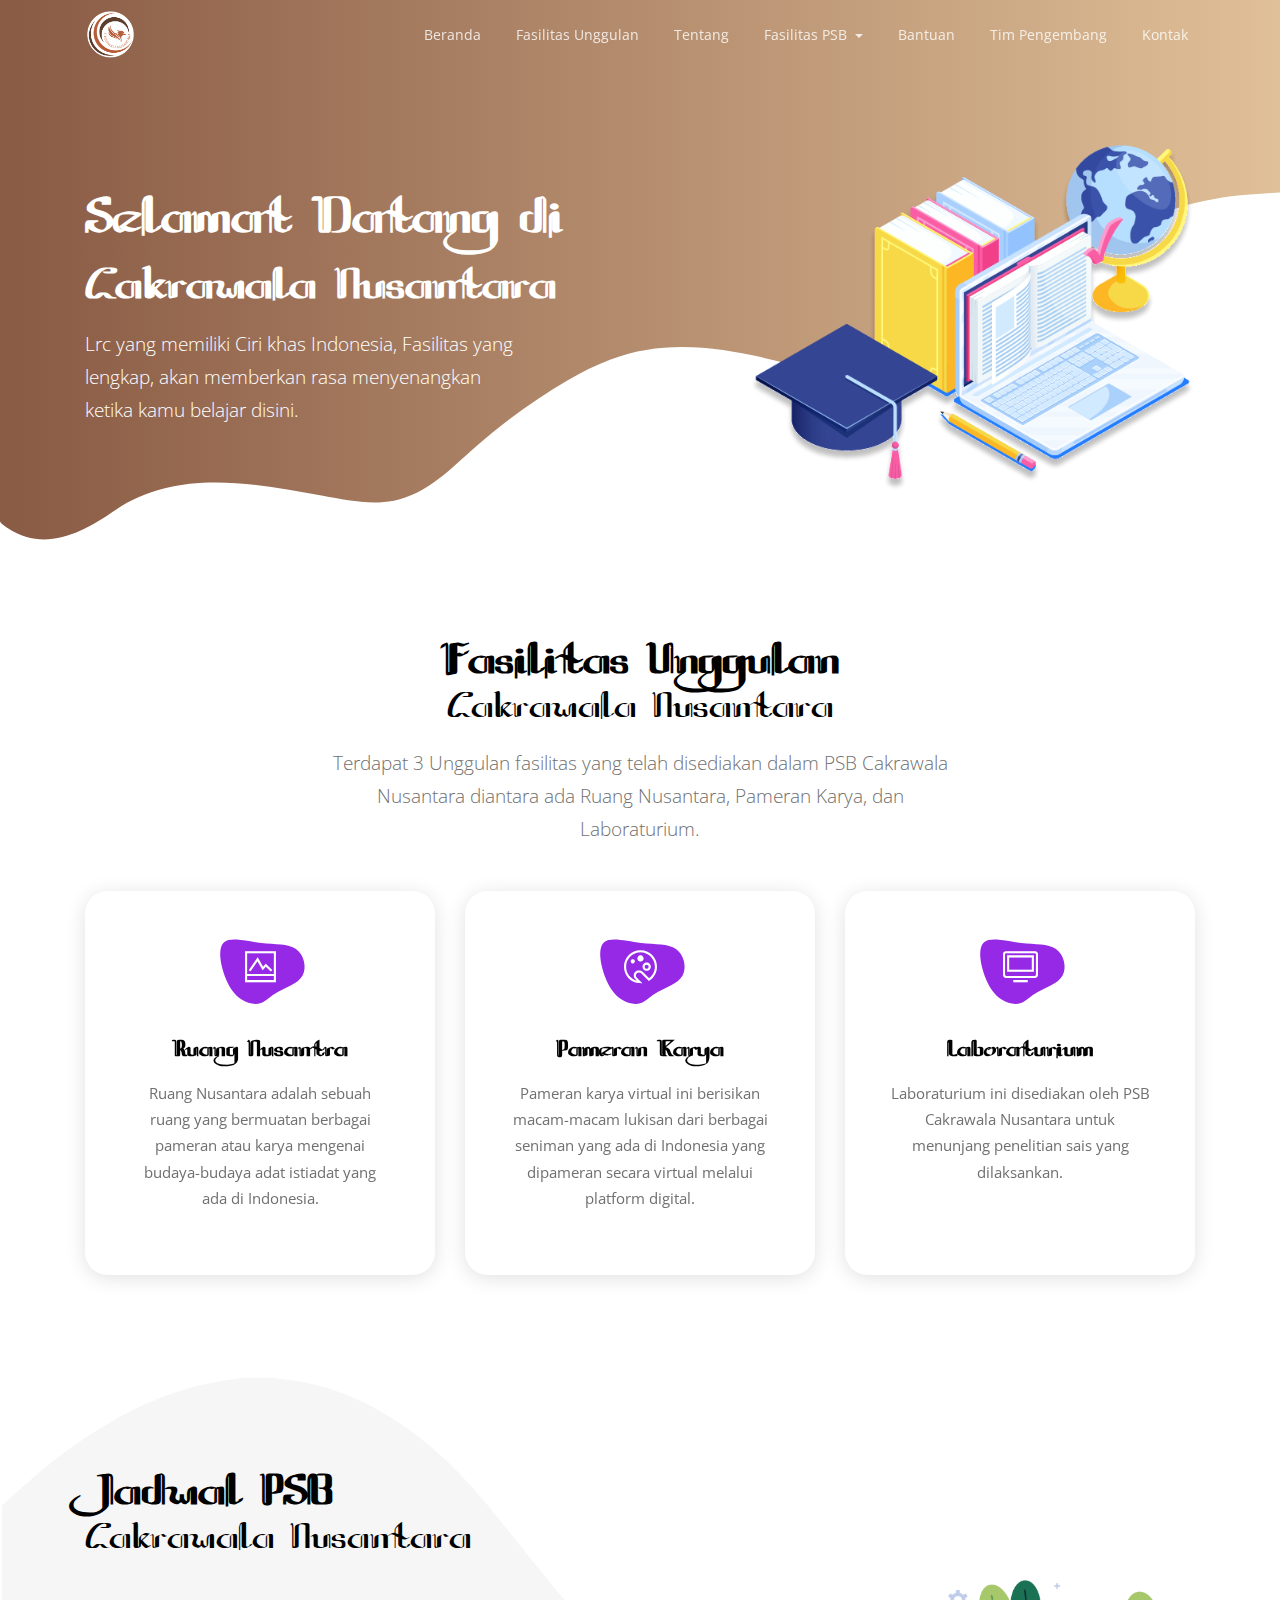
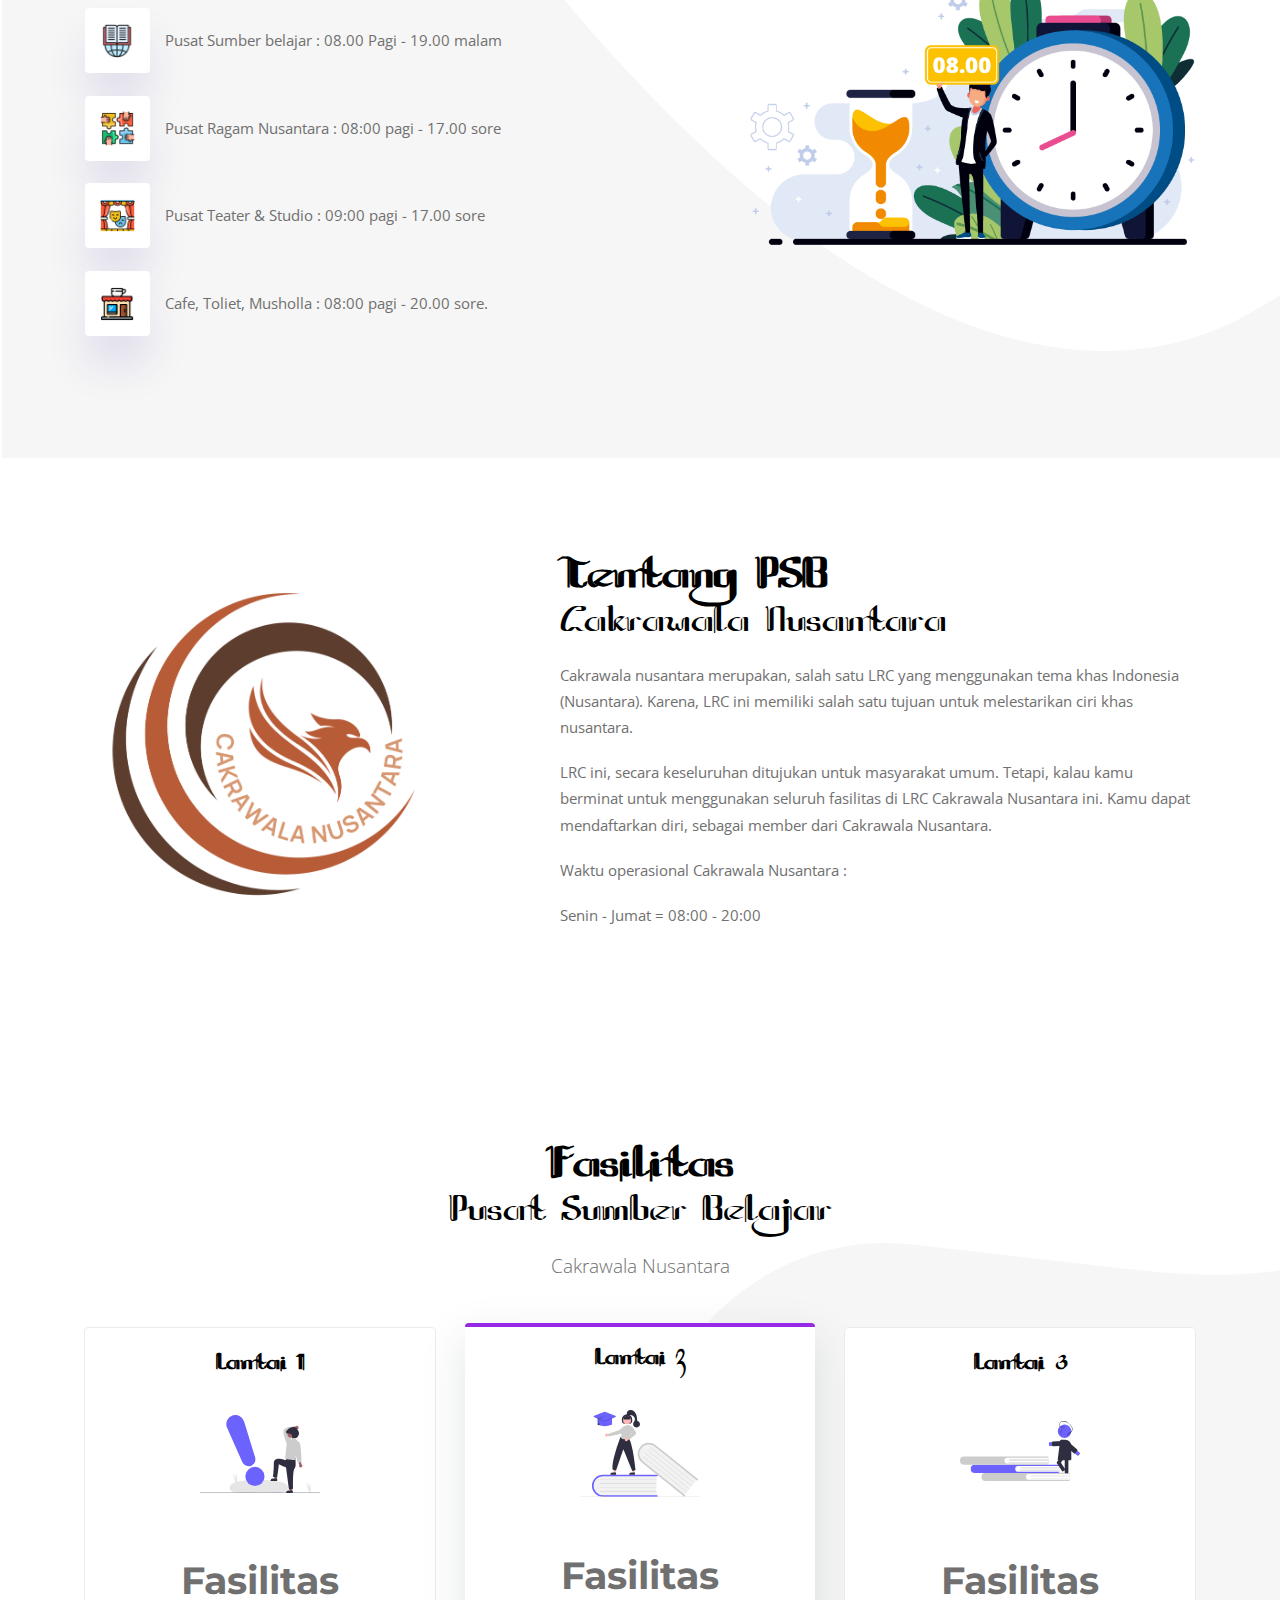
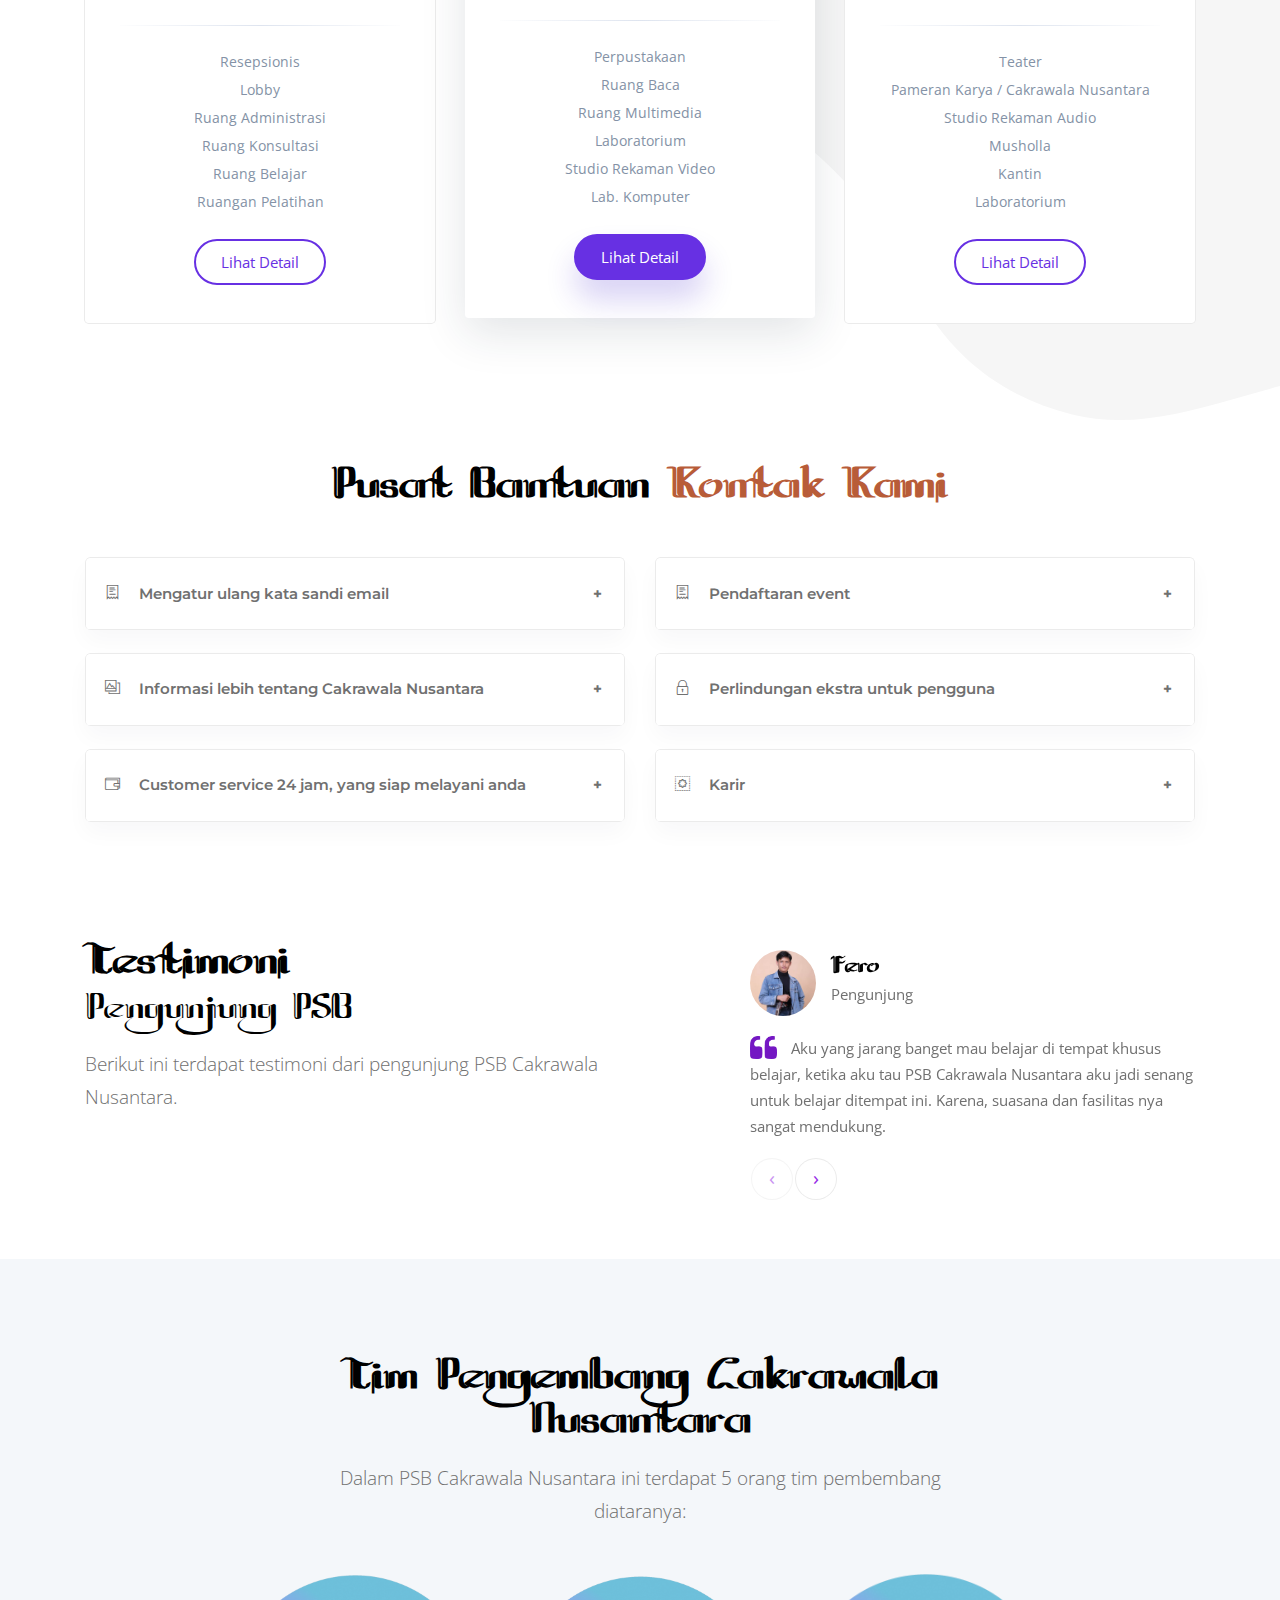
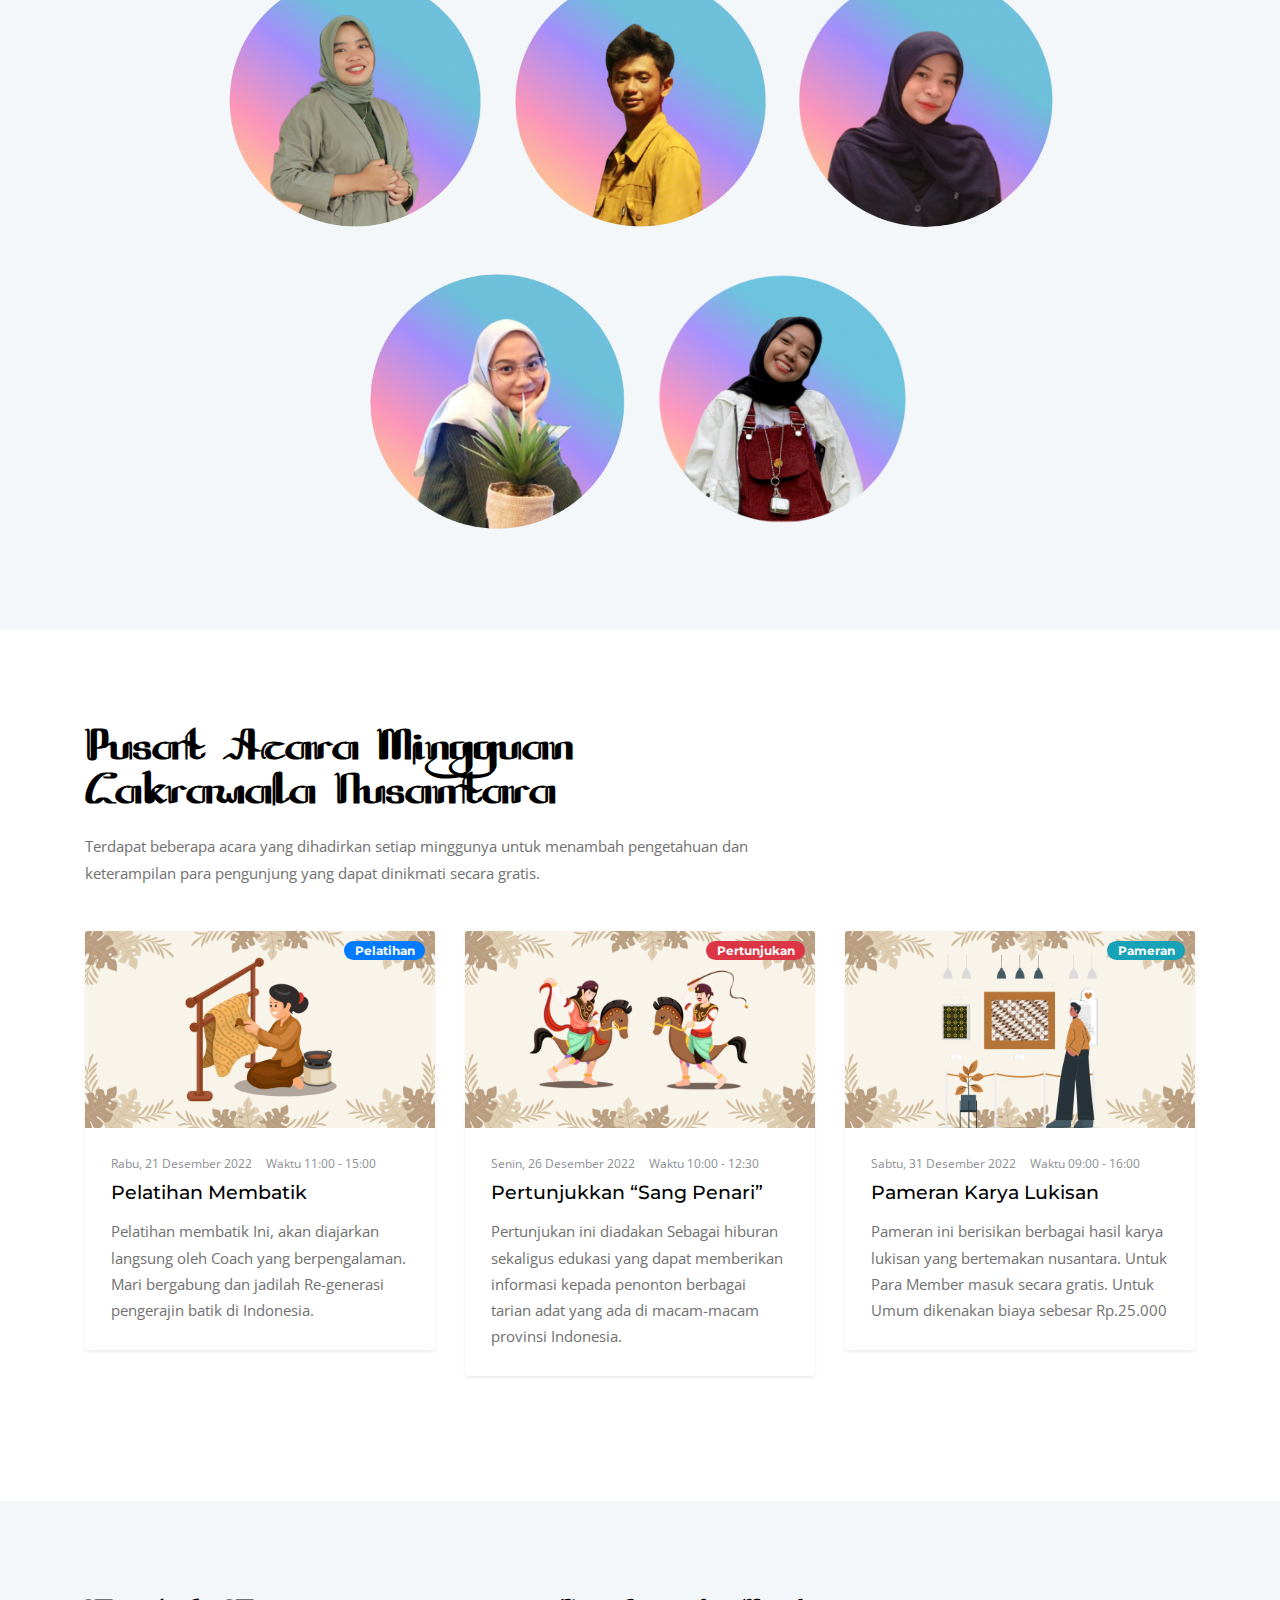
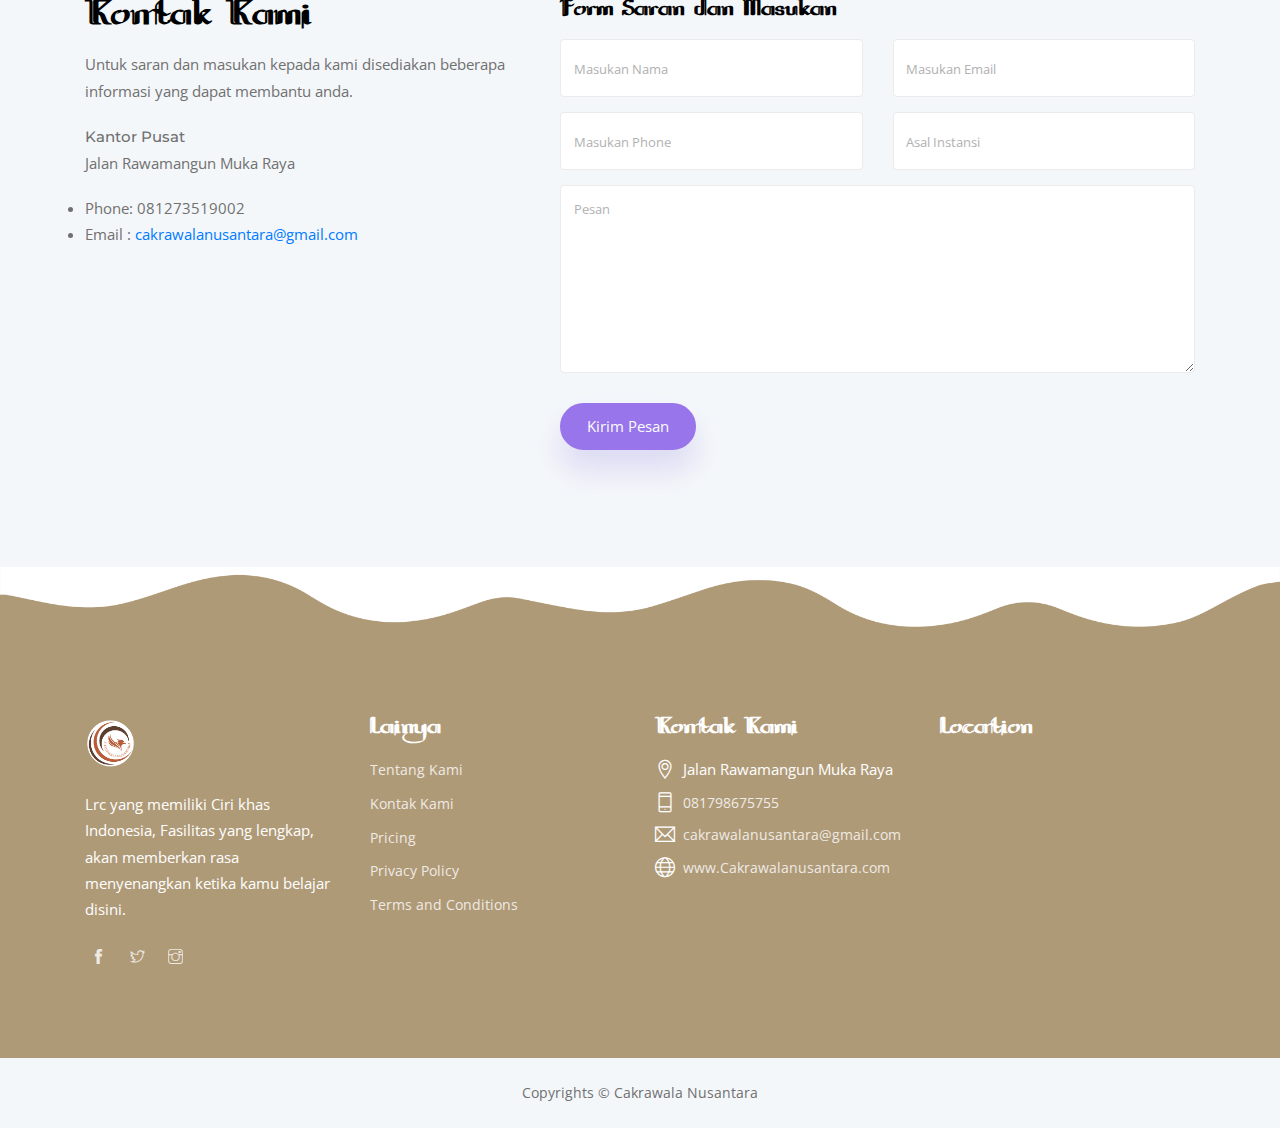
<file: index.html>
<!doctype html>
<html lang="en">
<head>
    <meta charset="utf-8">
    <meta http-equiv="X-UA-Compatible" content="IE=edge">
    <meta name="viewport" content="width=device-width, initial-scale=1, shrink-to-fit=no">

    <!-- SEO Meta description -->
    <meta name="description"
          content="Cakrawala nusantara merupakan, salah satu LRC yang menggunakan tema khas Indonesia (Nusantara). Karena, LRC ini memiliki salah satu tujuan untuk melestarikan ciri khas nusantara.">
    <meta name="author" content="Sugeng">

    <!-- OG Meta Tags to improve the way the post looks when you share the page on LinkedIn, Facebook, Google+ -->
    <meta property="og:site_name" content=""/> <!-- website name -->
    <meta property="og:site" content=""/> <!-- website link -->
    <meta property="og:title" content=""/> <!-- title shown in the actual shared post -->
    <meta property="og:description" content=""/> <!-- description shown in the actual shared post -->
    <meta property="og:image" content="img/Logo.png"/> <!-- image link, make sure it's jpg -->
    <meta property="og:url" content=""/> <!-- where do you want your post to link to -->
    <meta property="og:type" content="article"/>

    <!--title-->
    <title>Cakrawala Nusantara </title>

    <!--favicon icon-->
    <link rel="icon" href="img/Logo.png" type="image/png" sizes="16x16">

    <!--google fonts-->
    <link href="https://fonts.googleapis.com/css?family=Montserrat:400,500,600,700%7COpen+Sans&display=swap"
          rel="stylesheet">

    <!--Bootstrap css-->
    <link rel="stylesheet" href="css/bootstrap.min.css">
    <!--Magnific popup css-->
    <link rel="stylesheet" href="css/magnific-popup.css">
    <!--Themify icon css-->
    <link rel="stylesheet" href="css/themify-icons.css">
    <!--animated css-->
    <link rel="stylesheet" href="css/animate.min.css">
    <!--ytplayer css-->
    <link rel="stylesheet" href="css/jquery.mb.YTPlayer.min.css">
    <!--Owl carousel css-->
    <link rel="stylesheet" href="css/owl.carousel.min.css">
    <link rel="stylesheet" href="css/owl.theme.default.min.css">
    <!--custom css-->
    <link rel="stylesheet" href="css/style.css">
    <!--responsive css-->
    <link rel="stylesheet" href="css/responsive.css">
    <style>
        @font-face {
            font-family: 'Jawa Palsu';
            src: url('fonts/JAWAPALSU.TTF');
        }
    </style>

    <link rel="shortcut icon" href="img/Logo.png" type="image/x-icon" />
    <link rel="icon" href="img/Logo.png" type="image/x-icon" />

</head>
<body>

<!--header section start-->
<header class="header">
    <!--start navbar-->
    <nav class="navbar navbar-expand-lg fixed-top bg-transparent">
        <div class="container">
            <a class="navbar-brand" href="index.html"><img src="img/Logo.png" width="50" alt="logo"
                                                           class="img-fluid"></a>
            <button class="navbar-toggler" type="button" data-toggle="collapse" data-target="#navbarSupportedContent"
                    aria-controls="navbarSupportedContent" aria-expanded="false" aria-label="Toggle navigation">
                <span class="ti-menu"></span>
            </button>

            <div class="collapse navbar-collapse main-menu" id="navbarSupportedContent">
                <ul class="navbar-nav ml-auto">
                     <li class="nav-item">
                        <a class="nav-link page-scroll" href="#beranda">Beranda</a>
                    </li>
                    <li class="nav-item">
                        <a class="nav-link page-scroll" href="#unggulan">Fasilitas Unggulan</a>
                    </li>
                    
                    <li class="nav-item">
                        <a class="nav-link page-scroll" href="#tentang">Tentang</a>
                    </li>
                    
                    <li class="nav-item dropdown">
                        <a class="nav-link page-scroll dropdown-toggle" href="#" id="navbarBlogPage" role="button"
                           data-toggle="dropdown" aria-haspopup="true" aria-expanded="false">
                            Fasilitas PSB
                        </a>

                        <div class="dropdown-menu submenu" aria-labelledby="navbarBlogPage">
                            <a class="dropdown-item" href="lantai-1.html">Lantai 1</a>
                            <a class="dropdown-item" href="lantai-2.html">Lantai 2</a>
                            <a class="dropdown-item" href="lantai-3.html">lantai 3</a>
                        </div>
                    </li>

                    <li class="nav-item">
                        <a class="nav-link page-scroll" href="#bantuan">Bantuan</a>
                    </li>
                    
                    
                    <li class="nav-item">
                        <a class="nav-link page-scroll" href="#team">Tim Pengembang</a>
                    </li>
                    <li class="nav-item">
                        <a class="nav-link page-scroll" href="#contact">Kontak</a>
                    </li>

                </ul>
            </div>
        </div>
    </nav>
    <!--end navbar-->
</header>
<!--header section end-->

<!--body content wrap start-->
<div class="main">

    <!--hero section start-->
    <section class="hero-section pt-100 background-img"
            id="beranda">
        <div class="container">
            <div class="row align-items-center justify-content-between py-5">
                <div class="col-md-7 col-lg-6">
                    <div class="hero-content-left text-white">
                        <h1 class="text-white"><span>Selamat Datang di</span> </h1>
                        <h2 class="text-white">Cakrawala Nusantara</h2>
                        <p class="lead">
                            Lrc yang memiliki Ciri khas Indonesia, Fasilitas yang <br /> lengkap, akan memberkan rasa menyenangkan <br /> ketika kamu belajar disini.

                        </p>

                       

                    </div>
                </div>
                <div class="col-md-5 col-lg-5">
                    <div class="hero-animation-img">
                        <img src="img/1h.png" alt="app" class="img-fluid">
                    </div>
                </div>
            </div>
        </div>
        <div class="bottom-img-absolute">
            <img src="img/hero-bg-shape-1.svg" alt="wave shape" class="img-fluid">
        </div>
    </section>
    <!--hero section end-->

    <!--promo section start-->
    <section class="promo-section ptb-100" id="unggulan">
        <div class="container">
            <div class="row justify-content-center">
                <div class="col-lg-7 col-md-8">
                    <div class="section-heading text-center mb-5">
                        <h2>Fasilitas Unggulan <br><span>Cakrawala Nusantara</span></h2>
                        <p class="lead">
                            Terdapat 3 Unggulan fasilitas yang telah disediakan dalam PSB Cakrawala Nusantara diantara ada Ruang Nusantara, Pameran Karya, dan Laboraturium.
                        </p>
                    </div>
                </div>
            </div>
            <div class="row equal">
                <div class="col-md-4 col-lg-4">
                    <div class="single-promo single-promo-hover single-promo-1 rounded text-center white-bg p-5 h-100">
                        <div class="circle-icon mb-5">
                            <span class="ti-image text-white"></span>
                        </div>
                        <h5>Ruang Nusantra</h5>
                        <p>Ruang Nusantara adalah sebuah ruang yang bermuatan berbagai pameran atau karya mengenai budaya-budaya adat istiadat yang ada di Indonesia.</p>
                    </div>
                </div>
                <div class="col-md-4 col-lg-4">
                    <div class="single-promo single-promo-hover single-promo-1 rounded text-center white-bg p-5 h-100">
                        <div class="circle-icon mb-5">
                            <span class="ti-palette text-white"></span>
                        </div>
                        <h5>Pameran Karya</h5>
                        <p>Pameran karya virtual ini berisikan macam-macam lukisan dari berbagai seniman yang ada di Indonesia yang dipameran secara virtual melalui platform digital.</p>
                    </div>
                </div>
                <div class="col-md-4 col-lg-4">
                    <div class="single-promo single-promo-hover single-promo-1 rounded text-center white-bg p-5 h-100">
                        <div class="circle-icon mb-5">
                            <span class="ti-desktop text-white"></span>
                        </div>
                        <h5>Laboraturium</h5>
                        <p>Laboraturium ini disediakan oleh PSB Cakrawala Nusantara untuk menunjang penelitian sais yang dilaksankan.</p>
                    </div>
                </div>
            </div>
        </div>
    </section>
    <!--promo section end-->

    <!--overflow block start-->
    <div class="overflow-hidden">
        <!--about us section start-->
        <section id="about" class="about-us ptb-100 background-shape-img">
            <div class="container">
                <div class="row align-items-center justify-content-between">
                    <div class="col-md-7">
                        <div class="about-content-left section-heading">
                            <h2>Jadwal PSB <br>
                                <span>Cakrawala Nusantara</span></h2>

                            <div class="single-feature mb-4 mt-5">
                                <div class="icon-box-wrap d-flex align-items-center mb-2">
                                    <div class="mr-3 icon-box">
                                        <img src="img/icon-1.png" alt="icon image" class="img-fluid">
                                    </div>
                                    <p class="mb-0">Pusat Sumber belajar : 08.00 Pagi - 19.00 malam</p>
                                </div>  
                            </div>
                            <div class="single-feature mb-4">
                                <div class="icon-box-wrap mb-2">
                                    <div class="mr-3 icon-box">
                                        <img src="img/icon-2.png" alt="icon image" class="img-fluid">
                                    </div>
                                    <p class="mb-0">Pusat Ragam Nusantara : 08:00 pagi - 17.00 sore</p>
                                </div>
                                <p></p>
                            </div>
                            <div class="single-feature mb-4">
                                <div class="icon-box-wrap mb-2">
                                    <div class="mr-3 icon-box">
                                        <img src="img/icon-3.png" alt="icon image" class="img-fluid">
                                    </div>
                                    <p class="mb-0">Pusat Teater & Studio : 09:00 pagi - 17.00 sore</p>
                                </div>
                                <p></p>
                            </div>
                            <div class="single-feature mb-4">
                                <div class="icon-box-wrap mb-2">
                                    <div class="mr-3 icon-box">
                                        <img src="img/icon-4.png" alt="icon image" class="img-fluid">
                                    </div>
                                    <p class="mb-0">Cafe, Toliet, Musholla : 08:00 pagi - 20.00 sore.</p>
                                </div>
                                <p></p>
                            </div>
                        </div>
                    </div>
                    <div class="col-md-5">
                        <div class="about-content-right">
                            <img src="img/jadwal.png" alt="about us" class="img-fluid">
                        </div>
                    </div>
                </div>
            </div>
        </section>
        <!--about us section end-->
    </div>
    <!--overflow block end-->


    <!--feature section start-->
    <section id="tentang" class="feature-section ptb-100">
        <div class="container">
            <div class="row align-items-center justify-content-between">
                <div class="col-md-4">
                    <div class="download-img">
                        <img src="img/Logo.png" alt="download" class="img-fluid">
                    </div>
                </div>
                <div class="col-md-7">
                    <div class="feature-contents section-heading">
                        <h2>Tentang PSB <br>
                            <span>Cakrawala Nusantara</span></h2>
                        <p>Cakrawala nusantara merupakan, salah satu LRC yang menggunakan tema khas Indonesia (Nusantara). Karena, LRC ini memiliki salah satu tujuan untuk melestarikan ciri khas nusantara.</p>
                        <p>LRC ini, secara keseluruhan ditujukan untuk masyarakat umum. Tetapi, kalau kamu berminat untuk menggunakan seluruh fasilitas di LRC Cakrawala Nusantara ini. Kamu dapat mendaftarkan diri, sebagai member dari Cakrawala Nusantara.</p>
                        <P>Waktu operasional Cakrawala Nusantara :</P>
                        <p>Senin - Jumat = 08:00 - 20:00</p>
                            
                    </div>
                </div>
            </div>
        </div>
    </section>
    <!--feature section end-->

    
    <!--download section start-->
    <!-- 
    <section class="download-section pt-100 background-img"
             style="background: url('img/app-hero-bg.jpg')no-repeat center center / cover">
        <div class="container">
            <div class="row align-items-center justify-content-between">
                <div class="col-md-7">
                    <div class="download-content text-white pb-100">
                        <h2 class="text-white">Start Managing your apps
                            business, more faster</h2>
                        <p class="lead">Objectively deliver professional value with diverse web-readiness.
                            Collaboratively transition wireless customer service without goal-oriented catalysts for
                            change. Collaboratively.</p>

                        <div class="download-btn">
                            <a href="#" class="btn google-play-btn mr-3"><span class="ti-android"></span> Google
                                Play</a>
                            <a href="#" class="btn app-store-btn"><span class="ti-apple"></span> App Store</a>
                        </div>
                    </div>
                </div>
                <div class="col-md-4">
                    <div class="download-img d-flex align-items-end">
                        <img src="img/app-hand-top.png" alt="download" class="img-fluid">
                    </div>
                </div>
            </div>
        </div>
    </section>
     -->
    <!--download section end-->

    <!--overflow block start-->
    <div class="overflow-hidden">
        <!--our pricing packages section start-->
        <section id="pricing" class="package-section background-shape-right ptb-100">
            <div class="container">
                <div class="row justify-content-center">
                    <div class="col-md-8">
                        <div class="section-heading text-center mb-5">
                            <h2>Fasilitas <br><span>Pusat Sumber Belajar</span></h2>
                            <p class="lead">
                                Cakrawala Nusantara
                            </p>
                        </div>
                    </div>
                </div>
                <div class="row justify-content-center">
                    <div class="col-lg-4 col-md">
                        <div class="card text-center single-pricing-pack">
                            <div class="pt-4"><h5>Lantai 1</h5></div>
                            <div class="pricing-img mt-4">
                                <img src="img/lantai-1.svg" alt="pricing img" class="img-fluid">
                            </div>
                            <div class="card-header py-4 border-0 pricing-header">
                                <div class="h1 text-center mb-0"><span class="price font-weight-bolder">Fasilitas</span></div>
                            </div>
                            <div class="card-body">
                                <ul class="list-unstyled text-sm mb-4 pricing-feature-list">
                                    <li>Resepsionis</li>
                                    <li>Lobby</li>
                                    <li>Ruang Administrasi</li>
                                    <li>Ruang Konsultasi</li>
                                    <li>Ruang Belajar</li>
                                    <li>Ruangan Pelatihan</li>
                                    
                                </ul>
                                <a href="lantai-1.html" class="btn outline-btn mb-3" >Lihat Detail</a>
                            </div>
                        </div>
                    </div>
                    <div class="col-lg-4 col-md">
                        <div class="card popular-price text-center single-pricing-pack">
                            <div class="pt-4"><h5>Lantai 2</h5></div>
                            <div class="pricing-img mt-4">
                                <img src="img/lantai-2.svg" alt="pricing img" class="img-fluid">
                            </div>
                            <div class="card-header py-4 border-0 pricing-header">
                                <div class="h1 text-center mb-0"><span
                                        class="price font-weight-bolder">Fasilitas</span></div>

                            </div>
                            <div class="card-body">
                                <ul class="list-unstyled text-sm mb-4 pricing-feature-list">
                                    <li>Perpustakaan</li>
                                    <li>Ruang Baca</li>
                                    <li>Ruang Multimedia</li>
                                    <li>Laboratorium</li>
                                    <li>Studio Rekaman Video</li>
                                    <li>Lab. Komputer</li>
                                </ul>
                                <a href="lantai-2.html" class="btn solid-btn mb-3">Lihat Detail</a>
                            </div>
                        </div>
                    </div>
                    <div class="col-lg-4 col-md">
                        <div class="card text-center single-pricing-pack">
                            <div class="pt-4"><h5>Lantai 3</h5></div>
                            <div class="pricing-img mt-4">
                                <img src="img/lantai-3.svg" alt="pricing img" class="img-fluid">
                            </div>
                            <div class="card-header py-4 border-0 pricing-header">
                                <div class="h1 text-center mb-0"><span class="price font-weight-bolder">Fasilitas</span></div>
                            </div>
                            <div class="card-body">
                                <ul class="list-unstyled text-sm mb-4 pricing-feature-list">
                                    <li>Teater</li>
                                    <li>Pameran Karya / Cakrawala Nusantara</li>
                                    <li>Studio Rekaman Audio</li>
                                    <li>Musholla</li>
                                    <li>Kantin</li>
                                    <li>Laboratorium</li>
                                </ul>
                                <a href="lantai-3.html" class="btn outline-btn mb-3">Lihat Detail</a>
                            </div>
                        </div>
                    </div>
                </div>

                
            </div>
        </section>
        <!--our pricing packages section end-->
    </div>
    <!--overflow block end-->

    <section id="bantuan">
        <div class="container">
            <div class="mt-5 text-center">
                <h2 class="mb-2">Pusat Bantuan <a href="#" class="color-secondary">
                    Kontak Kami
                </a></h2>
            </div>
            <!--pricing faq start-->
            <div class="row mt-5">
                <div class="col-lg-6">
                    <div id="accordion-1" class="accordion accordion-faq">
                        <!-- Accordion card 1 -->
                        <div class="card">
                            <div class="card-header py-4" id="heading-1-1" data-toggle="collapse" role="button"
                                    data-target="#collapse-1-1" aria-expanded="false" aria-controls="collapse-1-1">
                                <h6 class="mb-0"><span class="ti-receipt mr-3"></span> Mengatur ulang kata sandi email</h6>
                            </div>
                            <div id="collapse-1-1" class="collapse" aria-labelledby="heading-1-1"
                                    data-parent="#accordion-1">
                                <div class="card-body">
                                    <p>Jika kamu pengguna baru, kamu dapat meminta email khusus dari LRC kami untuk dapat mengakses laman dan fasilitas kami.
                                    </p>
                                </div>
                            </div>
                        </div>
                        <!-- Accordion card 2 -->
                        <div class="card">
                            <div class="card-header py-4" id="heading-1-2" data-toggle="collapse" role="button"
                                    data-target="#collapse-1-2" aria-expanded="false" aria-controls="collapse-1-2">
                                <h6 class="mb-0"><span class="ti-gallery mr-3"></span> Informasi lebih tentang Cakrawala Nusantara</h6>
                            </div>
                            <div id="collapse-1-2" class="collapse" aria-labelledby="heading-1-2"
                                    data-parent="#accordion-1">
                                <div class="card-body">
                                    <p>Apabila kamu ingin lebih mengetahui informasi LRC Cakrawala Nusantara ini, kamu bisa menghubungi kami. Kami siap memberikan segala informasi yang kamu butuhkan.
                                    </p>
                                </div>
                            </div>
                        </div>
                        <!-- Accordion card 3 -->
                        <div class="card">
                            <div class="card-header py-4" id="heading-1-3" data-toggle="collapse" role="button"
                                    data-target="#collapse-1-3" aria-expanded="false" aria-controls="collapse-1-3">
                                <h6 class="mb-0"><span class="ti-wallet mr-3"></span> Customer service 24 jam, yang siap melayani anda
                                </h6>
                            </div>
                            <div id="collapse-1-3" class="collapse" aria-labelledby="heading-1-3"
                                    data-parent="#accordion-1">
                                <div class="card-body">
                                    <p>Jika kamu memiliki pertanyaan atau keluhan mengenai LRC Cakrawala Nusantara, kami siap melayani anda selama 24 jam. 
                                        <B>Tanpa ada biaya tambahan apapun.</B> 
                                        </p>
                                </div>
                            </div>
                        </div>
                    </div>
                </div>
                <div class="col-lg-6">
                    <div id="accordion-2" class="accordion accordion-faq">
                        <!-- Accordion card 1 -->
                        <div class="card">
                            <div class="card-header py-4" id="heading-2-1" data-toggle="collapse" role="button"
                                    data-target="#collapse-2-1" aria-expanded="false" aria-controls="collapse-2-1">
                                <h6 class="mb-0"><span class="ti-receipt mr-3"></span> Pendaftaran event</h6>
                            </div>
                            <div id="collapse-2-1" class="collapse" aria-labelledby="heading-2-1"
                                    data-parent="#accordion-2">
                                <div class="card-body">
                                    <p>Untuk kamu yang ingin mempromosikan produk di gedung atau web resmi kami, kamu dapat menghubungi customer kami untuk informasi lebih lanjut.</p>
                                </div>
                            </div>
                        </div>
                        <!-- Accordion card 2 -->
                        <div class="card">
                            <div class="card-header py-4" id="heading-2-2" data-toggle="collapse" role="button"
                                    data-target="#collapse-2-2" aria-expanded="false" aria-controls="collapse-2-2">
                                <h6 class="mb-0"><span class="ti-lock mr-3"></span> Perlindungan ekstra untuk pengguna</h6>
                            </div>
                            <div id="collapse-2-2" class="collapse" aria-labelledby="heading-2-2"
                                    data-parent="#accordion-2">
                                <div class="card-body">
                                    <p>Untuk kamu yang sudah menjadi member di Cakrawala Nusantara, kamu akan mendapatkan beberapa perlindungan dari berbagai ancaman serta tindakan yang merugikan.</p>
                                </div>
                            </div>
                        </div>
                        <!-- Accordion card 3 -->
                        <div class="card">
                            <div class="card-header py-4" id="heading-2-3" data-toggle="collapse" role="button"
                                    data-target="#collapse-2-3" aria-expanded="false" aria-controls="collapse-2-3">
                                <h6 class="mb-0"><span class="ti-widget mr-3"></span> Karir</h6>
                            </div>
                            <div id="collapse-2-3" class="collapse" aria-labelledby="heading-2-3"
                                    data-parent="#accordion-2">
                                <div class="card-body">
                                    <p>Beberapa informasi pekerjaan yang akan kamu dapatkan disini.</p>
                                </div>
                            </div>
                        </div>
                    </div>
                </div>
            </div>
            <!--pricing faq end-->
        </div>
    </section>

    <!--testimonial section start-->
    <section class="testimonial-section ptb-100">
        <div class="container">
            <div class="row justify-content-between align-items-center">
                <div class="col-md-6">
                    <div class="section-heading mb-5">
                        <h2>Testimoni <br><span>Pengunjung PSB</span></h2>
                        <p class="lead">
                            Berikut ini terdapat testimoni dari pengunjung PSB Cakrawala Nusantara.
                        </p>

                    </div>
                </div>
                <div class="col-md-5">
                    <div class="owl-carousel owl-theme client-testimonial arrow-indicator">
                        <div class="item">
                            <div class="testimonial-quote-wrap">
                                <div class="media author-info mb-3">
                                    <div class="author-img mr-3">
                                        <img src="img/abdullah.jpeg" alt="client" class="img-fluid rounded-circle">
                                    </div>
                                    <div class="media-body">
                                        <h5 class="mb-0">Fero</h5>
                                        <span>Pengunjung</span>
                                    </div>
                                </div>
                                <div class="client-say">
                                    <p> <img src="img/quote.png" alt="quote" class="img-fluid"> Aku yang jarang banget mau belajar di tempat khusus belajar, ketika aku tau PSB Cakrawala Nusantara aku jadi senang untuk belajar ditempat ini. Karena, suasana dan fasilitas nya sangat mendukung.</p>
                                </div>
                            </div>
                        </div>
                        <div class="item">
                            <div class="testimonial-quote-wrap">
                                <div class="media author-info mb-3">
                                    <div class="author-img mr-3">
                                        <img src="img/naswa.jpeg" alt="client" class="img-fluid rounded-circle">
                                    </div>
                                    <div class="media-body">
                                        <h5 class="mb-0">Klau</h5>
                                        <span>Pengunjung</span>
                                    </div>
                                </div>
                                <div class="client-say">
                                    <p><img src="img/quote.png" alt="quote" class="img-fluid">  Wahh.. fasilitas di PSB Cakrawala Nusantara ini ga kalah keren sama perpusnas. Rekomended banget nih.PSB paling mantap ya apalagi kalau bukan PSB Cakrawala Nusantara. Servicenya oke banget dan fast respon.</p>
                                </div>
                            </div>
                        </div>
                        <div class="item">
                            <div class="testimonial-quote-wrap">
                                <div class="media author-info mb-3">
                                    <div class="author-img mr-3">
                                        <img src="img/soraya.jpeg" alt="client" class="img-fluid rounded-circle">
                                    </div>
                                    <div class="media-body">
                                        <h5 class="mb-0">Ria</h5>
                                        <span>Pengunjung</span>
                                    </div>
                                </div>
                                <div class="client-say">
                                    <p><img src="img/quote.png" alt="quote" class="img-fluid"> Pernah ikut pentas seni tari di PSB ini, emang top banget Cakrawala Nusantara tidak ada yang menandingi.</p>
                                </div>
                            </div>
                        </div>
                            </div>
                        </div>
                    </div>
                </div>
            </div>
        </div>
    </section>
    <!--testimonial section end-->


    <!--screenshots section start-->
    <!-- 
    <section id="screenshots" class="screenshots-section ptb-100 primary-bg">
        <div class="container">
            <div class="row justify-content-center">
                <div class="col-md-8">
                    <div class="section-heading text-center">
                        <h2 class="text-white">App screenshots <br> <span>Looks awesome</span></h2>
                        <p class="lead">Credibly synthesize multimedia based networks vis-a-vis top-line growth strategies. Continually leverage existing worldwide interfaces </p>
                    </div>
                </div>
            </div>
          
            <div class="screen-slider-content mt-5">
                <div class="screenshot-frame"></div>
                <div class="screen-carousel owl-carousel owl-theme dot-indicator">
                    <img src="img/01.png" class="img-fluid" alt="screenshots">
                    <img src="img/02.png" class="img-fluid" alt="screenshots">
                    <img src="img/03.png" class="img-fluid" alt="screenshots">
                    <img src="img/04.png" class="img-fluid" alt="screenshots">
                    <img src="img/05.png" class="img-fluid" alt="screenshots">
                    <img src="img/06.png" class="img-fluid" alt="screenshots">
                </div>
            </div>


        </div>
    </section>
     -->
    <!--screenshots section end-->


    <!--our team section start-->
    <section id="team" class="team-member-section ptb-100 gray-light-bg">
        <div class="container">
            <div class="row justify-content-center">
                <div class="col-lg-7 col-md-8">
                    <div class="section-heading text-center mb-5">
                        <h2>Tim Pengembang Cakrawala Nusantara</h2>
                        <p class="lead">
                            Dalam PSB Cakrawala Nusantara ini terdapat 5 orang tim pembembang diataranya:
                        </p>
                    </div>
                </div>
            </div>
            <div class="row justify-content-center">
                <div class="col-lg-3 col-sm-6">
                    <div class="single-team-member position-relative">
                        <div class="team-image">
                            <img src="img/R.png" alt="Team Members" class="img-fluid rounded-circle">
                        </div>
                        <div class="team-info text-white rounded-circle d-flex flex-column align-items-center justify-content-center">
                            <h5 class="mb-0">Ramadhia Ananka</h5>
                            <h6>Perancang Desain</h6>
                            <ul class="list-inline team-social social-icon mt-4 text-white">
                                <li class="list-inline-item"><a href="#"><span class="ti-instagram"></span></a></li>
                                <li class="list-inline-item"><a href="#"><span class="ti-twitter"></span></a></li>
                                <li class="list-inline-item"><a href="#"><span class="ti-youtube"></span></a></li>
                            </ul>
                        </div>
                    </div>
                </div>
                <div class="col-lg-3 col-sm-6">
                    <div class="single-team-member position-relative">
                        <div class="team-image">
                            <img src="img/S.png" alt="Team Members" class="img-fluid rounded-circle">
                        </div>
                        <div class="team-info text-white rounded-circle d-flex flex-column align-items-center justify-content-center">
                            <h5 class="mb-0">Sugeng</h5>
                            <h6>Pengembang Pelatihan</h6>
                            <ul class="list-inline team-social social-icon mt-4 text-white">
                                <li class="list-inline-item"><a href="#"><span class="ti-instagram"></span></a></li>
                                <li class="list-inline-item"><a href="#"><span class="ti-twitter"></span></a></li>
                                <li class="list-inline-item"><a href="#"><span class="ti-youtube"></span></a></li>
                            </ul>
                        </div>
                    </div>
                </div>
                <div class="col-lg-3 col-sm-6">
                    <div class="single-team-member position-relative">
                        <div class="team-image">
                            <img src="img/D.png" alt="Team Members" class="img-fluid rounded-circle">
                        </div>
                        <div class="team-info text-white rounded-circle d-flex flex-column align-items-center justify-content-center">
                            <h5 class="mb-0">Dhea Amanda</h5>
                            <h6>Pengembang Kurikulum</h6>
                            <ul class="list-inline team-social social-icon mt-4 text-white">
                                <li class="list-inline-item"><a href="#"><span class="ti-instagram"></span></a></li>
                                <li class="list-inline-item"><a href="#"><span class="ti-twitter"></span></a></li>
                                <li class="list-inline-item"><a href="#"><span class="ti-youtube"></span></a></li>
                        </div>
                    </div>
                </div>
                
            </div>
            <div class="row justify-content-center mt-5">
                <div class="col-lg-3 col-sm-6">
                    <div class="single-team-member position-relative">
                        <div class="team-image">
                            <img src="img/L.png" alt="Team Members" class="img-fluid rounded-circle">
                        </div>
                        <div class="team-info text-white rounded-circle d-flex flex-column align-items-center justify-content-center">
                            <h5 class="mb-0">Lu'lu Usyifa</h5>
                            <h6>Pengembang konten</h6>
                            <ul class="list-inline team-social social-icon mt-4 text-white">
                                <li class="list-inline-item"><a href="#"><span class="ti-instagram"></span></a></li>
                                <li class="list-inline-item"><a href="#"><span class="ti-twitter"></span></a></li>
                                <li class="list-inline-item"><a href="#"><span class="ti-youtube"></span></a></li>
                            </ul>
                        </div>
                    </div>
                </div>
                <div class="col-lg-3 col-sm-6">
                    <div class="single-team-member position-relative">
                        <div class="team-image">
                            <img src="img/aurel.png" style="width: 400px;" alt="Team Members" class="img-fluid rounded-circle">
                        </div>
                        <div class="team-info text-white rounded-circle d-flex flex-column align-items-center justify-content-center">
                            <h5 class="mb-0">Aurelia Pritania</h5>
                            <h6>Pengembang konten</h6>
                            <ul class="list-inline team-social social-icon mt-4 text-white">
                                <li class="list-inline-item"><a href="#"><span class="ti-instagram"></span></a></li>
                                <li class="list-inline-item"><a href="#"><span class="ti-twitter"></span></a></li>
                                <li class="list-inline-item"><a href="#"><span class="ti-youtube"></span></a></li>
                            </ul>
                        </div>
                    </div>
                </div>
            </div>
        </div>
    </section>
    <!--our team section end-->

    <!--our blog section start-->
    <section id="blog" class="our-blog-section ptb-100">
        <div class="container">
            <div class="row">
                <div class="col-md-8">
                    <div class="section-heading mb-5">
                        <h2>Pusat Acara Mingguan Cakrawala Nusantara</h2>
                        <p>
                        Terdapat beberapa acara yang dihadirkan setiap minggunya untuk menambah pengetahuan dan keterampilan para pengunjung yang dapat dinikmati secara gratis. 
                        </p>
                    </div>
                </div>
            </div>
            <div class="row">
                <div class="col-md-4">
                    <div class="single-blog-card card border-0 shadow-sm">
                        <span class="category position-absolute badge badge-pill badge-primary">Pelatihan</span>
                        <img src="img/P1.png" class="card-img-top position-relative" alt="blog">
                        <div class="card-body">
                            <div class="post-meta mb-2">
                                <ul class="list-inline meta-list">
                                    <li class="list-inline-item"> Rabu, 21 Desember 2022</li>
                                    <li class="list-inline-item"><span>Waktu</span> 11:00 - 15:00</li>
                                </ul>
                            </div>
                            <h3 class="h5 card-title"><a href="#">Pelatihan Membatik</a></h3>
                            <p class="card-text">Pelatihan membatik Ini, akan diajarkan langsung oleh Coach yang berpengalaman. Mari bergabung dan jadilah Re-generasi pengerajin batik di Indonesia.

                            </p>

                            <!-- <a href="#" class="detail-link">Selengkapnya <span class="ti-arrow-right"></span></a> -->
                        </div>
                    </div>
                </div>
                <div class="col-md-4">
                    <div class="single-blog-card card border-0 shadow-sm">
                        <span class="category position-absolute badge badge-pill badge-danger">Pertunjukan</span>
                        <img src="img/T2.png" class="card-img-top position-relative" alt="blog">
                        <div class="card-body">
                            <div class="post-meta mb-2">
                                <ul class="list-inline meta-list">
                                    <li class="list-inline-item">Senin, 26 Desember 2022</li>
                                    <li class="list-inline-item"><span>Waktu</span> 10:00 - 12:30</li>
                                </ul>
                            </div>
                            <h3 class="h5 card-title"><a href="#">Pertunjukkan “Sang Penari”</a></h3>
                            <p class="card-text">Pertunjukan ini diadakan Sebagai hiburan sekaligus edukasi yang dapat memberikan informasi kepada penonton berbagai tarian adat yang ada di macam-macam provinsi Indonesia.</p>

                            <!-- <a href="#" class="detail-link">Selanjutnya <span class="ti-arrow-right"></span></a> -->
                        </div>
                    </div>
                </div>
                <div class="col-md-4">
                    <div class="single-blog-card card border-0 shadow-sm">
                        <span class="category position-absolute badge badge-pill badge-info">Pameran</span>
                        <img src="img/P2.png" class="card-img-top" alt="blog">
                        <div class="card-body">
                            <div class="post-meta mb-2">
                                <ul class="list-inline meta-list">
                                    <li class="list-inline-item">Sabtu, 31 Desember 2022</li>
                                    <li class="list-inline-item"><span>Waktu</span> 09:00 - 16:00</li>
                                </ul>
                            </div>
                            <h3 class="h5 card-title"><a href="#">Pameran Karya Lukisan</a></h3>
                            <p class="card-text">Pameran ini berisikan berbagai hasil karya lukisan yang bertemakan nusantara. Untuk Para Member masuk secara gratis. Untuk Umum dikenakan biaya sebesar Rp.25.000
                                 </p>

                            <!-- <a href="#" class="detail-link">Selanjutnya <span class="ti-arrow-right"></span></a> -->
                        </div>
                    </div>
                </div>
            </div>
        </div>
    </section>
    <!--our blog section end-->

    <!--contact us section start-->
    <section id="contact" class="contact-us ptb-100 gray-light-bg">
        <div class="container">
            <div class="row">
                <div class="col-12 pb-3 message-box d-none">
                    <div class="alert alert-danger"></div>
                </div>
                <div class="col-md-5">
                    <div class="section-heading">
                        <h3>Kontak Kami</h3>
                        <p>Untuk saran dan masukan kepada kami disediakan beberapa informasi yang dapat membantu anda.</p>
                    </div>
                    <div class="footer-address">
                        <h6><strong>Kantor Pusat</strong></h6>
                        <p>Jalan Rawamangun Muka Raya
                            <li><span>Phone: 081273519002</span></li>
                            <li><span>Email : <a href="mailto:cakrawalanusantara@gmail.com">cakrawalanusantara@gmail.com</a></span>
                            </li>
                        </ul>
                    </div>
                </div>
                <div class="col-md-7">
                    <form action="#" method="POST" id="contactForm" class="contact-us-form" novalidate="novalidate">
                        <h5>Form Saran dan Masukan</h5>
                        <div class="row">
                            <div class="col-sm-6 col-12">
                                <div class="form-group">
                                    <input type="text" class="form-control" name="name" id="name" placeholder="Masukan Nama"
                                           required="required">
                                </div>
                            </div>
                            <div class="col-sm-6 col-12">
                                <div class="form-group">
                                    <input type="email" class="form-control" name="email" id="email" placeholder="Masukan Email"
                                           required="required">
                                </div>
                            </div>
                        </div>
                        <div class="row">
                            <div class="col-sm-6 col-12">
                                <div class="form-group">
                                    <input type="text" name="phone" value="" class="form-control" id="phone"
                                           placeholder="Masukan Phone">
                                </div>
                            </div>
                            <div class="col-sm-6 col-12">
                                <div class="form-group">
                                    <input type="text" name="company" value="" size="40" class="form-control"
                                           id="company" placeholder="Asal Instansi">
                                </div>
                            </div>
                        </div>
                        <div class="row">
                            <div class="col-12">
                                <div class="form-group">
                                    <textarea name="message" id="message" class="form-control" rows="7" cols="25"
                                              placeholder="Pesan"></textarea>
                                </div>
                            </div>
                        </div>
                        <div class="row">
                            <div class="col-sm-12 mt-3">
                                <button type="submit" class="btn solid-btn" id="btnContactUs">
                                    Kirim Pesan
                                </button>
                            </div>
                        </div>
                    </form>
                    <p class="form-message"></p>
                </div>
            </div>
        </div>
    </section>
    <!--contact us section end-->


</div>
<!--body content wrap end-->

<!--shape image start-->
<div class="shape-img subscribe-wrap">
    <img src="img/footer-top-shape.png" alt="footer shape" class="img-fluid">
    <div class="container">
        <div class="row justify-content-center">
            <div class="col-md-6">
            </div>
        </div>
    </div>
</div>
<!--shape image end-->

<!--footer section start-->
<footer class="footer-section">

    <!--footer top start-->
    <div class="footer-top pt-150 pb-5 background-img-2"
         style="background: url('img/footer-bg.png')no-repeat center top / cover">
        <div class="container">
            <div class="row justify-content-between">
                <div class="col-lg-3 mb-3 mb-lg-0">
                    <div class="footer-nav-wrap text-white">
                        <img src="img/Logo.png" alt="footer logo" width="50" class="img-fluid mb-3">
                        <p>Lrc yang memiliki Ciri khas Indonesia, Fasilitas yang lengkap, akan memberkan rasa menyenangkan ketika kamu belajar disini.</p>

                        <div class="social-list-wrap">
                            <ul class="social-list list-inline list-unstyled">
                                <li class="list-inline-item"><a href="#" target="_blank" title="Facebook"><span
                                        class="ti-facebook"></span></a></li>
                                <li class="list-inline-item"><a href="#" target="_blank" title="Twitter"><span
                                        class="ti-twitter"></span></a></li>
                                <li class="list-inline-item"><a href="#" target="_blank"
                                                                title="Instagram"><span class="ti-instagram"></span></a></li>
                            </ul>
                        </div>
                    </div>
                </div>
                <div class="col-lg-3 ml-auto mb-4 mb-lg-0">
                    <div class="footer-nav-wrap text-white">
                        <h5 class="mb-3 text-white">Lainya</h5>
                        <ul class="list-unstyled">
                            <li class="mb-2"><a href="#">Tentang Kami</a></li>
                            <li class="mb-2"><a href="#">Kontak Kami</a></li>
                            <li class="mb-2"><a href="#">Pricing</a></li>
                            <li class="mb-2"><a href="#">Privacy Policy</a></li>
                            <li class="mb-2"><a href="#">Terms and Conditions</a></li>
                        </ul>
                    </div>
                </div>
                <div class="col-lg-3 ml-auto mb-4 mb-lg-0">
                    <div class="footer-nav-wrap text-white">
                        <h5 class="mb-3 text-white">Kontak Kami</h5>
                        <ul class="list-unstyled support-list">
                            <li class="mb-2 d-flex align-items-center"><span class="ti-location-pin mr-2"></span>
                                Jalan Rawamangun Muka Raya
                            </li>
                            <li class="mb-2 d-flex align-items-center"><span class="ti-mobile mr-2"></span> <a
                                    href="tel:+61283766284">081798675755</a></li>
                            <li class="mb-2 d-flex align-items-center"><span class="ti-email mr-2"></span><a
                                    href="mailto:mail@example.com"> cakrawalanusantara@gmail.com</a></li>
                            <li class="mb-2 d-flex align-items-center"><span class="ti-world mr-2"></span><a
                                    href="#"> www.Cakrawalanusantara.com</a></li>
                        </ul>
                    </div>
                </div>
                <div class="col-lg-3">
                    <div class="footer-nav-wrap text-white">
                        <h5 class="mb-3 text-white">Location</h5>
                        <iframe src="https://www.google.com/maps/embed?pb=!1m18!1m12!1m3!1d3966.52395635084!2d106.87695755028611!3d-6.194382595493645!2m3!1f0!2f0!3f0!3m2!1i1024!2i768!4f13.1!3m3!1m2!1s0x2e69f4ed14403213%3A0x2412a91a0f6a01c8!2sJakarta%20State%20University!5e0!3m2!1sen!2sid!4v1669914767001!5m2!1sen!2sid" width="300" height="250" style="border:0;" allowfullscreen="" loading="lazy" referrerpolicy="no-referrer-when-downgrade"></iframe>
                    </div>
                </div>
            </div>
        </div>
    </div>
    <!--footer top end-->

    <!--footer copyright start-->
    <div class="footer-bottom gray-light-bg pt-4 pb-4">
        <div class="container">
            <div class="row text-center justify-content-center">
                <div class="col-md-6 col-lg-5"><p class="copyright-text pb-0 mb-0">Copyrights © Cakrawala Nusantara
                </div>
            </div>
        </div>
    </div>
    <!--footer copyright end-->
</footer>
<!--footer section end-->

<!--jQuery-->
<script src="js/jquery-3.5.0.min.js"></script>
<!--Popper js-->
<script src="js/popper.min.js"></script>
<!--Bootstrap js-->
<script src="js/bootstrap.min.js"></script>
<!--Magnific popup js-->
<script src="js/jquery.magnific-popup.min.js"></script>
<!--jquery easing js-->
<script src="js/jquery.easing.min.js"></script>
<!--jquery ytplayer js-->
<script src="js/jquery.mb.YTPlayer.min.js"></script>
<!--wow js-->
<script src="js/wow.min.js"></script>
<!--owl carousel js-->
<script src="js/owl.carousel.min.js"></script>
<!--countdown js-->
<script src="js/jquery.countdown.min.js"></script>
<!--validator js-->
<script src="js/validator.min.js"></script>
<!--custom js-->
<script src="js/scripts.js"></script>
</body>
</html>
</file>
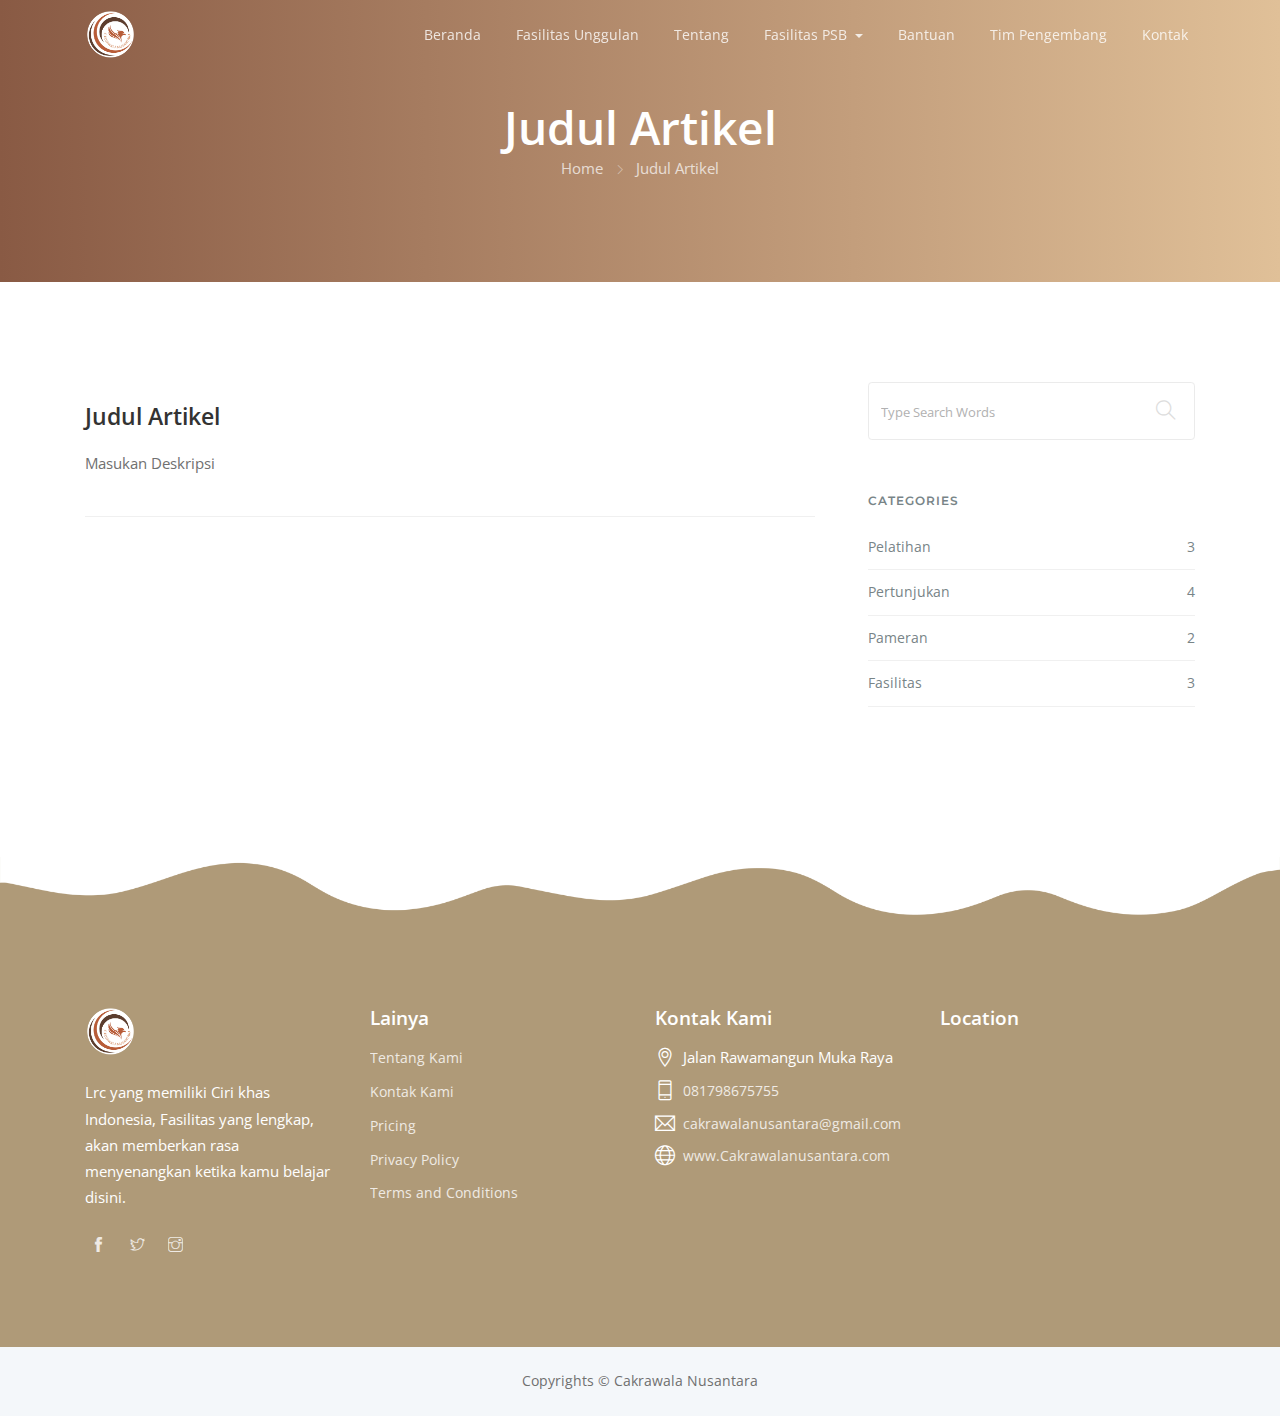
<file: artikel.html>
<!DOCTYPE html>
<html lang="en">
  <head>
    <meta charset="utf-8" />
    <meta http-equiv="X-UA-Compatible" content="IE=edge" />
    <meta
      name="viewport"
      content="width=device-width, initial-scale=1, shrink-to-fit=no"
    />

    <!-- SEO Meta description -->
    <meta
      name="description"
      content="Cakrawala nusantara merupakan, salah satu LRC yang menggunakan tema khas Indonesia (Nusantara). Karena, LRC ini memiliki salah satu tujuan untuk melestarikan ciri khas nusantara."
    />
    <meta name="author" content="Sugeng" />

    <!-- OG Meta Tags to improve the way the post looks when you share the page on LinkedIn, Facebook, Google+ -->
    <meta property="og:site_name" content="" />
    <!-- website name -->
    <meta property="og:site" content="" />
    <!-- website link -->
    <meta property="og:title" content="" />
    <!-- title shown in the actual shared post -->
    <meta property="og:description" content="" />
    <!-- description shown in the actual shared post -->
    <meta property="og:image" content="" />
    <!-- image link, make sure it's jpg -->
    <meta property="og:url" content="" />
    <!-- where do you want your post to link to -->
    <meta property="og:type" content="article" />

    <!--title-->
    <title>Judul Artikel</title>

    <!--favicon icon-->
    <link rel="icon" href="img/Logo.png" type="image/png" sizes="16x16" />

    <!--google fonts-->
    <link
      href="https://fonts.googleapis.com/css?family=Montserrat:400,500,600,700%7COpen+Sans&display=swap"
      rel="stylesheet"
    />

    <!--Bootstrap css-->
    <link rel="stylesheet" href="css/bootstrap.min.css" />
    <!--Magnific popup css-->
    <link rel="stylesheet" href="css/magnific-popup.css" />
    <!--Themify icon css-->
    <link rel="stylesheet" href="css/themify-icons.css" />
    <!--animated css-->
    <link rel="stylesheet" href="css/animate.min.css" />
    <!--ytplayer css-->
    <link rel="stylesheet" href="css/jquery.mb.YTPlayer.min.css" />
    <!--Owl carousel css-->
    <link rel="stylesheet" href="css/owl.carousel.min.css" />
    <link rel="stylesheet" href="css/owl.theme.default.min.css" />
    <!--custom css-->
    <link rel="stylesheet" href="css/style.css" />
    <!--responsive css-->
    <link rel="stylesheet" href="css/responsive.css" />
  </head>
  <body>
    <!--header section start-->
    <header class="header">
      <!--start navbar-->
      <nav class="navbar navbar-expand-lg fixed-top bg-transparent">
        <div class="container">
          <a class="navbar-brand" href="index.html"
            ><img src="img/Logo.png" width="50" alt="logo" class="img-fluid"
          /></a>
          <button
            class="navbar-toggler"
            type="button"
            data-toggle="collapse"
            data-target="#navbarSupportedContent"
            aria-controls="navbarSupportedContent"
            aria-expanded="false"
            aria-label="Toggle navigation"
          >
            <span class="ti-menu"></span>
          </button>

          <div
            class="collapse navbar-collapse main-menu"
            id="navbarSupportedContent"
          >
            <ul class="navbar-nav ml-auto">
              <li class="nav-item">
                <a class="nav-link page-scroll" href="index.html#beranda"
                  >Beranda</a
                >
              </li>
              <li class="nav-item">
                <a class="nav-link page-scroll" href="index.html#unggulan"
                  >Fasilitas Unggulan</a
                >
              </li>

              <li class="nav-item">
                <a class="nav-link page-scroll" href="index.html#tentang"
                  >Tentang</a
                >
              </li>

              <li class="nav-item dropdown">
                <a
                  class="nav-link page-scroll dropdown-toggle"
                  href="#"
                  id="navbarBlogPage"
                  role="button"
                  data-toggle="dropdown"
                  aria-haspopup="true"
                  aria-expanded="false"
                >
                  Fasilitas PSB
                </a>

                <div
                  class="dropdown-menu submenu"
                  aria-labelledby="navbarBlogPage"
                >
                  <a class="dropdown-item" href="lantai-1.html">Lantai 1</a>
                  <a class="dropdown-item" href="lantai-2.html">Lantai 2</a>
                  <a class="dropdown-item" href="lantai-3.html">lantai 3</a>
                </div>
              </li>

              <li class="nav-item">
                <a class="nav-link page-scroll" href="index.html#bantuan"
                  >Bantuan</a
                >
              </li>

              <li class="nav-item">
                <a class="nav-link page-scroll" href="index.html#team"
                  >Tim Pengembang</a
                >
              </li>
              <li class="nav-item">
                <a class="nav-link page-scroll" href="index.html#contact"
                  >Kontak</a
                >
              </li>
            </ul>
          </div>
        </div>
      </nav>
      <!--end navbar-->
    </header>
    <!--header section end-->

    <!--body content wrap start-->
    <div class="main">
      <!--header section start-->
      <section class="hero-section ptb-100 background-img">
        <div class="container">
          <div class="row justify-content-center">
            <div class="col-md-8 col-lg-7">
              <div
                class="page-header-content text-white text-center pt-sm-5 pt-md-5 pt-lg-0"
              >
                <h1 class="text-white mb-0">Judul Artikel</h1>
                <div class="custom-breadcrumb">
                  <ol
                    class="breadcrumb d-inline-block bg-transparent list-inline py-0"
                  >
                    <li class="list-inline-item breadcrumb-item">
                      <a href="index.html">Home</a>
                    </li>

                    <li class="list-inline-item breadcrumb-item active">
                      Judul Artikel
                    </li>
                  </ol>
                </div>
              </div>
            </div>
          </div>
        </div>
      </section>
      <!--header section end-->

      <!--blog section start-->
      <div class="module ptb-100">
        <div class="container">
          <div class="row">
            <div class="col-lg-8 col-md-8">
              <!-- Post-->
              <article class="post">
                <div class="post-preview">
                  <!-- 
                  <img
                    src="img/lantai/denah-lantai-1.png"
                    alt="article"
                    class="img-fluid"
                  />
                   -->
                </div>
                <div class="post-wrapper">
                  <div class="post-header">
                    <h1 class="post-title">Judul Artikel</h1>
                  </div>
                  <div class="post-content">
                    <p>Masukan Deskripsi</p>
                  </div>
                </div>
              </article>
              <!-- Post end-->
            </div>
            <div class="col-lg-4 col-md-4">
              <div class="sidebar-right pl-4">
                <!-- Search widget-->
                <aside class="widget widget-search">
                  <form>
                    <input
                      class="form-control"
                      type="search"
                      placeholder="Type Search Words"
                    />
                    <button class="search-button" type="submit">
                      <span class="ti-search"></span>
                    </button>
                  </form>
                </aside>

                <!-- Categories widget-->
                <aside class="widget widget-categories">
                  <div class="widget-title">
                    <h6>Categories</h6>
                  </div>
                  <ul>
                    <li>
                      <a href="#"
                        >Pelatihan <span class="float-right">3</span></a
                      >
                    </li>
                    <li>
                      <a href="#"
                        >Pertunjukan <span class="float-right">4</span></a
                      >
                    </li>
                    <li>
                      <a href="#">Pameran <span class="float-right">2</span></a>
                    </li>
                    <li>
                      <a href="#"
                        >Fasilitas <span class="float-right">3</span></a
                      >
                    </li>
                  </ul>
                </aside>
              </div>
            </div>
          </div>
        </div>
      </div>
      <!--blog section end-->
    </div>
    <!--body content wrap end-->

    <!--shape image start-->
    <div class="shape-img subscribe-wrap">
      <img
        src="img/footer-top-shape.png"
        alt="footer shape"
        class="img-fluid"
      />
      <div class="container">
        <div class="row justify-content-center">
          <div class="col-md-6"></div>
        </div>
      </div>
    </div>
    <!--shape image end-->

    <!--footer section start-->
    <footer class="footer-section">
      <!--footer top start-->
      <div
        class="footer-top pt-150 pb-5 background-img-2"
        style="
          background: url('img/footer-bg.png') no-repeat center top / cover;
        "
      >
        <div class="container">
          <div class="row justify-content-between">
            <div class="col-lg-3 mb-3 mb-lg-0">
              <div class="footer-nav-wrap text-white">
                <img
                  src="img/Logo.png"
                  alt="footer logo"
                  width="50"
                  class="img-fluid mb-3"
                />
                <p>
                  Lrc yang memiliki Ciri khas Indonesia, Fasilitas yang lengkap,
                  akan memberkan rasa menyenangkan ketika kamu belajar disini.
                </p>

                <div class="social-list-wrap">
                  <ul class="social-list list-inline list-unstyled">
                    <li class="list-inline-item">
                      <a href="#" target="_blank" title="Facebook"
                        ><span class="ti-facebook"></span
                      ></a>
                    </li>
                    <li class="list-inline-item">
                      <a href="#" target="_blank" title="Twitter"
                        ><span class="ti-twitter"></span
                      ></a>
                    </li>
                    <li class="list-inline-item">
                      <a href="#" target="_blank" title="Instagram"
                        ><span class="ti-instagram"></span
                      ></a>
                    </li>
                  </ul>
                </div>
              </div>
            </div>
            <div class="col-lg-3 ml-auto mb-4 mb-lg-0">
              <div class="footer-nav-wrap text-white">
                <h5 class="mb-3 text-white">Lainya</h5>
                <ul class="list-unstyled">
                  <li class="mb-2"><a href="#">Tentang Kami</a></li>
                  <li class="mb-2"><a href="#">Kontak Kami</a></li>
                  <li class="mb-2"><a href="#">Pricing</a></li>
                  <li class="mb-2"><a href="#">Privacy Policy</a></li>
                  <li class="mb-2"><a href="#">Terms and Conditions</a></li>
                </ul>
              </div>
            </div>
            <div class="col-lg-3 ml-auto mb-4 mb-lg-0">
              <div class="footer-nav-wrap text-white">
                <h5 class="mb-3 text-white">Kontak Kami</h5>
                <ul class="list-unstyled support-list">
                  <li class="mb-2 d-flex align-items-center">
                    <span class="ti-location-pin mr-2"></span>
                    Jalan Rawamangun Muka Raya
                  </li>
                  <li class="mb-2 d-flex align-items-center">
                    <span class="ti-mobile mr-2"></span>
                    <a href="tel:+61283766284">081798675755</a>
                  </li>
                  <li class="mb-2 d-flex align-items-center">
                    <span class="ti-email mr-2"></span
                    ><a href="mailto:mail@example.com">
                      cakrawalanusantara@gmail.com</a
                    >
                  </li>
                  <li class="mb-2 d-flex align-items-center">
                    <span class="ti-world mr-2"></span
                    ><a href="#"> www.Cakrawalanusantara.com</a>
                  </li>
                </ul>
              </div>
            </div>
            <div class="col-lg-3">
              <div class="footer-nav-wrap text-white">
                <h5 class="mb-3 text-white">Location</h5>
                <iframe
                  src="https://www.google.com/maps/embed?pb=!1m18!1m12!1m3!1d3966.52395635084!2d106.87695755028611!3d-6.194382595493645!2m3!1f0!2f0!3f0!3m2!1i1024!2i768!4f13.1!3m3!1m2!1s0x2e69f4ed14403213%3A0x2412a91a0f6a01c8!2sJakarta%20State%20University!5e0!3m2!1sen!2sid!4v1669914767001!5m2!1sen!2sid"
                  width="300"
                  height="250"
                  style="border: 0"
                  allowfullscreen=""
                  loading="lazy"
                  referrerpolicy="no-referrer-when-downgrade"
                ></iframe>
              </div>
            </div>
          </div>
        </div>
      </div>
      <!--footer top end-->

      <!--footer copyright start-->
      <div class="footer-bottom gray-light-bg pt-4 pb-4">
        <div class="container">
          <div class="row text-center justify-content-center">
            <div class="col-md-6 col-lg-5">
              <p class="copyright-text pb-0 mb-0">
                Copyrights © Cakrawala Nusantara
              </p>
            </div>
          </div>
        </div>
      </div>
      <!--footer copyright end-->
    </footer>
    <!--footer section end-->

    <!--jQuery-->
    <script src="js/jquery-3.5.0.min.js"></script>
    <!--Popper js-->
    <script src="js/popper.min.js"></script>
    <!--Bootstrap js-->
    <script src="js/bootstrap.min.js"></script>
    <!--Magnific popup js-->
    <script src="js/jquery.magnific-popup.min.js"></script>
    <!--jquery easing js-->
    <script src="js/jquery.easing.min.js"></script>
    <!--jquery ytplayer js-->
    <script src="js/jquery.mb.YTPlayer.min.js"></script>
    <!--wow js-->
    <script src="js/wow.min.js"></script>
    <!--owl carousel js-->
    <script src="js/owl.carousel.min.js"></script>
    <!--countdown js-->
    <script src="js/jquery.countdown.min.js"></script>
    <!--custom js-->
    <script src="js/scripts.js"></script>
  </body>
</html>
</file>
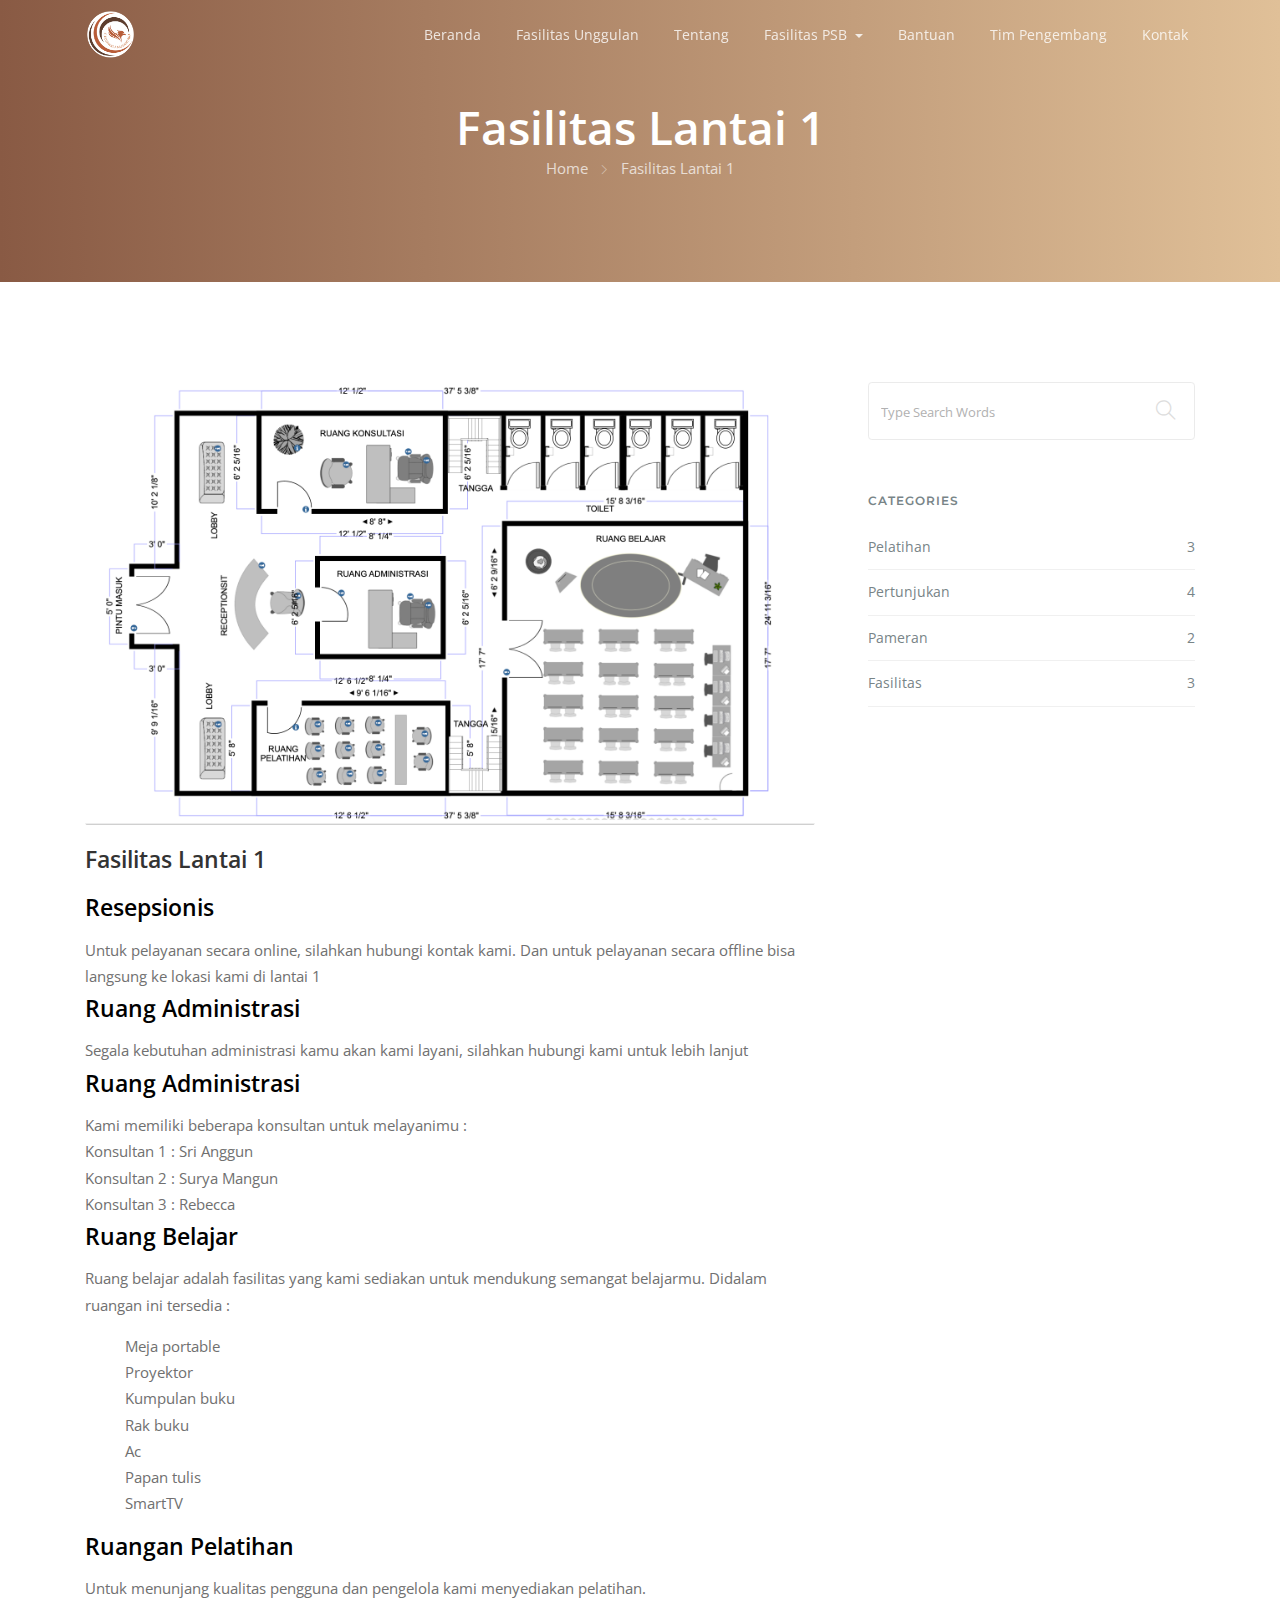
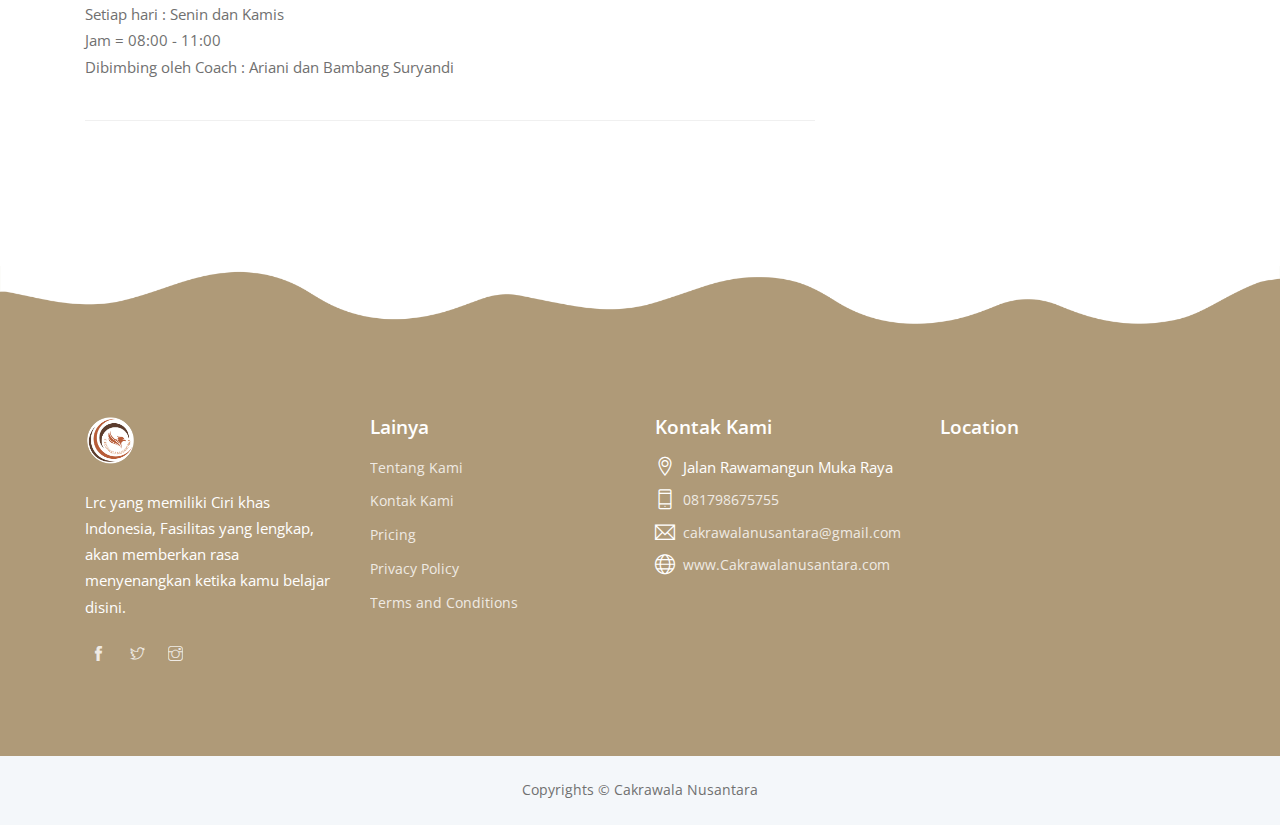
<file: lantai-1.html>
<!DOCTYPE html>
<html lang="en">
  <head>
    <meta charset="utf-8" />
    <meta http-equiv="X-UA-Compatible" content="IE=edge" />
    <meta
      name="viewport"
      content="width=device-width, initial-scale=1, shrink-to-fit=no"
    />

    <!-- SEO Meta description -->
    <meta
      name="description"
      content="Cakrawala nusantara merupakan, salah satu LRC yang menggunakan tema khas Indonesia (Nusantara). Karena, LRC ini memiliki salah satu tujuan untuk melestarikan ciri khas nusantara."
    />
    <meta name="author" content="Sugeng" />

    <!-- OG Meta Tags to improve the way the post looks when you share the page on LinkedIn, Facebook, Google+ -->
    <meta property="og:site_name" content="" />
    <!-- website name -->
    <meta property="og:site" content="" />
    <!-- website link -->
    <meta property="og:title" content="" />
    <!-- title shown in the actual shared post -->
    <meta property="og:description" content="" />
    <!-- description shown in the actual shared post -->
    <meta property="og:image" content="" />
    <!-- image link, make sure it's jpg -->
    <meta property="og:url" content="" />
    <!-- where do you want your post to link to -->
    <meta property="og:type" content="article" />

    <!--title-->
    <title>Fasilitas Lantai 1</title>

    <!--favicon icon-->
    <link rel="icon" href="img/Logo.png" type="image/png" sizes="16x16" />

    <!--google fonts-->
    <link
      href="https://fonts.googleapis.com/css?family=Montserrat:400,500,600,700%7COpen+Sans&display=swap"
      rel="stylesheet"
    />

    <!--Bootstrap css-->
    <link rel="stylesheet" href="css/bootstrap.min.css" />
    <!--Magnific popup css-->
    <link rel="stylesheet" href="css/magnific-popup.css" />
    <!--Themify icon css-->
    <link rel="stylesheet" href="css/themify-icons.css" />
    <!--animated css-->
    <link rel="stylesheet" href="css/animate.min.css" />
    <!--ytplayer css-->
    <link rel="stylesheet" href="css/jquery.mb.YTPlayer.min.css" />
    <!--Owl carousel css-->
    <link rel="stylesheet" href="css/owl.carousel.min.css" />
    <link rel="stylesheet" href="css/owl.theme.default.min.css" />
    <!--custom css-->
    <link rel="stylesheet" href="css/style.css" />
    <!--responsive css-->
    <link rel="stylesheet" href="css/responsive.css" />
  </head>
  <body>
    <!--header section start-->
    <header class="header">
      <!--start navbar-->
      <nav class="navbar navbar-expand-lg fixed-top bg-transparent">
        <div class="container">
          <a class="navbar-brand" href="index.html"
            ><img src="img/Logo.png" width="50" alt="logo" class="img-fluid"
          /></a>
          <button
            class="navbar-toggler"
            type="button"
            data-toggle="collapse"
            data-target="#navbarSupportedContent"
            aria-controls="navbarSupportedContent"
            aria-expanded="false"
            aria-label="Toggle navigation"
          >
            <span class="ti-menu"></span>
          </button>

          <div
            class="collapse navbar-collapse main-menu"
            id="navbarSupportedContent"
          >
            <ul class="navbar-nav ml-auto">
              <li class="nav-item">
                <a class="nav-link page-scroll" href="index.html#beranda"
                  >Beranda</a
                >
              </li>
              <li class="nav-item">
                <a class="nav-link page-scroll" href="index.html#unggulan"
                  >Fasilitas Unggulan</a
                >
              </li>

              <li class="nav-item">
                <a class="nav-link page-scroll" href="index.html#tentang"
                  >Tentang</a
                >
              </li>

              <li class="nav-item dropdown">
                <a
                  class="nav-link page-scroll dropdown-toggle"
                  href="#"
                  id="navbarBlogPage"
                  role="button"
                  data-toggle="dropdown"
                  aria-haspopup="true"
                  aria-expanded="false"
                >
                  Fasilitas PSB
                </a>

                <div
                  class="dropdown-menu submenu"
                  aria-labelledby="navbarBlogPage"
                >
                  <a class="dropdown-item" href="lantai-1.html">Lantai 1</a>
                  <a class="dropdown-item" href="lantai-2.html">Lantai 2</a>
                  <a class="dropdown-item" href="lantai-3.html">lantai 3</a>
                </div>
              </li>

              <li class="nav-item">
                <a class="nav-link page-scroll" href="index.html#bantuan"
                  >Bantuan</a
                >
              </li>

              <li class="nav-item">
                <a class="nav-link page-scroll" href="index.html#team"
                  >Tim Pengembang</a
                >
              </li>
              <li class="nav-item">
                <a class="nav-link page-scroll" href="index.html#contact"
                  >Kontak</a
                >
              </li>
            </ul>
          </div>
        </div>
      </nav>
      <!--end navbar-->
    </header>
    <!--header section end-->

    <!--body content wrap start-->
    <div class="main">
      <!--header section start-->
      <section class="hero-section ptb-100 background-img">
        <div class="container">
          <div class="row justify-content-center">
            <div class="col-md-8 col-lg-7">
              <div
                class="page-header-content text-white text-center pt-sm-5 pt-md-5 pt-lg-0"
              >
                <h1 class="text-white mb-0">Fasilitas Lantai 1</h1>
                <div class="custom-breadcrumb">
                  <ol
                    class="breadcrumb d-inline-block bg-transparent list-inline py-0"
                  >
                    <li class="list-inline-item breadcrumb-item">
                      <a href="index.html">Home</a>
                    </li>

                    <li class="list-inline-item breadcrumb-item active">
                      Fasilitas Lantai 1
                    </li>
                  </ol>
                </div>
              </div>
            </div>
          </div>
        </div>
      </section>
      <!--header section end-->

      <!--blog section start-->
      <div class="module ptb-100">
        <div class="container">
          <div class="row">
            <div class="col-lg-8 col-md-8">
              <!-- Post-->
              <article class="post">
                <div class="post-preview">
                  <img
                    src="img/lantai/denah-lantai-1.png"
                    alt="article"
                    class="img-fluid"
                  />
                </div>
                <div class="post-wrapper">
                  <div class="post-header">
                    <h1 class="post-title">Fasilitas Lantai 1</h1>
                  </div>
                  <div class="post-content">
                    <h4>Resepsionis</h4>
                    <p>
                      Untuk pelayanan secara online, silahkan hubungi kontak
                      kami. Dan untuk pelayanan secara offline bisa langsung ke
                      lokasi kami di lantai 1
                    </p>

                    <h4>Ruang Administrasi</h4>
                    <p>
                      Segala kebutuhan administrasi kamu akan kami layani,
                      silahkan hubungi kami untuk lebih lanjut
                    </p>

                    <h4>Ruang Administrasi</h4>
                    <p>
                      Kami memiliki beberapa konsultan untuk melayanimu : <br />
                      Konsultan 1 : Sri Anggun <br />
                      Konsultan 2 : Surya Mangun <br />
                      Konsultan 3 : Rebecca
                    </p>

                    <h4>Ruang Belajar</h4>
                    <p>
                      Ruang belajar adalah fasilitas yang kami sediakan untuk
                      mendukung semangat belajarmu. Didalam ruangan ini tersedia
                      :
                    </p>
                    <ul>
                      <li>Meja portable</li>
                      <li>Proyektor</li>
                      <li>Kumpulan buku</li>
                      <li>Rak buku</li>
                      <li>Ac</li>
                      <li>Papan tulis</li>
                      <li>SmartTV</li>
                    </ul>

                    <h4>Ruangan Pelatihan</h4>
                    <p>
                      Untuk menunjang kualitas pengguna dan pengelola kami
                      menyediakan pelatihan. <br />
                      Setiap hari : Senin dan Kamis<br />
                      Jam = 08:00 - 11:00<br />
                      Dibimbing oleh Coach : Ariani dan Bambang Suryandi<br />
                    </p>
                  </div>
                </div>
              </article>
              <!-- Post end-->
            </div>
            <div class="col-lg-4 col-md-4">
              <div class="sidebar-right pl-4">
                <!-- Search widget-->
                <aside class="widget widget-search">
                  <form>
                    <input
                      class="form-control"
                      type="search"
                      placeholder="Type Search Words"
                    />
                    <button class="search-button" type="submit">
                      <span class="ti-search"></span>
                    </button>
                  </form>
                </aside>

                <!-- Categories widget-->
                <aside class="widget widget-categories">
                  <div class="widget-title">
                    <h6>Categories</h6>
                  </div>
                  <ul>
                    <li>
                      <a href="#"
                        >Pelatihan <span class="float-right">3</span></a
                      >
                    </li>
                    <li>
                      <a href="#"
                        >Pertunjukan <span class="float-right">4</span></a
                      >
                    </li>
                    <li>
                      <a href="#">Pameran <span class="float-right">2</span></a>
                    </li>
                    <li>
                      <a href="#"
                        >Fasilitas <span class="float-right">3</span></a
                      >
                    </li>
                  </ul>
                </aside>
              </div>
            </div>
          </div>
        </div>
      </div>
      <!--blog section end-->
    </div>
    <!--body content wrap end-->

    <!--shape image start-->
    <div class="shape-img subscribe-wrap">
      <img
        src="img/footer-top-shape.png"
        alt="footer shape"
        class="img-fluid"
      />
      <div class="container">
        <div class="row justify-content-center">
          <div class="col-md-6"></div>
        </div>
      </div>
    </div>
    <!--shape image end-->

    <!--footer section start-->
    <footer class="footer-section">
      <!--footer top start-->
      <div
        class="footer-top pt-150 pb-5 background-img-2"
        style="
          background: url('img/footer-bg.png') no-repeat center top / cover;
        "
      >
        <div class="container">
          <div class="row justify-content-between">
            <div class="col-lg-3 mb-3 mb-lg-0">
              <div class="footer-nav-wrap text-white">
                <img
                  src="img/Logo.png"
                  alt="footer logo"
                  width="50"
                  class="img-fluid mb-3"
                />
                <p>
                  Lrc yang memiliki Ciri khas Indonesia, Fasilitas yang lengkap,
                  akan memberkan rasa menyenangkan ketika kamu belajar disini.
                </p>

                <div class="social-list-wrap">
                  <ul class="social-list list-inline list-unstyled">
                    <li class="list-inline-item">
                      <a href="#" target="_blank" title="Facebook"
                        ><span class="ti-facebook"></span
                      ></a>
                    </li>
                    <li class="list-inline-item">
                      <a href="#" target="_blank" title="Twitter"
                        ><span class="ti-twitter"></span
                      ></a>
                    </li>
                    <li class="list-inline-item">
                      <a href="#" target="_blank" title="Instagram"
                        ><span class="ti-instagram"></span
                      ></a>
                    </li>
                  </ul>
                </div>
              </div>
            </div>
            <div class="col-lg-3 ml-auto mb-4 mb-lg-0">
              <div class="footer-nav-wrap text-white">
                <h5 class="mb-3 text-white">Lainya</h5>
                <ul class="list-unstyled">
                  <li class="mb-2"><a href="#">Tentang Kami</a></li>
                  <li class="mb-2"><a href="#">Kontak Kami</a></li>
                  <li class="mb-2"><a href="#">Pricing</a></li>
                  <li class="mb-2"><a href="#">Privacy Policy</a></li>
                  <li class="mb-2"><a href="#">Terms and Conditions</a></li>
                </ul>
              </div>
            </div>
            <div class="col-lg-3 ml-auto mb-4 mb-lg-0">
              <div class="footer-nav-wrap text-white">
                <h5 class="mb-3 text-white">Kontak Kami</h5>
                <ul class="list-unstyled support-list">
                  <li class="mb-2 d-flex align-items-center">
                    <span class="ti-location-pin mr-2"></span>
                    Jalan Rawamangun Muka Raya
                  </li>
                  <li class="mb-2 d-flex align-items-center">
                    <span class="ti-mobile mr-2"></span>
                    <a href="tel:+61283766284">081798675755</a>
                  </li>
                  <li class="mb-2 d-flex align-items-center">
                    <span class="ti-email mr-2"></span
                    ><a href="mailto:mail@example.com">
                      cakrawalanusantara@gmail.com</a
                    >
                  </li>
                  <li class="mb-2 d-flex align-items-center">
                    <span class="ti-world mr-2"></span
                    ><a href="#"> www.Cakrawalanusantara.com</a>
                  </li>
                </ul>
              </div>
            </div>
            <div class="col-lg-3">
              <div class="footer-nav-wrap text-white">
                <h5 class="mb-3 text-white">Location</h5>
                <iframe
                  src="https://www.google.com/maps/embed?pb=!1m18!1m12!1m3!1d3966.52395635084!2d106.87695755028611!3d-6.194382595493645!2m3!1f0!2f0!3f0!3m2!1i1024!2i768!4f13.1!3m3!1m2!1s0x2e69f4ed14403213%3A0x2412a91a0f6a01c8!2sJakarta%20State%20University!5e0!3m2!1sen!2sid!4v1669914767001!5m2!1sen!2sid"
                  width="300"
                  height="250"
                  style="border: 0"
                  allowfullscreen=""
                  loading="lazy"
                  referrerpolicy="no-referrer-when-downgrade"
                ></iframe>
              </div>
            </div>
          </div>
        </div>
      </div>
      <!--footer top end-->

      <!--footer copyright start-->
      <div class="footer-bottom gray-light-bg pt-4 pb-4">
        <div class="container">
          <div class="row text-center justify-content-center">
            <div class="col-md-6 col-lg-5">
              <p class="copyright-text pb-0 mb-0">
                Copyrights © Cakrawala Nusantara
              </p>
            </div>
          </div>
        </div>
      </div>
      <!--footer copyright end-->
    </footer>
    <!--footer section end-->

    <!--jQuery-->
    <script src="js/jquery-3.5.0.min.js"></script>
    <!--Popper js-->
    <script src="js/popper.min.js"></script>
    <!--Bootstrap js-->
    <script src="js/bootstrap.min.js"></script>
    <!--Magnific popup js-->
    <script src="js/jquery.magnific-popup.min.js"></script>
    <!--jquery easing js-->
    <script src="js/jquery.easing.min.js"></script>
    <!--jquery ytplayer js-->
    <script src="js/jquery.mb.YTPlayer.min.js"></script>
    <!--wow js-->
    <script src="js/wow.min.js"></script>
    <!--owl carousel js-->
    <script src="js/owl.carousel.min.js"></script>
    <!--countdown js-->
    <script src="js/jquery.countdown.min.js"></script>
    <!--custom js-->
    <script src="js/scripts.js"></script>
  </body>
</html>
</file>
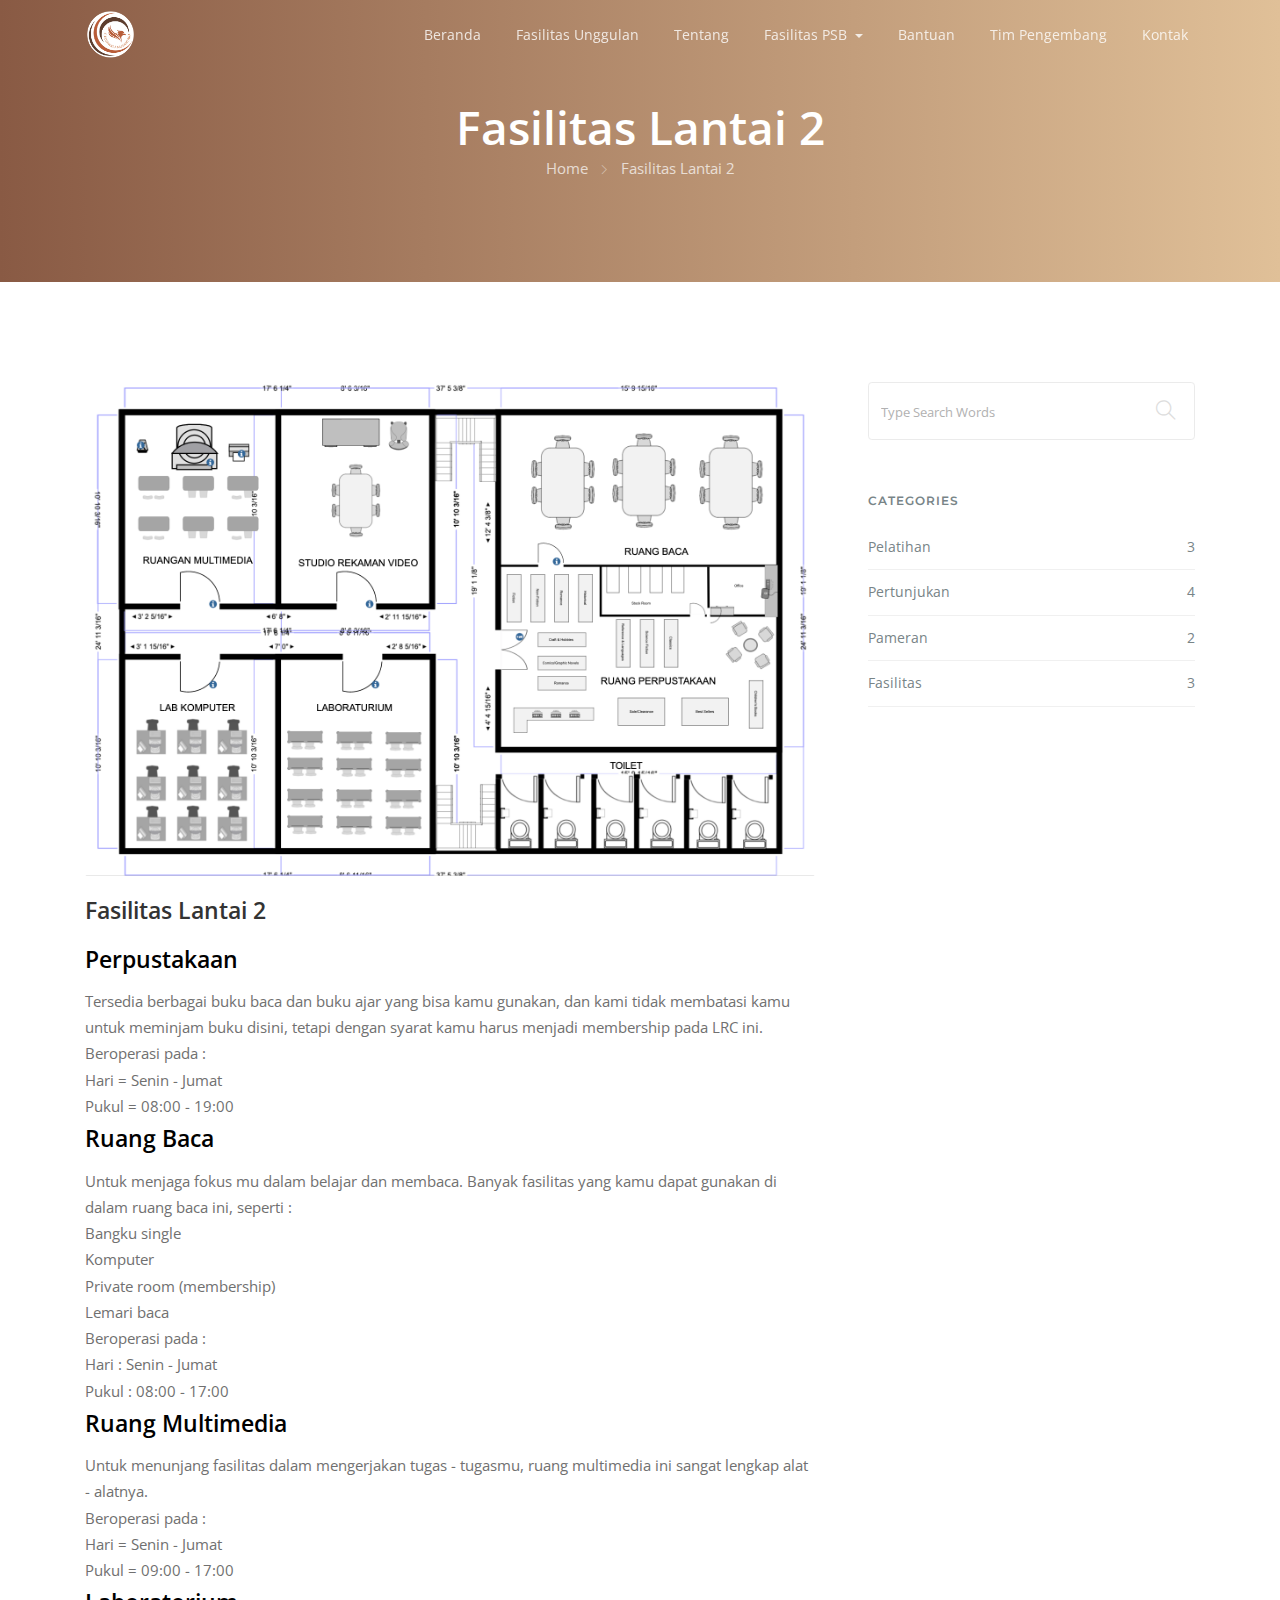
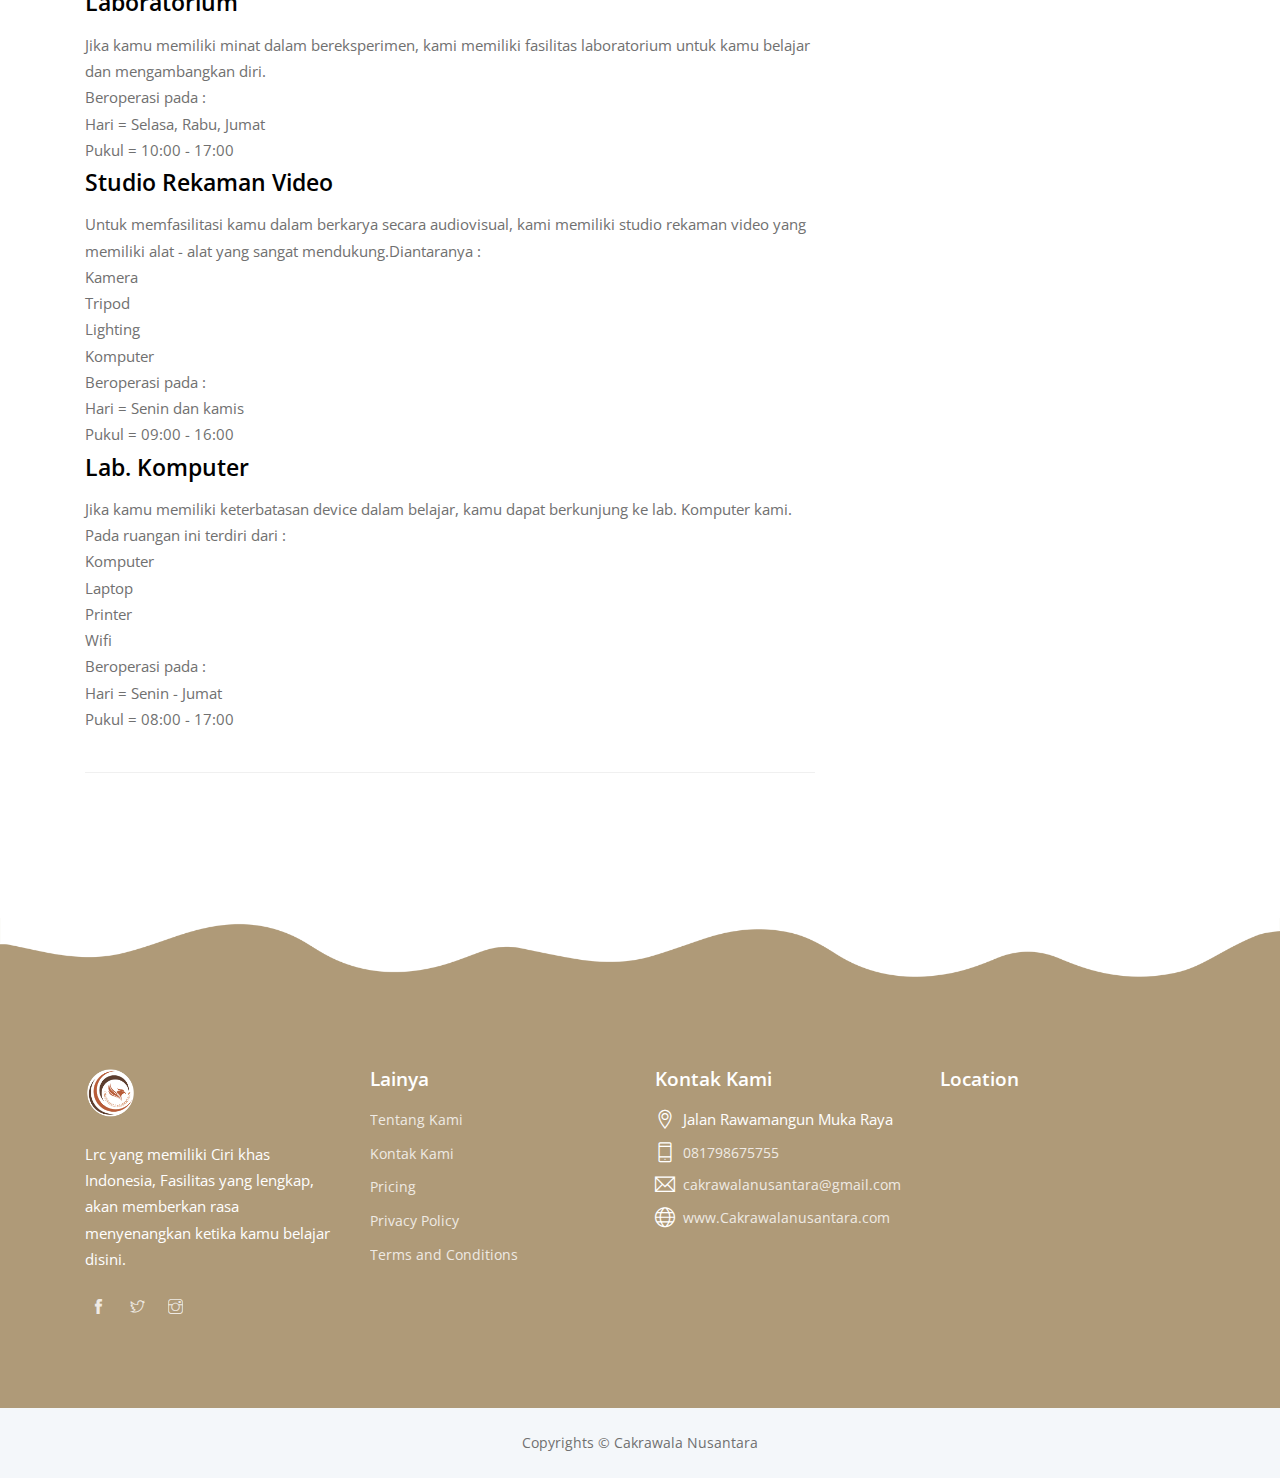
<file: lantai-2.html>
<!DOCTYPE html>
<html lang="en">
  <head>
    <meta charset="utf-8" />
    <meta http-equiv="X-UA-Compatible" content="IE=edge" />
    <meta
      name="viewport"
      content="width=device-width, initial-scale=1, shrink-to-fit=no"
    />

    <!-- SEO Meta description -->
    <meta
      name="description"
      content="AppCo App Landing Page Template. agency landing page template helps you easily create websites for your business, marketing landing page template form promotion and many more."
    />
    <meta name="author" content="ThemeTags" />

    <!-- OG Meta Tags to improve the way the post looks when you share the page on LinkedIn, Facebook, Google+ -->
    <meta property="og:site_name" content="" />
    <!-- website name -->
    <meta property="og:site" content="" />
    <!-- website link -->
    <meta property="og:title" content="" />
    <!-- title shown in the actual shared post -->
    <meta property="og:description" content="" />
    <!-- description shown in the actual shared post -->
    <meta property="og:image" content="" />
    <!-- image link, make sure it's jpg -->
    <meta property="og:url" content="" />
    <!-- where do you want your post to link to -->
    <meta property="og:type" content="article" />

    <!--title-->
    <title>Fasilitas Lantai 2</title>

    <!--favicon icon-->
    <link rel="icon" href="img/favicon.png" type="image/png" sizes="16x16" />

    <!--google fonts-->
    <link
      href="https://fonts.googleapis.com/css?family=Montserrat:400,500,600,700%7COpen+Sans&display=swap"
      rel="stylesheet"
    />

    <!--Bootstrap css-->
    <link rel="stylesheet" href="css/bootstrap.min.css" />
    <!--Magnific popup css-->
    <link rel="stylesheet" href="css/magnific-popup.css" />
    <!--Themify icon css-->
    <link rel="stylesheet" href="css/themify-icons.css" />
    <!--animated css-->
    <link rel="stylesheet" href="css/animate.min.css" />
    <!--ytplayer css-->
    <link rel="stylesheet" href="css/jquery.mb.YTPlayer.min.css" />
    <!--Owl carousel css-->
    <link rel="stylesheet" href="css/owl.carousel.min.css" />
    <link rel="stylesheet" href="css/owl.theme.default.min.css" />
    <!--custom css-->
    <link rel="stylesheet" href="css/style.css" />
    <!--responsive css-->
    <link rel="stylesheet" href="css/responsive.css" />
  </head>
  <body>
    <!--header section start-->
    <header class="header">
      <!--start navbar-->
      <nav class="navbar navbar-expand-lg fixed-top bg-transparent">
        <div class="container">
          <a class="navbar-brand" href="index.html"
            ><img src="img/Logo.png" width="50" alt="logo" class="img-fluid"
          /></a>
          <button
            class="navbar-toggler"
            type="button"
            data-toggle="collapse"
            data-target="#navbarSupportedContent"
            aria-controls="navbarSupportedContent"
            aria-expanded="false"
            aria-label="Toggle navigation"
          >
            <span class="ti-menu"></span>
          </button>

          <div
            class="collapse navbar-collapse main-menu"
            id="navbarSupportedContent"
          >
            <ul class="navbar-nav ml-auto">
              <li class="nav-item">
                <a class="nav-link page-scroll" href="index.html#beranda"
                  >Beranda</a
                >
              </li>
              <li class="nav-item">
                <a class="nav-link page-scroll" href="index.html#unggulan"
                  >Fasilitas Unggulan</a
                >
              </li>

              <li class="nav-item">
                <a class="nav-link page-scroll" href="index.html#tentang"
                  >Tentang</a
                >
              </li>

              <li class="nav-item dropdown">
                <a
                  class="nav-link page-scroll dropdown-toggle"
                  href="#"
                  id="navbarBlogPage"
                  role="button"
                  data-toggle="dropdown"
                  aria-haspopup="true"
                  aria-expanded="false"
                >
                  Fasilitas PSB
                </a>

                <div
                  class="dropdown-menu submenu"
                  aria-labelledby="navbarBlogPage"
                >
                  <a class="dropdown-item" href="lantai-1.html">Lantai 1</a>
                  <a class="dropdown-item" href="lantai-2.html">Lantai 2</a>
                  <a class="dropdown-item" href="lantai-3.html">lantai 3</a>
                </div>
              </li>

              <li class="nav-item">
                <a class="nav-link page-scroll" href="index.html#bantuan"
                  >Bantuan</a
                >
              </li>

              <li class="nav-item">
                <a class="nav-link page-scroll" href="index.html#team"
                  >Tim Pengembang</a
                >
              </li>
              <li class="nav-item">
                <a class="nav-link page-scroll" href="index.html#contact"
                  >Kontak</a
                >
              </li>
            </ul>
          </div>
        </div>
      </nav>
      <!--end navbar-->
    </header>
    <!--header section end-->

    <!--body content wrap start-->
    <div class="main">
      <!--header section start-->
      <section class="hero-section ptb-100 background-img">
        <div class="container">
          <div class="row justify-content-center">
            <div class="col-md-8 col-lg-7">
              <div
                class="page-header-content text-white text-center pt-sm-5 pt-md-5 pt-lg-0"
              >
                <h1 class="text-white mb-0">Fasilitas Lantai 2</h1>
                <div class="custom-breadcrumb">
                  <ol
                    class="breadcrumb d-inline-block bg-transparent list-inline py-0"
                  >
                    <li class="list-inline-item breadcrumb-item">
                      <a href="index.html">Home</a>
                    </li>

                    <li class="list-inline-item breadcrumb-item active">
                      Fasilitas Lantai 2
                    </li>
                  </ol>
                </div>
              </div>
            </div>
          </div>
        </div>
      </section>
      <!--header section end-->

      <!--blog section start-->
      <div class="module ptb-100">
        <div class="container">
          <div class="row">
            <div class="col-lg-8 col-md-8">
              <!-- Post-->
              <article class="post">
                <div class="post-preview">
                  <img
                    src="img/lantai/denah-lantai-2.png"
                    alt="article"
                    class="img-fluid"
                  />
                </div>
                <div class="post-wrapper">
                  <div class="post-header">
                    <h1 class="post-title">Fasilitas Lantai 2</h1>
                  </div>
                  <div class="post-content">
                    <h4>Perpustakaan</h4>
                    <p>
                      Tersedia berbagai buku baca dan buku ajar yang bisa kamu
                      gunakan, dan kami tidak membatasi kamu untuk meminjam buku
                      disini, tetapi dengan syarat kamu harus menjadi membership
                      pada LRC ini. <br />
                      Beroperasi pada : <br />
                      Hari = Senin - Jumat <br />
                      Pukul = 08:00 - 19:00
                    </p>

                    <h4>Ruang Baca</h4>
                    <p>
                      Untuk menjaga fokus mu dalam belajar dan membaca. Banyak
                      fasilitas yang kamu dapat gunakan di dalam ruang baca ini,
                      seperti :<br />
                      Bangku single<br />
                      Komputer<br />
                      Private room (membership)<br />
                      Lemari baca<br />
                      Beroperasi pada :<br />
                      Hari : Senin - Jumat<br />
                      Pukul : 08:00 - 17:00
                    </p>

                    <h4>Ruang Multimedia</h4>
                    <p>
                      Untuk menunjang fasilitas dalam mengerjakan tugas -
                      tugasmu, ruang multimedia ini sangat lengkap alat -
                      alatnya.<br />
                      Beroperasi pada :<br />
                      Hari = Senin - Jumat<br />
                      Pukul = 09:00 - 17:00
                    </p>

                    <h4>Laboratorium</h4>
                    <p>
                      Jika kamu memiliki minat dalam bereksperimen, kami
                      memiliki fasilitas laboratorium untuk kamu belajar dan
                      mengambangkan diri.<br />
                      Beroperasi pada :<br />
                      Hari = Selasa, Rabu, Jumat<br />
                      Pukul = 10:00 - 17:00<br />
                    </p>

                    <h4>Studio Rekaman Video</h4>
                    <p>
                      Untuk memfasilitasi kamu dalam berkarya secara
                      audiovisual, kami memiliki studio rekaman video yang
                      memiliki alat - alat yang sangat mendukung.Diantaranya
                      :<br />
                      Kamera<br />
                      Tripod<br />
                      Lighting<br />
                      Komputer<br />
                      Beroperasi pada :<br />
                      Hari = Senin dan kamis<br />
                      Pukul = 09:00 - 16:00
                    </p>

                    <h4>Lab. Komputer</h4>
                    <p>
                      Jika kamu memiliki keterbatasan device dalam belajar, kamu
                      dapat berkunjung ke lab. Komputer kami. Pada ruangan ini
                      terdiri dari :<br />
                      Komputer<br />
                      Laptop<br />
                      Printer<br />
                      Wifi<br />
                      Beroperasi pada :<br />
                      Hari = Senin - Jumat<br />
                      Pukul = 08:00 - 17:00
                    </p>
                  </div>
                </div>
              </article>
              <!-- Post end-->
            </div>
            <div class="col-lg-4 col-md-4">
              <div class="sidebar-right pl-4">
                <!-- Search widget-->
                <aside class="widget widget-search">
                  <form>
                    <input
                      class="form-control"
                      type="search"
                      placeholder="Type Search Words"
                    />
                    <button class="search-button" type="submit">
                      <span class="ti-search"></span>
                    </button>
                  </form>
                </aside>

                <!-- Categories widget-->
                <aside class="widget widget-categories">
                  <div class="widget-title">
                    <h6>Categories</h6>
                  </div>
                  <ul>
                    <li>
                      <a href="#"
                        >Pelatihan <span class="float-right">3</span></a
                      >
                    </li>
                    <li>
                      <a href="#"
                        >Pertunjukan <span class="float-right">4</span></a
                      >
                    </li>
                    <li>
                      <a href="#">Pameran <span class="float-right">2</span></a>
                    </li>
                    <li>
                      <a href="#"
                        >Fasilitas <span class="float-right">3</span></a
                      >
                    </li>
                  </ul>
                </aside>
              </div>
            </div>
          </div>
        </div>
      </div>
      <!--blog section end-->
    </div>
    <!--body content wrap end-->

    <!--shape image start-->
    <div class="shape-img subscribe-wrap">
      <img
        src="img/footer-top-shape.png"
        alt="footer shape"
        class="img-fluid"
      />
      <div class="container">
        <div class="row justify-content-center">
          <div class="col-md-6"></div>
        </div>
      </div>
    </div>
    <!--shape image end-->

    <!--footer section start-->
    <footer class="footer-section">
      <!--footer top start-->
      <div
        class="footer-top pt-150 pb-5 background-img-2"
        style="
          background: url('img/footer-bg.png') no-repeat center top / cover;
        "
      >
        <div class="container">
          <div class="row justify-content-between">
            <div class="col-lg-3 mb-3 mb-lg-0">
              <div class="footer-nav-wrap text-white">
                <img
                  src="img/Logo.png"
                  alt="footer logo"
                  width="50"
                  class="img-fluid mb-3"
                />
                <p>
                  Lrc yang memiliki Ciri khas Indonesia, Fasilitas yang lengkap,
                  akan memberkan rasa menyenangkan ketika kamu belajar disini.
                </p>

                <div class="social-list-wrap">
                  <ul class="social-list list-inline list-unstyled">
                    <li class="list-inline-item">
                      <a href="#" target="_blank" title="Facebook"
                        ><span class="ti-facebook"></span
                      ></a>
                    </li>
                    <li class="list-inline-item">
                      <a href="#" target="_blank" title="Twitter"
                        ><span class="ti-twitter"></span
                      ></a>
                    </li>
                    <li class="list-inline-item">
                      <a href="#" target="_blank" title="Instagram"
                        ><span class="ti-instagram"></span
                      ></a>
                    </li>
                  </ul>
                </div>
              </div>
            </div>
            <div class="col-lg-3 ml-auto mb-4 mb-lg-0">
              <div class="footer-nav-wrap text-white">
                <h5 class="mb-3 text-white">Lainya</h5>
                <ul class="list-unstyled">
                  <li class="mb-2"><a href="#">Tentang Kami</a></li>
                  <li class="mb-2"><a href="#">Kontak Kami</a></li>
                  <li class="mb-2"><a href="#">Pricing</a></li>
                  <li class="mb-2"><a href="#">Privacy Policy</a></li>
                  <li class="mb-2"><a href="#">Terms and Conditions</a></li>
                </ul>
              </div>
            </div>
            <div class="col-lg-3 ml-auto mb-4 mb-lg-0">
              <div class="footer-nav-wrap text-white">
                <h5 class="mb-3 text-white">Kontak Kami</h5>
                <ul class="list-unstyled support-list">
                  <li class="mb-2 d-flex align-items-center">
                    <span class="ti-location-pin mr-2"></span>
                    Jalan Rawamangun Muka Raya
                  </li>
                  <li class="mb-2 d-flex align-items-center">
                    <span class="ti-mobile mr-2"></span>
                    <a href="tel:+61283766284">081798675755</a>
                  </li>
                  <li class="mb-2 d-flex align-items-center">
                    <span class="ti-email mr-2"></span
                    ><a href="mailto:mail@example.com">
                      cakrawalanusantara@gmail.com</a
                    >
                  </li>
                  <li class="mb-2 d-flex align-items-center">
                    <span class="ti-world mr-2"></span
                    ><a href="#"> www.Cakrawalanusantara.com</a>
                  </li>
                </ul>
              </div>
            </div>
            <div class="col-lg-3">
              <div class="footer-nav-wrap text-white">
                <h5 class="mb-3 text-white">Location</h5>
                <iframe
                  src="https://www.google.com/maps/embed?pb=!1m18!1m12!1m3!1d3966.52395635084!2d106.87695755028611!3d-6.194382595493645!2m3!1f0!2f0!3f0!3m2!1i1024!2i768!4f13.1!3m3!1m2!1s0x2e69f4ed14403213%3A0x2412a91a0f6a01c8!2sJakarta%20State%20University!5e0!3m2!1sen!2sid!4v1669914767001!5m2!1sen!2sid"
                  width="300"
                  height="250"
                  style="border: 0"
                  allowfullscreen=""
                  loading="lazy"
                  referrerpolicy="no-referrer-when-downgrade"
                ></iframe>
              </div>
            </div>
          </div>
        </div>
      </div>
      <!--footer top end-->

      <!--footer copyright start-->
      <div class="footer-bottom gray-light-bg pt-4 pb-4">
        <div class="container">
          <div class="row text-center justify-content-center">
            <div class="col-md-6 col-lg-5">
              <p class="copyright-text pb-0 mb-0">
                Copyrights © Cakrawala Nusantara
              </p>
            </div>
          </div>
        </div>
      </div>
      <!--footer copyright end-->
    </footer>
    <!--footer section end-->

    <!--jQuery-->
    <script src="js/jquery-3.5.0.min.js"></script>
    <!--Popper js-->
    <script src="js/popper.min.js"></script>
    <!--Bootstrap js-->
    <script src="js/bootstrap.min.js"></script>
    <!--Magnific popup js-->
    <script src="js/jquery.magnific-popup.min.js"></script>
    <!--jquery easing js-->
    <script src="js/jquery.easing.min.js"></script>
    <!--jquery ytplayer js-->
    <script src="js/jquery.mb.YTPlayer.min.js"></script>
    <!--wow js-->
    <script src="js/wow.min.js"></script>
    <!--owl carousel js-->
    <script src="js/owl.carousel.min.js"></script>
    <!--countdown js-->
    <script src="js/jquery.countdown.min.js"></script>
    <!--custom js-->
    <script src="js/scripts.js"></script>
  </body>
</html>
</file>
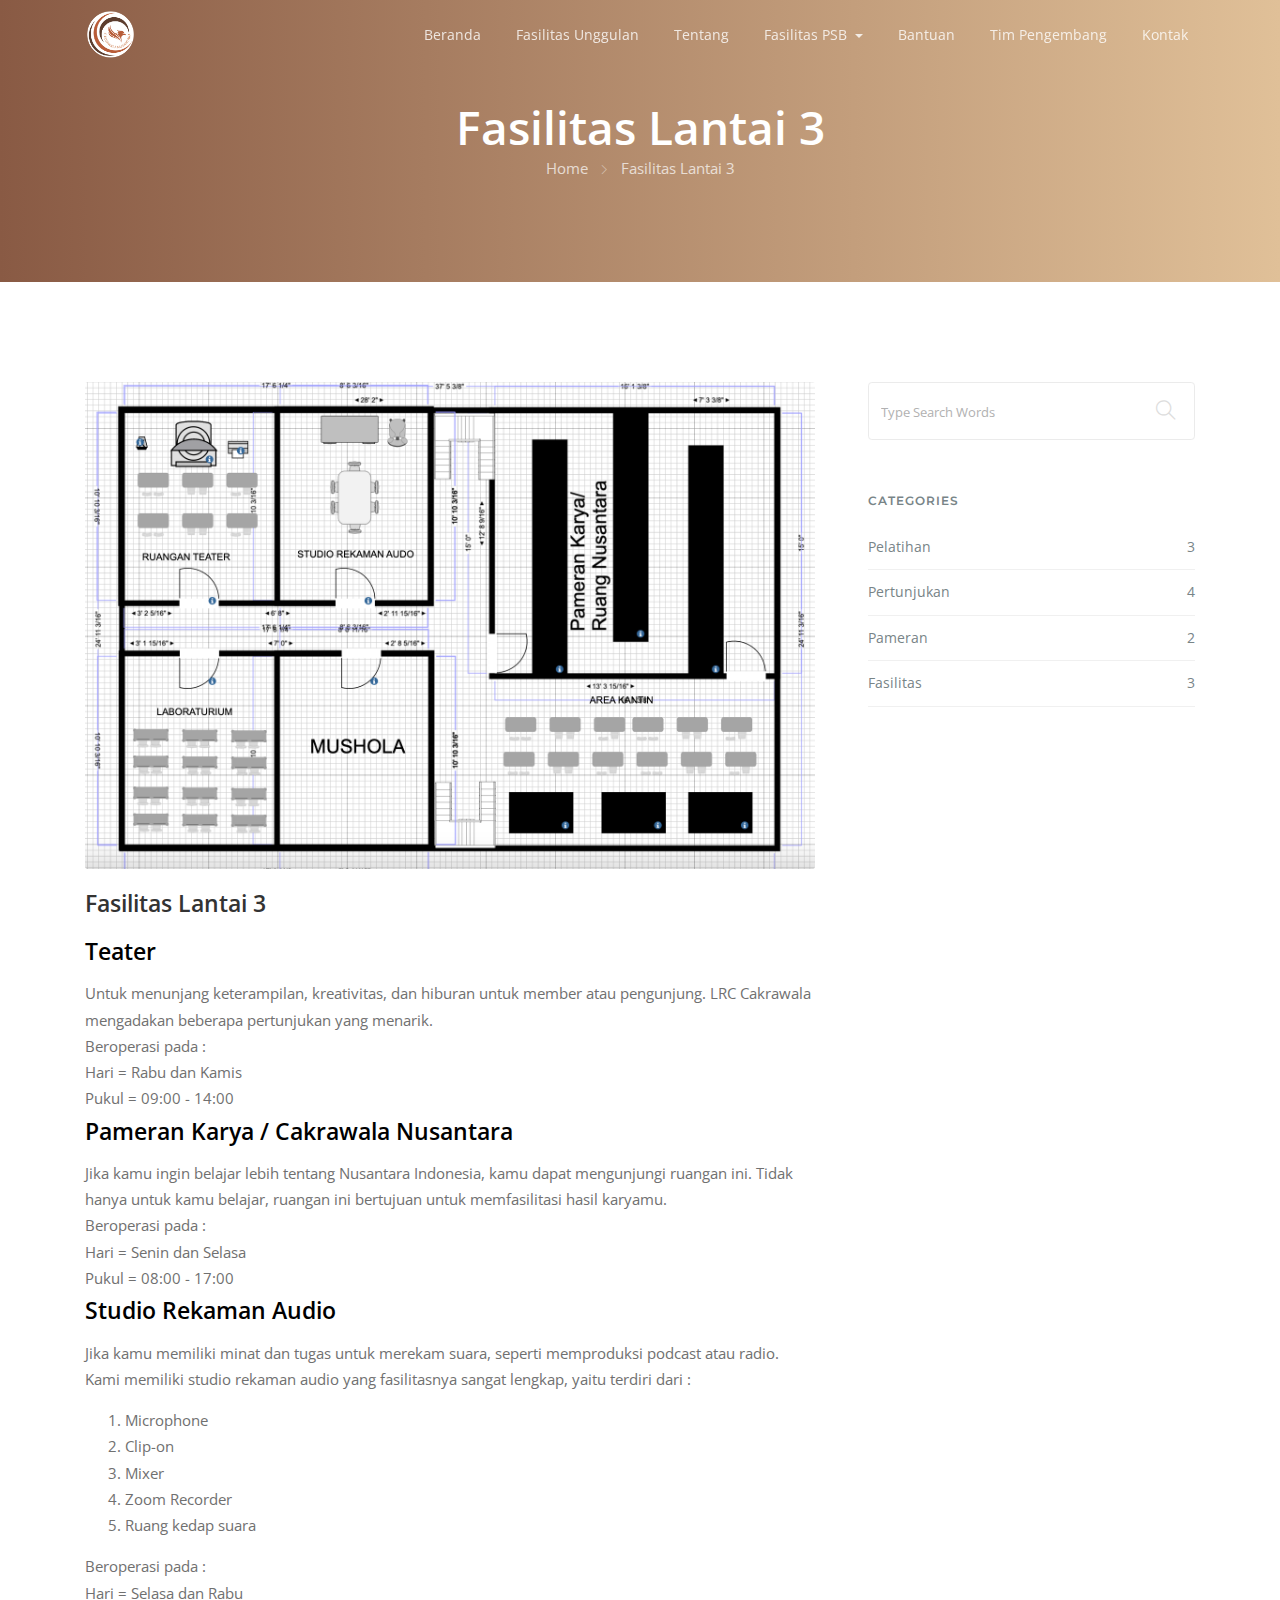
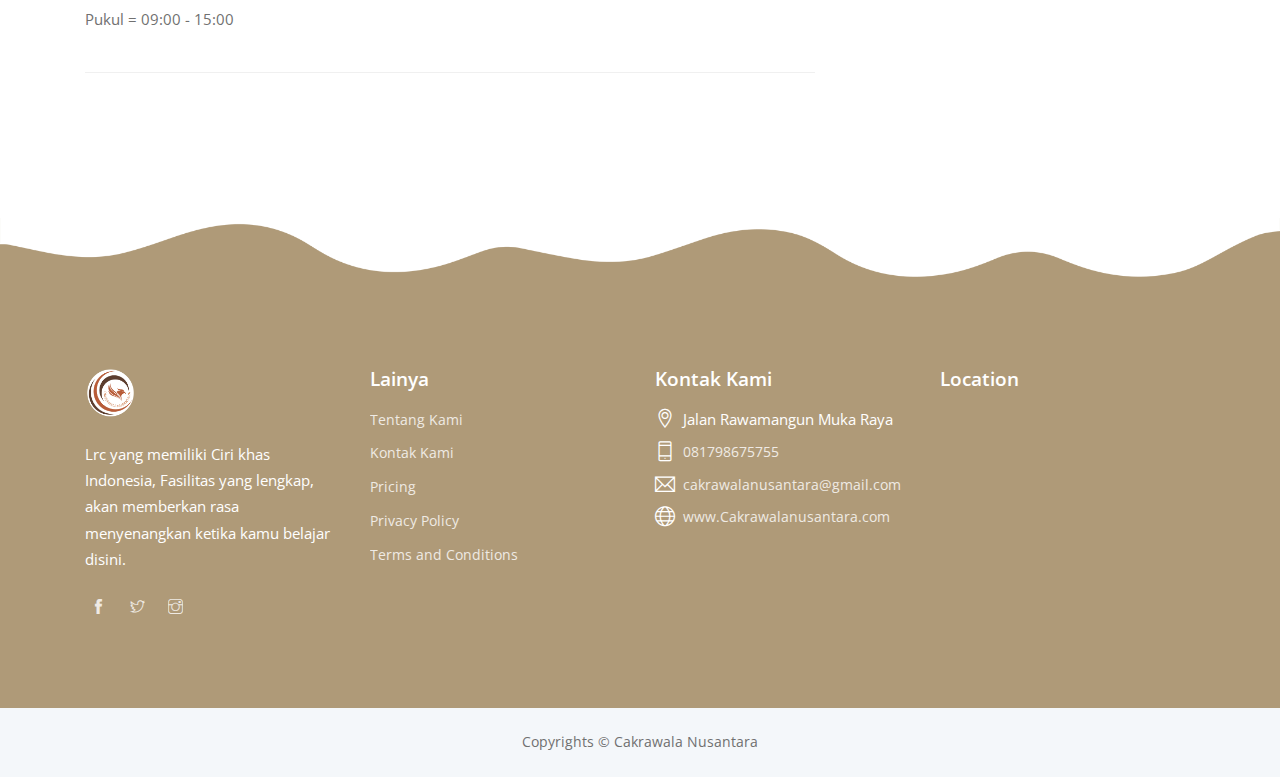
<file: lantai-3.html>
<!DOCTYPE html>
<html lang="en">
  <head>
    <meta charset="utf-8" />
    <meta http-equiv="X-UA-Compatible" content="IE=edge" />
    <meta
      name="viewport"
      content="width=device-width, initial-scale=1, shrink-to-fit=no"
    />

    <!-- SEO Meta description -->
    <meta
      name="description"
      content="AppCo App Landing Page Template. agency landing page template helps you easily create websites for your business, marketing landing page template form promotion and many more."
    />
    <meta name="author" content="ThemeTags" />

    <!-- OG Meta Tags to improve the way the post looks when you share the page on LinkedIn, Facebook, Google+ -->
    <meta property="og:site_name" content="" />
    <!-- website name -->
    <meta property="og:site" content="" />
    <!-- website link -->
    <meta property="og:title" content="" />
    <!-- title shown in the actual shared post -->
    <meta property="og:description" content="" />
    <!-- description shown in the actual shared post -->
    <meta property="og:image" content="" />
    <!-- image link, make sure it's jpg -->
    <meta property="og:url" content="" />
    <!-- where do you want your post to link to -->
    <meta property="og:type" content="article" />

    <!--title-->
    <title>Fasilitas Lantai 3</title>

    <!--favicon icon-->
    <link rel="icon" href="img/favicon.png" type="image/png" sizes="16x16" />

    <!--google fonts-->
    <link
      href="https://fonts.googleapis.com/css?family=Montserrat:400,500,600,700%7COpen+Sans&display=swap"
      rel="stylesheet"
    />

    <!--Bootstrap css-->
    <link rel="stylesheet" href="css/bootstrap.min.css" />
    <!--Magnific popup css-->
    <link rel="stylesheet" href="css/magnific-popup.css" />
    <!--Themify icon css-->
    <link rel="stylesheet" href="css/themify-icons.css" />
    <!--animated css-->
    <link rel="stylesheet" href="css/animate.min.css" />
    <!--ytplayer css-->
    <link rel="stylesheet" href="css/jquery.mb.YTPlayer.min.css" />
    <!--Owl carousel css-->
    <link rel="stylesheet" href="css/owl.carousel.min.css" />
    <link rel="stylesheet" href="css/owl.theme.default.min.css" />
    <!--custom css-->
    <link rel="stylesheet" href="css/style.css" />
    <!--responsive css-->
    <link rel="stylesheet" href="css/responsive.css" />
  </head>
  <body>
    <!--header section start-->
    <header class="header">
      <!--start navbar-->
      <nav class="navbar navbar-expand-lg fixed-top bg-transparent">
        <div class="container">
          <a class="navbar-brand" href="index.html"
            ><img src="img/Logo.png" width="50" alt="logo" class="img-fluid"
          /></a>
          <button
            class="navbar-toggler"
            type="button"
            data-toggle="collapse"
            data-target="#navbarSupportedContent"
            aria-controls="navbarSupportedContent"
            aria-expanded="false"
            aria-label="Toggle navigation"
          >
            <span class="ti-menu"></span>
          </button>

          <div
            class="collapse navbar-collapse main-menu"
            id="navbarSupportedContent"
          >
            <ul class="navbar-nav ml-auto">
              <li class="nav-item">
                <a class="nav-link page-scroll" href="index.html#beranda"
                  >Beranda</a
                >
              </li>
              <li class="nav-item">
                <a class="nav-link page-scroll" href="index.html#unggulan"
                  >Fasilitas Unggulan</a
                >
              </li>

              <li class="nav-item">
                <a class="nav-link page-scroll" href="index.html#tentang"
                  >Tentang</a
                >
              </li>

              <li class="nav-item dropdown">
                <a
                  class="nav-link page-scroll dropdown-toggle"
                  href="#"
                  id="navbarBlogPage"
                  role="button"
                  data-toggle="dropdown"
                  aria-haspopup="true"
                  aria-expanded="false"
                >
                  Fasilitas PSB
                </a>

                <div
                  class="dropdown-menu submenu"
                  aria-labelledby="navbarBlogPage"
                >
                  <a class="dropdown-item" href="lantai-1.html">Lantai 1</a>
                  <a class="dropdown-item" href="lantai-2.html">Lantai 2</a>
                  <a class="dropdown-item" href="lantai-3.html">lantai 3</a>
                </div>
              </li>

              <li class="nav-item">
                <a class="nav-link page-scroll" href="index.html#bantuan"
                  >Bantuan</a
                >
              </li>

              <li class="nav-item">
                <a class="nav-link page-scroll" href="index.html#team"
                  >Tim Pengembang</a
                >
              </li>
              <li class="nav-item">
                <a class="nav-link page-scroll" href="index.html#contact"
                  >Kontak</a
                >
              </li>
            </ul>
          </div>
        </div>
      </nav>
      <!--end navbar-->
    </header>
    <!--header section end-->

    <!--body content wrap start-->
    <div class="main">
      <!--header section start-->
      <section class="hero-section ptb-100 background-img">
        <div class="container">
          <div class="row justify-content-center">
            <div class="col-md-8 col-lg-7">
              <div
                class="page-header-content text-white text-center pt-sm-5 pt-md-5 pt-lg-0"
              >
                <h1 class="text-white mb-0">Fasilitas Lantai 3</h1>
                <div class="custom-breadcrumb">
                  <ol
                    class="breadcrumb d-inline-block bg-transparent list-inline py-0"
                  >
                    <li class="list-inline-item breadcrumb-item">
                      <a href="index.html">Home</a>
                    </li>

                    <li class="list-inline-item breadcrumb-item active">
                      Fasilitas Lantai 3
                    </li>
                  </ol>
                </div>
              </div>
            </div>
          </div>
        </div>
      </section>
      <!--header section end-->

      <!--blog section start-->
      <div class="module ptb-100">
        <div class="container">
          <div class="row">
            <div class="col-lg-8 col-md-8">
              <!-- Post-->
              <article class="post">
                <div class="post-preview">
                  <img
                    src="img/lantai/denah-lantai-3.png"
                    alt="article"
                    class="img-fluid"
                  />
                </div>
                <div class="post-wrapper">
                  <div class="post-header">
                    <h1 class="post-title">Fasilitas Lantai 3</h1>
                  </div>
                  <div class="post-content">
                    <h4>Teater</h4>
                    <p>
                      Untuk menunjang keterampilan, kreativitas, dan hiburan
                      untuk member atau pengunjung. LRC Cakrawala mengadakan
                      beberapa pertunjukan yang menarik. <br />
                      Beroperasi pada :<br />
                      Hari = Rabu dan Kamis<br />
                      Pukul = 09:00 - 14:00<br />
                    </p>

                    <h4>Pameran Karya / Cakrawala Nusantara</h4>
                    <p>
                      Jika kamu ingin belajar lebih tentang Nusantara Indonesia,
                      kamu dapat mengunjungi ruangan ini. Tidak hanya untuk kamu
                      belajar, ruangan ini bertujuan untuk memfasilitasi hasil
                      karyamu. <br />
                      Beroperasi pada : <br />
                      Hari = Senin dan Selasa <br />
                      Pukul = 08:00 - 17:00 <br />
                    </p>

                    <h4>Studio Rekaman Audio</h4>
                    <p>
                      Jika kamu memiliki minat dan tugas untuk merekam suara,
                      seperti memproduksi podcast atau radio. Kami memiliki
                      studio rekaman audio yang fasilitasnya sangat lengkap,
                      yaitu terdiri dari :
                    </p>

                    <ol>
                      <li>Microphone</li>
                      <li>Clip-on</li>
                      <li>Mixer</li>
                      <li>Zoom Recorder</li>
                      <li>Ruang kedap suara</li>
                    </ol>

                    <p>
                      Beroperasi pada : <br />
                      Hari = Selasa dan Rabu<br />
                      Pukul = 09:00 - 15:00
                    </p>
                  </div>
                </div>
              </article>
              <!-- Post end-->
            </div>
            <div class="col-lg-4 col-md-4">
              <div class="sidebar-right pl-4">
                <!-- Search widget-->
                <aside class="widget widget-search">
                  <form>
                    <input
                      class="form-control"
                      type="search"
                      placeholder="Type Search Words"
                    />
                    <button class="search-button" type="submit">
                      <span class="ti-search"></span>
                    </button>
                  </form>
                </aside>

                <!-- Categories widget-->
                <aside class="widget widget-categories">
                  <div class="widget-title">
                    <h6>Categories</h6>
                  </div>
                  <ul>
                    <li>
                      <a href="#"
                        >Pelatihan <span class="float-right">3</span></a
                      >
                    </li>
                    <li>
                      <a href="#"
                        >Pertunjukan <span class="float-right">4</span></a
                      >
                    </li>
                    <li>
                      <a href="#">Pameran <span class="float-right">2</span></a>
                    </li>
                    <li>
                      <a href="#"
                        >Fasilitas <span class="float-right">3</span></a
                      >
                    </li>
                  </ul>
                </aside>
              </div>
            </div>
          </div>
        </div>
      </div>
      <!--blog section end-->
    </div>
    <!--body content wrap end-->

    <!--shape image start-->
    <div class="shape-img subscribe-wrap">
      <img
        src="img/footer-top-shape.png"
        alt="footer shape"
        class="img-fluid"
      />
      <div class="container">
        <div class="row justify-content-center">
          <div class="col-md-6"></div>
        </div>
      </div>
    </div>
    <!--shape image end-->

    <!--footer section start-->
    <footer class="footer-section">
      <!--footer top start-->
      <div
        class="footer-top pt-150 pb-5 background-img-2"
        style="
          background: url('img/footer-bg.png') no-repeat center top / cover;
        "
      >
        <div class="container">
          <div class="row justify-content-between">
            <div class="col-lg-3 mb-3 mb-lg-0">
              <div class="footer-nav-wrap text-white">
                <img
                  src="img/Logo.png"
                  alt="footer logo"
                  width="50"
                  class="img-fluid mb-3"
                />
                <p>
                  Lrc yang memiliki Ciri khas Indonesia, Fasilitas yang lengkap,
                  akan memberkan rasa menyenangkan ketika kamu belajar disini.
                </p>

                <div class="social-list-wrap">
                  <ul class="social-list list-inline list-unstyled">
                    <li class="list-inline-item">
                      <a href="#" target="_blank" title="Facebook"
                        ><span class="ti-facebook"></span
                      ></a>
                    </li>
                    <li class="list-inline-item">
                      <a href="#" target="_blank" title="Twitter"
                        ><span class="ti-twitter"></span
                      ></a>
                    </li>
                    <li class="list-inline-item">
                      <a href="#" target="_blank" title="Instagram"
                        ><span class="ti-instagram"></span
                      ></a>
                    </li>
                  </ul>
                </div>
              </div>
            </div>
            <div class="col-lg-3 ml-auto mb-4 mb-lg-0">
              <div class="footer-nav-wrap text-white">
                <h5 class="mb-3 text-white">Lainya</h5>
                <ul class="list-unstyled">
                  <li class="mb-2"><a href="#">Tentang Kami</a></li>
                  <li class="mb-2"><a href="#">Kontak Kami</a></li>
                  <li class="mb-2"><a href="#">Pricing</a></li>
                  <li class="mb-2"><a href="#">Privacy Policy</a></li>
                  <li class="mb-2"><a href="#">Terms and Conditions</a></li>
                </ul>
              </div>
            </div>
            <div class="col-lg-3 ml-auto mb-4 mb-lg-0">
              <div class="footer-nav-wrap text-white">
                <h5 class="mb-3 text-white">Kontak Kami</h5>
                <ul class="list-unstyled support-list">
                  <li class="mb-2 d-flex align-items-center">
                    <span class="ti-location-pin mr-2"></span>
                    Jalan Rawamangun Muka Raya
                  </li>
                  <li class="mb-2 d-flex align-items-center">
                    <span class="ti-mobile mr-2"></span>
                    <a href="tel:+61283766284">081798675755</a>
                  </li>
                  <li class="mb-2 d-flex align-items-center">
                    <span class="ti-email mr-2"></span
                    ><a href="mailto:mail@example.com">
                      cakrawalanusantara@gmail.com</a
                    >
                  </li>
                  <li class="mb-2 d-flex align-items-center">
                    <span class="ti-world mr-2"></span
                    ><a href="#"> www.Cakrawalanusantara.com</a>
                  </li>
                </ul>
              </div>
            </div>
            <div class="col-lg-3">
              <div class="footer-nav-wrap text-white">
                <h5 class="mb-3 text-white">Location</h5>
                <iframe
                  src="https://www.google.com/maps/embed?pb=!1m18!1m12!1m3!1d3966.52395635084!2d106.87695755028611!3d-6.194382595493645!2m3!1f0!2f0!3f0!3m2!1i1024!2i768!4f13.1!3m3!1m2!1s0x2e69f4ed14403213%3A0x2412a91a0f6a01c8!2sJakarta%20State%20University!5e0!3m2!1sen!2sid!4v1669914767001!5m2!1sen!2sid"
                  width="300"
                  height="250"
                  style="border: 0"
                  allowfullscreen=""
                  loading="lazy"
                  referrerpolicy="no-referrer-when-downgrade"
                ></iframe>
              </div>
            </div>
          </div>
        </div>
      </div>
      <!--footer top end-->

      <!--footer copyright start-->
      <div class="footer-bottom gray-light-bg pt-4 pb-4">
        <div class="container">
          <div class="row text-center justify-content-center">
            <div class="col-md-6 col-lg-5">
              <p class="copyright-text pb-0 mb-0">
                Copyrights © Cakrawala Nusantara
              </p>
            </div>
          </div>
        </div>
      </div>
      <!--footer copyright end-->
    </footer>
    <!--footer section end-->

    <!--jQuery-->
    <script src="js/jquery-3.5.0.min.js"></script>
    <!--Popper js-->
    <script src="js/popper.min.js"></script>
    <!--Bootstrap js-->
    <script src="js/bootstrap.min.js"></script>
    <!--Magnific popup js-->
    <script src="js/jquery.magnific-popup.min.js"></script>
    <!--jquery easing js-->
    <script src="js/jquery.easing.min.js"></script>
    <!--jquery ytplayer js-->
    <script src="js/jquery.mb.YTPlayer.min.js"></script>
    <!--wow js-->
    <script src="js/wow.min.js"></script>
    <!--owl carousel js-->
    <script src="js/owl.carousel.min.js"></script>
    <!--countdown js-->
    <script src="js/jquery.countdown.min.js"></script>
    <!--custom js-->
    <script src="js/scripts.js"></script>
  </body>
</html>
</file>
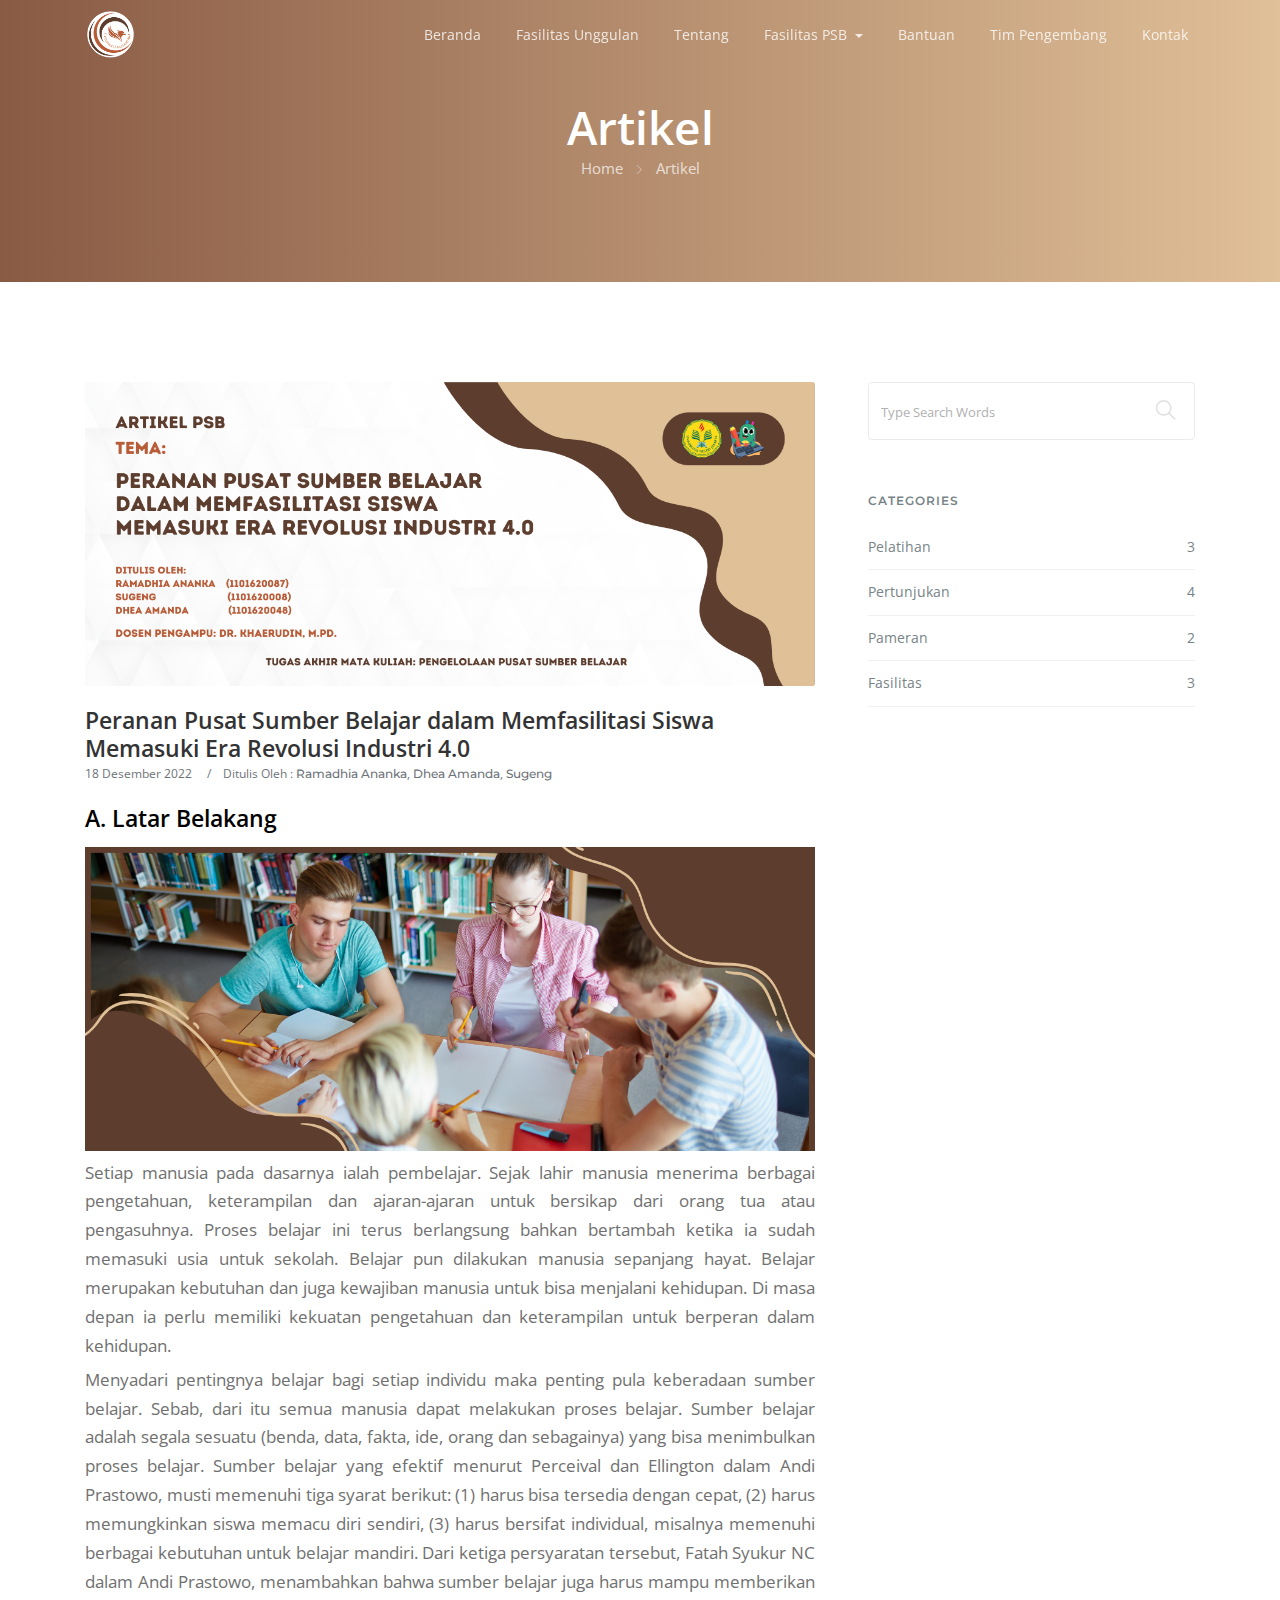
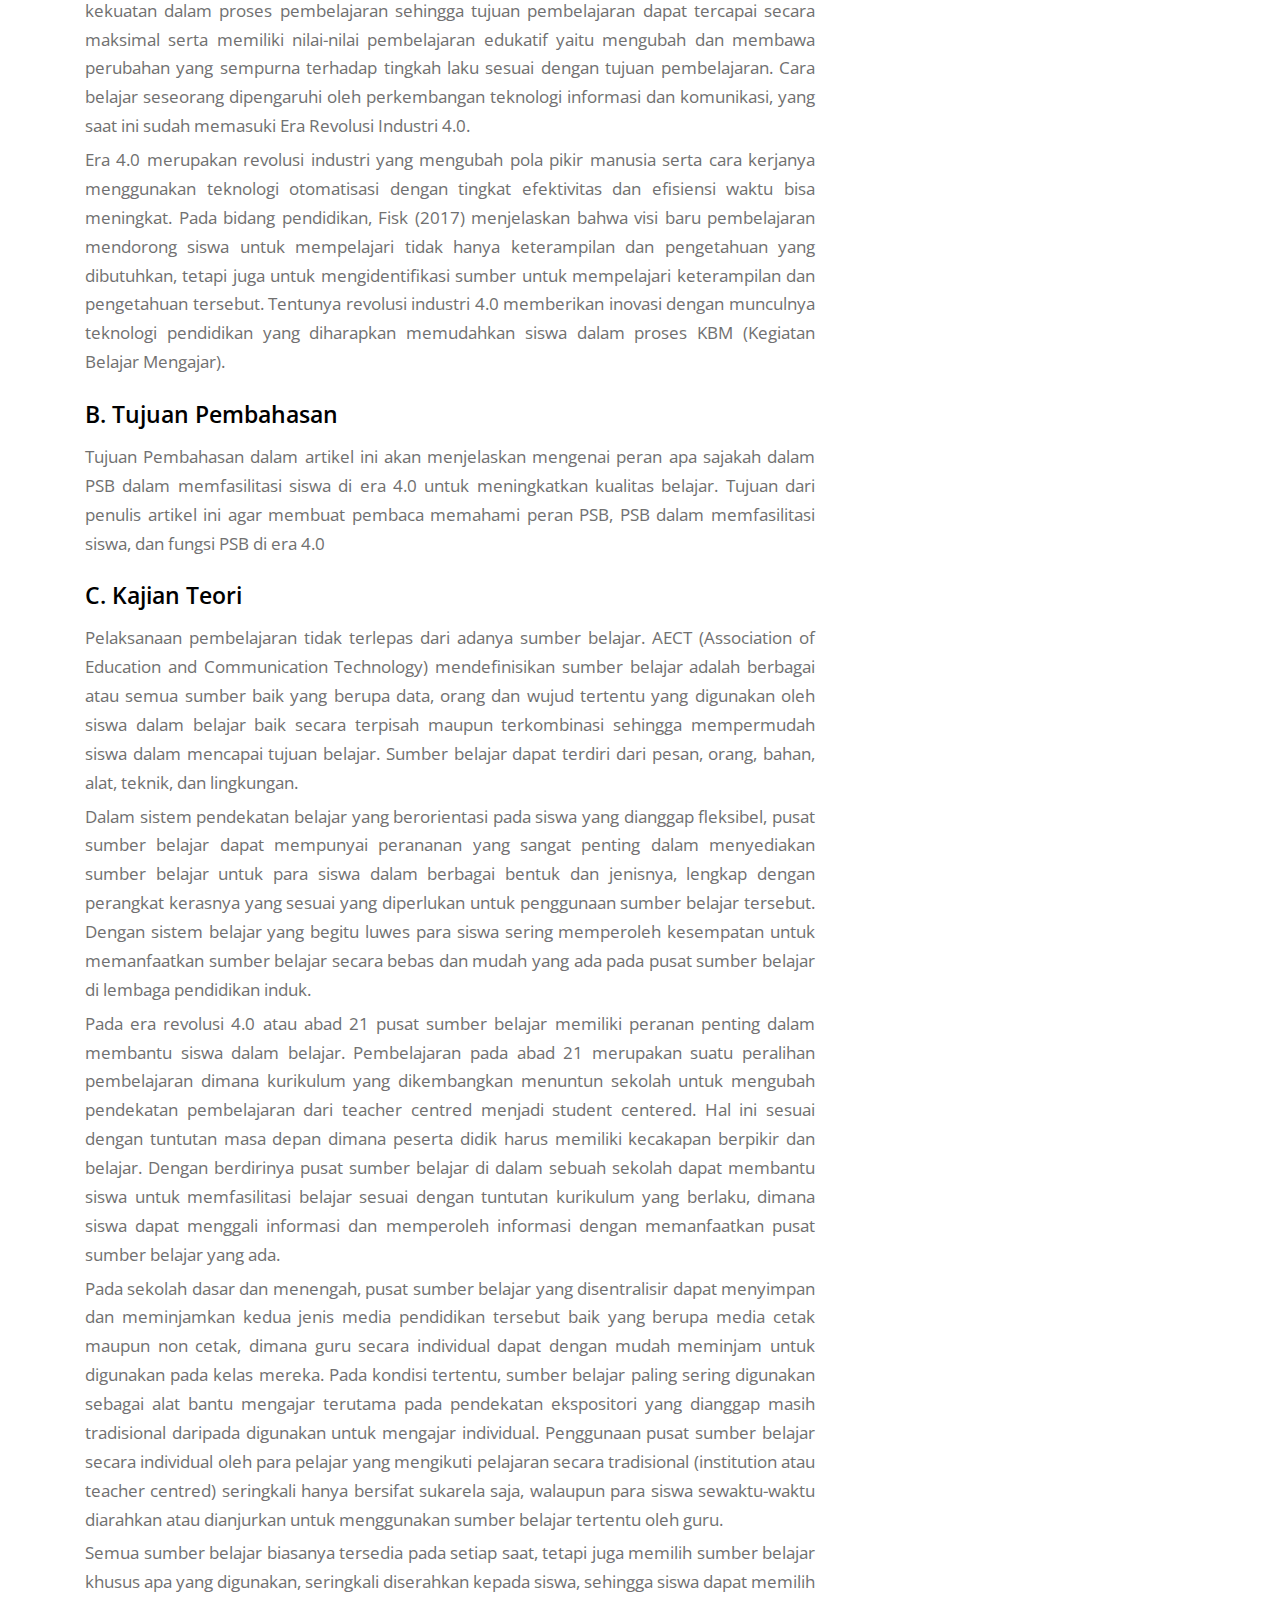
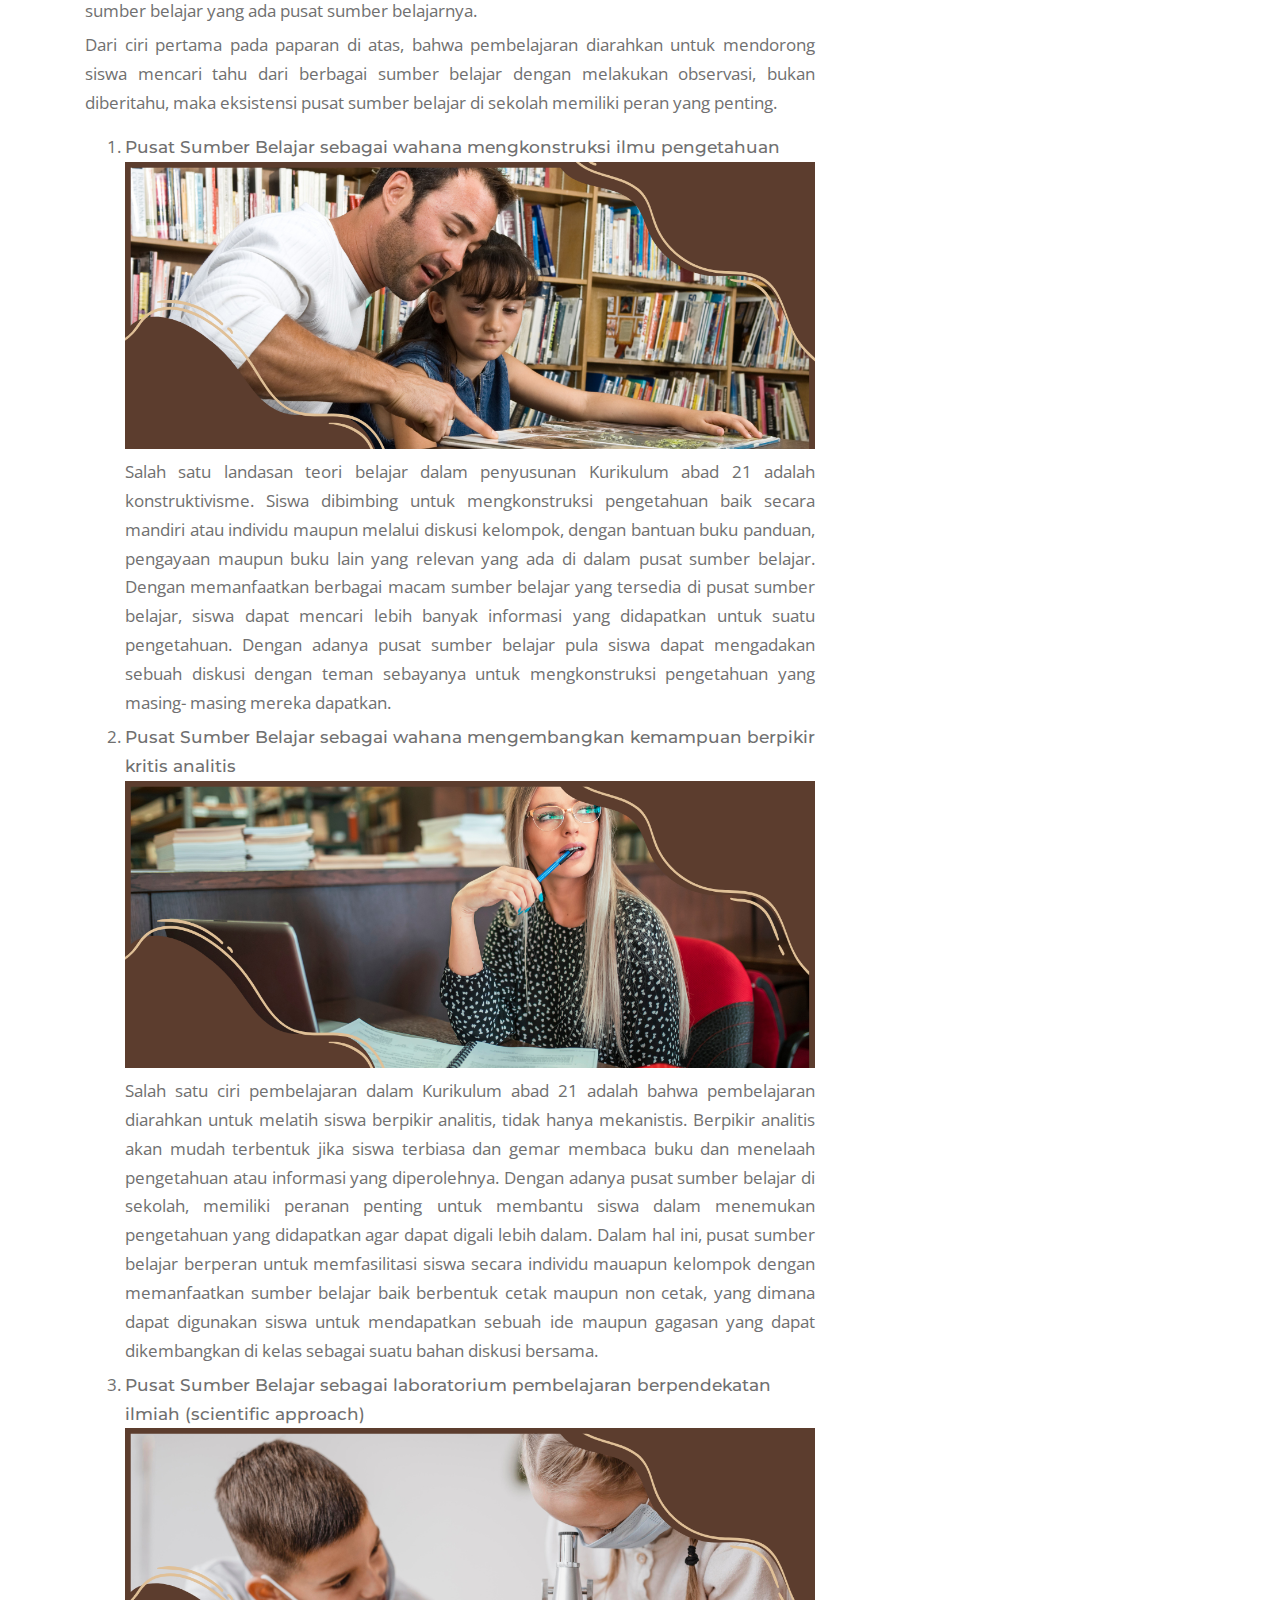
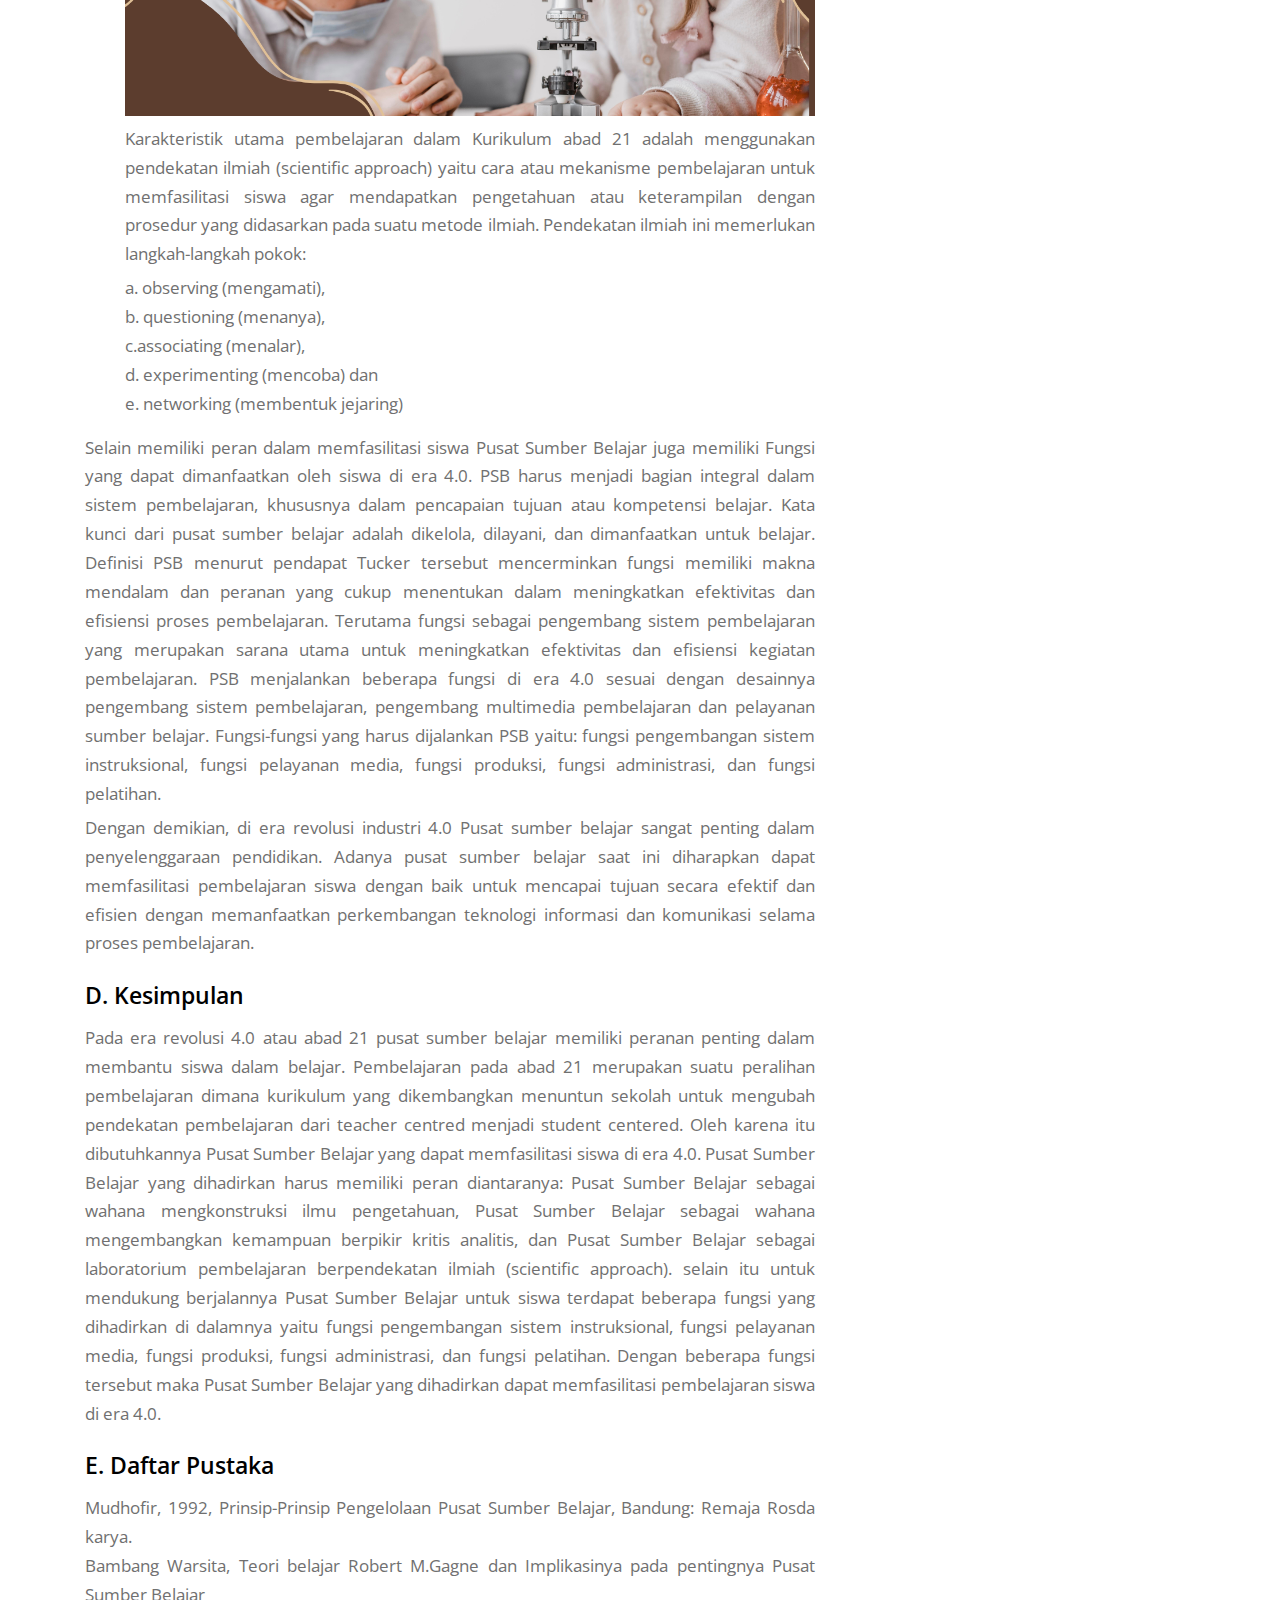
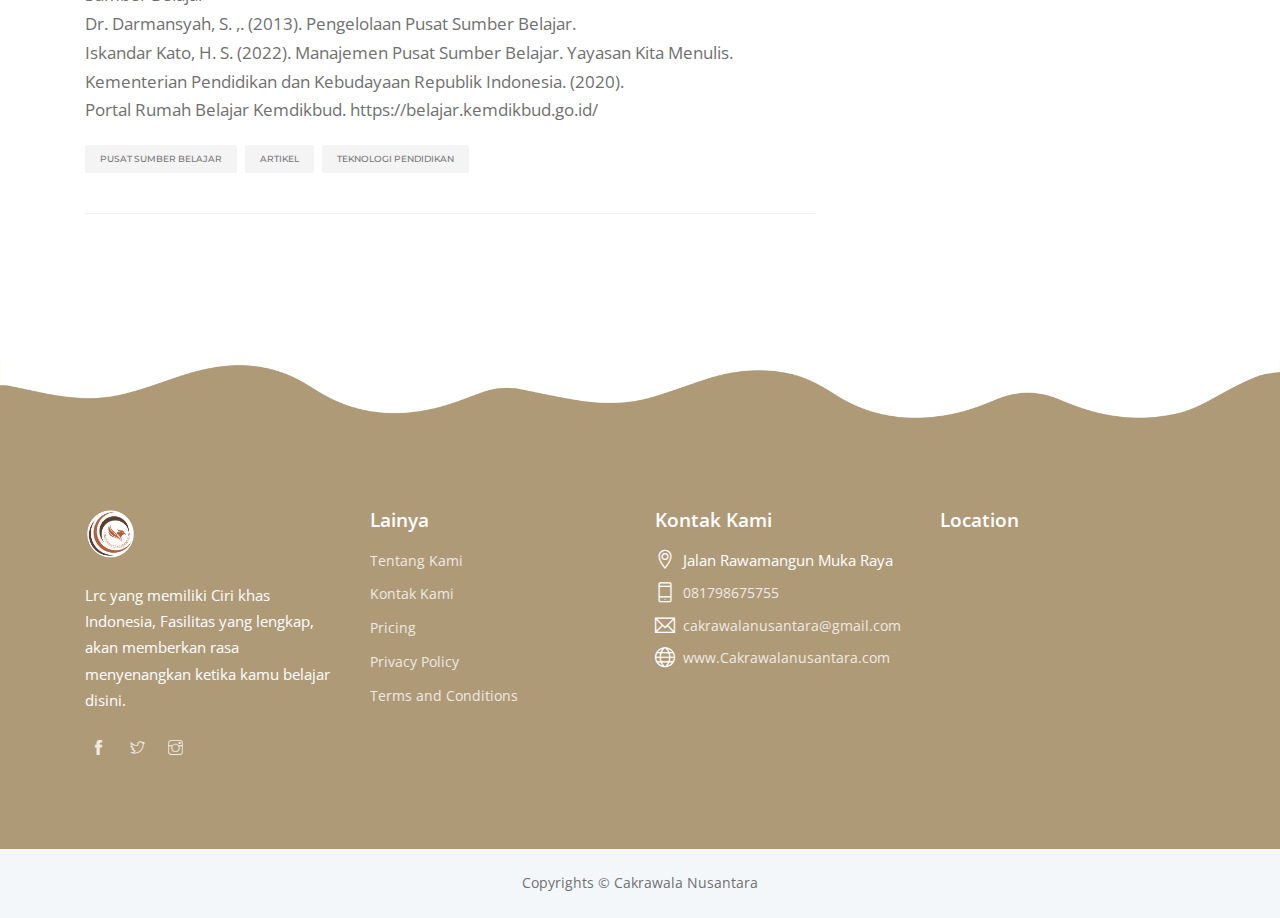
<file: peran-pusat-sumber-belajar.html>
<!DOCTYPE html>
<html lang="en">
  <head>
    <meta charset="utf-8" />
    <meta http-equiv="X-UA-Compatible" content="IE=edge" />
    <meta
      name="viewport"
      content="width=device-width, initial-scale=1, shrink-to-fit=no"
    />

    <!-- SEO Meta description -->
    <meta
      name="description"
      content="Peranan Pusat Sumber Belajar dalam Memfasilitasi Siswa Memasuki Era Revolusi Industri 4.0"
    />
    <meta name="author" content="Sugeng" />

    <!-- OG Meta Tags to improve the way the post looks when you share the page on LinkedIn, Facebook, Google+ -->
    <meta property="og:site_name" content="" />
    <!-- website name -->
    <meta property="og:site" content="" />
    <!-- website link -->
    <meta property="og:title" content="" />
    <!-- title shown in the actual shared post -->
    <meta property="og:description" content="" />
    <!-- description shown in the actual shared post -->
    <meta property="og:image" content="" />
    <!-- image link, make sure it's jpg -->
    <meta property="og:url" content="" />
    <!-- where do you want your post to link to -->
    <meta property="og:type" content="article" />

    <!--title-->
    <title>
      Peranan Pusat Sumber Belajar dalam Memfasilitasi Siswa Memasuki Era
      Revolusi Industri 4.0
    </title>

    <!--favicon icon-->
    <link rel="icon" href="img/Logo.png" type="image/png" sizes="16x16" />

    <!--google fonts-->
    <link
      href="https://fonts.googleapis.com/css?family=Montserrat:400,500,600,700%7COpen+Sans&display=swap"
      rel="stylesheet"
    />

    <!--Bootstrap css-->
    <link rel="stylesheet" href="css/bootstrap.min.css" />
    <!--Magnific popup css-->
    <link rel="stylesheet" href="css/magnific-popup.css" />
    <!--Themify icon css-->
    <link rel="stylesheet" href="css/themify-icons.css" />
    <!--animated css-->
    <link rel="stylesheet" href="css/animate.min.css" />
    <!--ytplayer css-->
    <link rel="stylesheet" href="css/jquery.mb.YTPlayer.min.css" />
    <!--Owl carousel css-->
    <link rel="stylesheet" href="css/owl.carousel.min.css" />
    <link rel="stylesheet" href="css/owl.theme.default.min.css" />
    <!--custom css-->
    <link rel="stylesheet" href="css/style.css" />
    <!--responsive css-->
    <link rel="stylesheet" href="css/responsive.css" />
  </head>
  <body>
    <!--header section start-->
    <header class="header">
      <!--start navbar-->
      <nav class="navbar navbar-expand-lg fixed-top bg-transparent">
        <div class="container">
          <a class="navbar-brand" href="index.html"
            ><img src="img/Logo.png" width="50" alt="logo" class="img-fluid"
          /></a>
          <button
            class="navbar-toggler"
            type="button"
            data-toggle="collapse"
            data-target="#navbarSupportedContent"
            aria-controls="navbarSupportedContent"
            aria-expanded="false"
            aria-label="Toggle navigation"
          >
            <span class="ti-menu"></span>
          </button>

          <div
            class="collapse navbar-collapse main-menu"
            id="navbarSupportedContent"
          >
            <ul class="navbar-nav ml-auto">
              <li class="nav-item">
                <a class="nav-link page-scroll" href="index.html#beranda"
                  >Beranda</a
                >
              </li>
              <li class="nav-item">
                <a class="nav-link page-scroll" href="index.html#unggulan"
                  >Fasilitas Unggulan</a
                >
              </li>

              <li class="nav-item">
                <a class="nav-link page-scroll" href="index.html#tentang"
                  >Tentang</a
                >
              </li>

              <li class="nav-item dropdown">
                <a
                  class="nav-link page-scroll dropdown-toggle"
                  href="#"
                  id="navbarBlogPage"
                  role="button"
                  data-toggle="dropdown"
                  aria-haspopup="true"
                  aria-expanded="false"
                >
                  Fasilitas PSB
                </a>

                <div
                  class="dropdown-menu submenu"
                  aria-labelledby="navbarBlogPage"
                >
                  <a class="dropdown-item" href="lantai-1.html">Lantai 1</a>
                  <a class="dropdown-item" href="lantai-2.html">Lantai 2</a>
                  <a class="dropdown-item" href="lantai-3.html">lantai 3</a>
                </div>
              </li>

              <li class="nav-item">
                <a class="nav-link page-scroll" href="index.html#bantuan"
                  >Bantuan</a
                >
              </li>

              <li class="nav-item">
                <a class="nav-link page-scroll" href="index.html#team"
                  >Tim Pengembang</a
                >
              </li>
              <li class="nav-item">
                <a class="nav-link page-scroll" href="index.html#contact"
                  >Kontak</a
                >
              </li>
            </ul>
          </div>
        </div>
      </nav>
      <!--end navbar-->
    </header>
    <!--header section end-->

    <!--body content wrap start-->
    <div class="main">
      <!--header section start-->
      <section class="hero-section ptb-100 background-img">
        <div class="container">
          <div class="row justify-content-center">
            <div class="col-md-8 col-lg-7">
              <div
                class="page-header-content text-white text-center pt-sm-5 pt-md-5 pt-lg-0"
              >
                <h1 class="text-white mb-0">Artikel</h1>
                <div class="custom-breadcrumb">
                  <ol
                    class="breadcrumb d-inline-block bg-transparent list-inline py-0"
                  >
                    <li class="list-inline-item breadcrumb-item">
                      <a href="index.html">Home</a>
                    </li>

                    <li class="list-inline-item breadcrumb-item active">
                      Artikel
                    </li>
                  </ol>
                </div>
              </div>
            </div>
          </div>
        </div>
      </section>
      <!--header section end-->

      <!--blog section start-->
      <div class="module ptb-100">
        <div class="container">
          <div class="row">
            <div class="col-lg-8 col-md-8">
              <!-- Post-->
              <article class="post">
                <div class="post-preview">
                  <img src="img/judul.png" alt="article" class="img-fluid" />
                </div>
                <div class="post-wrapper">
                  <div class="post-header">
                    <h1 class="post-title">
                      Peranan Pusat Sumber Belajar dalam Memfasilitasi Siswa
                      Memasuki Era Revolusi Industri 4.0
                    </h1>
                    <ul class="post-meta">
                      <li>18 Desember 2022</li>
                      <li>
                        Ditulis Oleh :
                        <b>Ramadhia Ananka</b>, <b>Dhea Amanda</b>,
                        <b>Sugeng</b>
                      </li>
                    </ul>
                  </div>
                  <div class="post-content">
                    <h2 class="sub-menu">A. Latar Belakang</h2>
                    <img
                      src="img/latar-belakang.png"
                      alt="article"
                      class="img-fluid"
                    />
                    <p class="paragraf">
                      Setiap manusia pada dasarnya ialah pembelajar. Sejak lahir
                      manusia menerima berbagai pengetahuan, keterampilan dan
                      ajaran-ajaran untuk bersikap dari orang tua atau
                      pengasuhnya. Proses belajar ini terus berlangsung bahkan
                      bertambah ketika ia sudah memasuki usia untuk sekolah.
                      Belajar pun dilakukan manusia sepanjang hayat. Belajar
                      merupakan kebutuhan dan juga kewajiban manusia untuk bisa
                      menjalani kehidupan. Di masa depan ia perlu memiliki
                      kekuatan pengetahuan dan keterampilan untuk berperan dalam
                      kehidupan.
                    </p>
                    <p class="paragraf">
                      Menyadari pentingnya belajar bagi setiap individu maka
                      penting pula keberadaan sumber belajar. Sebab, dari itu
                      semua manusia dapat melakukan proses belajar. Sumber
                      belajar adalah segala sesuatu (benda, data, fakta, ide,
                      orang dan sebagainya) yang bisa menimbulkan proses
                      belajar. Sumber belajar yang efektif menurut Perceival dan
                      Ellington dalam Andi Prastowo, musti memenuhi tiga syarat
                      berikut: (1) harus bisa tersedia dengan cepat, (2) harus
                      memungkinkan siswa memacu diri sendiri, (3) harus bersifat
                      individual, misalnya memenuhi berbagai kebutuhan untuk
                      belajar mandiri. Dari ketiga persyaratan tersebut, Fatah
                      Syukur NC dalam Andi Prastowo, menambahkan bahwa sumber
                      belajar juga harus mampu memberikan kekuatan dalam proses
                      pembelajaran sehingga tujuan pembelajaran dapat tercapai
                      secara maksimal serta memiliki nilai-nilai pembelajaran
                      edukatif yaitu mengubah dan membawa perubahan yang
                      sempurna terhadap tingkah laku sesuai dengan tujuan
                      pembelajaran. Cara belajar seseorang dipengaruhi oleh
                      perkembangan teknologi informasi dan komunikasi, yang saat
                      ini sudah memasuki Era Revolusi Industri 4.0.
                    </p>
                    <p class="paragraf">
                      Era 4.0 merupakan revolusi industri yang mengubah pola
                      pikir manusia serta cara kerjanya menggunakan teknologi
                      otomatisasi dengan tingkat efektivitas dan efisiensi waktu
                      bisa meningkat. Pada bidang pendidikan, Fisk (2017)
                      menjelaskan bahwa visi baru pembelajaran mendorong siswa
                      untuk mempelajari tidak hanya keterampilan dan pengetahuan
                      yang dibutuhkan, tetapi juga untuk mengidentifikasi sumber
                      untuk mempelajari keterampilan dan pengetahuan tersebut.
                      Tentunya revolusi industri 4.0 memberikan inovasi dengan
                      munculnya teknologi pendidikan yang diharapkan memudahkan
                      siswa dalam proses KBM (Kegiatan Belajar Mengajar).
                    </p>

                    <h2 class="sub-menu mt-4">B. Tujuan Pembahasan</h2>
                    <p class="paragraf">
                      Tujuan Pembahasan dalam artikel ini akan menjelaskan
                      mengenai peran apa sajakah dalam PSB dalam memfasilitasi
                      siswa di era 4.0 untuk meningkatkan kualitas belajar.
                      Tujuan dari penulis artikel ini agar membuat pembaca
                      memahami peran PSB, PSB dalam memfasilitasi siswa, dan
                      fungsi PSB di era 4.0
                    </p>

                    <h2 class="sub-menu mt-4">C. Kajian Teori</h2>
                    <p class="paragraf">
                      Pelaksanaan pembelajaran tidak terlepas dari adanya sumber
                      belajar. AECT (Association of Education and Communication
                      Technology) mendefinisikan sumber belajar adalah berbagai
                      atau semua sumber baik yang berupa data, orang dan wujud
                      tertentu yang digunakan oleh siswa dalam belajar baik
                      secara terpisah maupun terkombinasi sehingga mempermudah
                      siswa dalam mencapai tujuan belajar. Sumber belajar dapat
                      terdiri dari pesan, orang, bahan, alat, teknik, dan
                      lingkungan.
                    </p>
                    <p class="paragraf">
                      Dalam sistem pendekatan belajar yang berorientasi pada
                      siswa yang dianggap fleksibel, pusat sumber belajar dapat
                      mempunyai perananan yang sangat penting dalam menyediakan
                      sumber belajar untuk para siswa dalam berbagai bentuk dan
                      jenisnya, lengkap dengan perangkat kerasnya yang sesuai
                      yang diperlukan untuk penggunaan sumber belajar tersebut.
                      Dengan sistem belajar yang begitu luwes para siswa sering
                      memperoleh kesempatan untuk memanfaatkan sumber belajar
                      secara bebas dan mudah yang ada pada pusat sumber belajar
                      di lembaga pendidikan induk.
                    </p>
                    <p class="paragraf">
                      Pada era revolusi 4.0 atau abad 21 pusat sumber belajar
                      memiliki peranan penting dalam membantu siswa dalam
                      belajar. Pembelajaran pada abad 21 merupakan suatu
                      peralihan pembelajaran dimana kurikulum yang dikembangkan
                      menuntun sekolah untuk mengubah pendekatan pembelajaran
                      dari teacher centred menjadi student centered. Hal ini
                      sesuai dengan tuntutan masa depan dimana peserta didik
                      harus memiliki kecakapan berpikir dan belajar. Dengan
                      berdirinya pusat sumber belajar di dalam sebuah sekolah
                      dapat membantu siswa untuk memfasilitasi belajar sesuai
                      dengan tuntutan kurikulum yang berlaku, dimana siswa dapat
                      menggali informasi dan memperoleh informasi dengan
                      memanfaatkan pusat sumber belajar yang ada.
                    </p>
                    <p class="paragraf">
                      Pada sekolah dasar dan menengah, pusat sumber belajar yang
                      disentralisir dapat menyimpan dan meminjamkan kedua jenis
                      media pendidikan tersebut baik yang berupa media cetak
                      maupun non cetak, dimana guru secara individual dapat
                      dengan mudah meminjam untuk digunakan pada kelas mereka.
                      Pada kondisi tertentu, sumber belajar paling sering
                      digunakan sebagai alat bantu mengajar terutama pada
                      pendekatan ekspositori yang dianggap masih tradisional
                      daripada digunakan untuk mengajar individual. Penggunaan
                      pusat sumber belajar secara individual oleh para pelajar
                      yang mengikuti pelajaran secara tradisional (institution
                      atau teacher centred) seringkali hanya bersifat sukarela
                      saja, walaupun para siswa sewaktu-waktu diarahkan atau
                      dianjurkan untuk menggunakan sumber belajar tertentu oleh
                      guru.
                    </p>
                    <p class="paragraf">
                      Semua sumber belajar biasanya tersedia pada setiap saat,
                      tetapi juga memilih sumber belajar khusus apa yang
                      digunakan, seringkali diserahkan kepada siswa, sehingga
                      siswa dapat memilih sumber belajar yang ada pusat sumber
                      belajarnya.
                    </p>
                    <p class="paragraf">
                      Dari ciri pertama pada paparan di atas, bahwa pembelajaran
                      diarahkan untuk mendorong siswa mencari tahu dari berbagai
                      sumber belajar dengan melakukan observasi, bukan
                      diberitahu, maka eksistensi pusat sumber belajar di
                      sekolah memiliki peran yang penting.
                    </p>
                    <ol>
                      <li class="paragraf">
                        <b
                          >Pusat Sumber Belajar sebagai wahana mengkonstruksi
                          ilmu pengetahuan</b
                        >
                        <img
                          src="img/Pusat Sumber Belajar sebagai wahana mengkonstruksi ilmu pengetahuan.png"
                          alt="Pusat Sumber Belajar sebagai wahana mengkonstruksi
                          ilmu pengetahuan"
                          class="img-fluid"
                        />
                        <p class="paragraf">
                          Salah satu landasan teori belajar dalam penyusunan
                          Kurikulum abad 21 adalah konstruktivisme. Siswa
                          dibimbing untuk mengkonstruksi pengetahuan baik secara
                          mandiri atau individu maupun melalui diskusi kelompok,
                          dengan bantuan buku panduan, pengayaan maupun buku
                          lain yang relevan yang ada di dalam pusat sumber
                          belajar. Dengan memanfaatkan berbagai macam sumber
                          belajar yang tersedia di pusat sumber belajar, siswa
                          dapat mencari lebih banyak informasi yang didapatkan
                          untuk suatu pengetahuan. Dengan adanya pusat sumber
                          belajar pula siswa dapat mengadakan sebuah diskusi
                          dengan teman sebayanya untuk mengkonstruksi
                          pengetahuan yang masing- masing mereka dapatkan.
                        </p>
                      </li>
                      <li class="paragraf">
                        <b
                          >Pusat Sumber Belajar sebagai wahana mengembangkan
                          kemampuan berpikir kritis analitis</b
                        >
                        <img
                          src="img/Pusat Sumber Belajar sebagai wahana mengembangkan kemampuan berpikir kritis analitis.png"
                          alt="Pusat Sumber Belajar sebagai wahana mengembangkan
                          kemampuan berpikir kritis analitis"
                          class="img-fluid"
                        />
                        <p class="paragraf">
                          Salah satu ciri pembelajaran dalam Kurikulum abad 21
                          adalah bahwa pembelajaran diarahkan untuk melatih
                          siswa berpikir analitis, tidak hanya mekanistis.
                          Berpikir analitis akan mudah terbentuk jika siswa
                          terbiasa dan gemar membaca buku dan menelaah
                          pengetahuan atau informasi yang diperolehnya. Dengan
                          adanya pusat sumber belajar di sekolah, memiliki
                          peranan penting untuk membantu siswa dalam menemukan
                          pengetahuan yang didapatkan agar dapat digali lebih
                          dalam. Dalam hal ini, pusat sumber belajar berperan
                          untuk memfasilitasi siswa secara individu mauapun
                          kelompok dengan memanfaatkan sumber belajar baik
                          berbentuk cetak maupun non cetak, yang dimana dapat
                          digunakan siswa untuk mendapatkan sebuah ide maupun
                          gagasan yang dapat dikembangkan di kelas sebagai suatu
                          bahan diskusi bersama.
                        </p>
                      </li>
                      <li class="paragraf">
                        <b>
                          Pusat Sumber Belajar sebagai laboratorium pembelajaran
                          berpendekatan ilmiah (scientific approach)</b
                        >
                        <img
                          src="img/Pusat Sumber Belajar sebagai laboratorium pembelajaran berpendekatan ilmiah (scientific approach).png"
                          alt="Pusat Sumber Belajar sebagai laboratorium pembelajaran
                          berpendekatan ilmiah (scientific approach)"
                          class="img-fluid"
                        />
                        <p class="paragraf">
                          Karakteristik utama pembelajaran dalam Kurikulum abad
                          21 adalah menggunakan pendekatan ilmiah (scientific
                          approach) yaitu cara atau mekanisme pembelajaran untuk
                          memfasilitasi siswa agar mendapatkan pengetahuan atau
                          keterampilan dengan prosedur yang didasarkan pada
                          suatu metode ilmiah. Pendekatan ilmiah ini memerlukan
                          langkah-langkah pokok:
                        </p>
                        <p>
                          a. observing (mengamati), <br />
                          b. questioning (menanya), <br />
                          c.associating (menalar), <br />
                          d. experimenting (mencoba) dan <br />
                          e. networking (membentuk jejaring)
                        </p>
                      </li>
                    </ol>

                    <p class="paragraf">
                      Selain memiliki peran dalam memfasilitasi siswa Pusat
                      Sumber Belajar juga memiliki Fungsi yang dapat
                      dimanfaatkan oleh siswa di era 4.0. PSB harus menjadi
                      bagian integral dalam sistem pembelajaran, khususnya dalam
                      pencapaian tujuan atau kompetensi belajar. Kata kunci dari
                      pusat sumber belajar adalah dikelola, dilayani, dan
                      dimanfaatkan untuk belajar. Definisi PSB menurut pendapat
                      Tucker tersebut mencerminkan fungsi memiliki makna
                      mendalam dan peranan yang cukup menentukan dalam
                      meningkatkan efektivitas dan efisiensi proses
                      pembelajaran. Terutama fungsi sebagai pengembang sistem
                      pembelajaran yang merupakan sarana utama untuk
                      meningkatkan efektivitas dan efisiensi kegiatan
                      pembelajaran. PSB menjalankan beberapa fungsi di era 4.0
                      sesuai dengan desainnya pengembang sistem pembelajaran,
                      pengembang multimedia pembelajaran dan pelayanan sumber
                      belajar. Fungsi-fungsi yang harus dijalankan PSB yaitu:
                      fungsi pengembangan sistem instruksional, fungsi pelayanan
                      media, fungsi produksi, fungsi administrasi, dan fungsi
                      pelatihan.
                    </p>

                    <p class="paragraf">
                      Dengan demikian, di era revolusi industri 4.0 Pusat sumber
                      belajar sangat penting dalam penyelenggaraan pendidikan.
                      Adanya pusat sumber belajar saat ini diharapkan dapat
                      memfasilitasi pembelajaran siswa dengan baik untuk
                      mencapai tujuan secara efektif dan efisien dengan
                      memanfaatkan perkembangan teknologi informasi dan
                      komunikasi selama proses pembelajaran.
                    </p>

                    <h2 class="sub-menu mt-4">D. Kesimpulan</h2>
                    <p class="paragraf">
                      Pada era revolusi 4.0 atau abad 21 pusat sumber belajar
                      memiliki peranan penting dalam membantu siswa dalam
                      belajar. Pembelajaran pada abad 21 merupakan suatu
                      peralihan pembelajaran dimana kurikulum yang dikembangkan
                      menuntun sekolah untuk mengubah pendekatan pembelajaran
                      dari teacher centred menjadi student centered. Oleh karena
                      itu dibutuhkannya Pusat Sumber Belajar yang dapat
                      memfasilitasi siswa di era 4.0. Pusat Sumber Belajar yang
                      dihadirkan harus memiliki peran diantaranya: Pusat Sumber
                      Belajar sebagai wahana mengkonstruksi ilmu pengetahuan,
                      Pusat Sumber Belajar sebagai wahana mengembangkan
                      kemampuan berpikir kritis analitis, dan Pusat Sumber
                      Belajar sebagai laboratorium pembelajaran berpendekatan
                      ilmiah (scientific approach). selain itu untuk mendukung
                      berjalannya Pusat Sumber Belajar untuk siswa terdapat
                      beberapa fungsi yang dihadirkan di dalamnya yaitu fungsi
                      pengembangan sistem instruksional, fungsi pelayanan media,
                      fungsi produksi, fungsi administrasi, dan fungsi
                      pelatihan. Dengan beberapa fungsi tersebut maka Pusat
                      Sumber Belajar yang dihadirkan dapat memfasilitasi
                      pembelajaran siswa di era 4.0.
                    </p>

                    <h2 class="sub-menu mt-4">E. Daftar Pustaka</h2>
                    <p class="paragraf">
                      Mudhofir, 1992, Prinsip-Prinsip Pengelolaan Pusat Sumber
                      Belajar, Bandung: Remaja Rosda karya. <br />

                      Bambang Warsita, Teori belajar Robert M.Gagne dan
                      Implikasinya pada pentingnya Pusat Sumber Belajar <br />

                      Dr. Darmansyah, S. ,. (2013). Pengelolaan Pusat Sumber
                      Belajar. <br />

                      Iskandar Kato, H. S. (2022). Manajemen Pusat Sumber
                      Belajar. Yayasan Kita Menulis. <br />

                      Kementerian Pendidikan dan Kebudayaan Republik Indonesia.
                      (2020). <br />
                      Portal Rumah Belajar Kemdikbud.
                      https://belajar.kemdikbud.go.id/
                    </p>
                  </div>
                  <div class="post-footer">
                    <div class="post-tags">
                      <a href="#">Pusat Sumber Belajar</a><a href="#">Artikel</a
                      ><a href="#">Teknologi Pendidikan</a>
                    </div>
                  </div>
                </div>
              </article>
              <!-- Post end-->
            </div>
            <div class="col-lg-4 col-md-4">
              <div class="sidebar-right pl-4">
                <!-- Search widget-->
                <aside class="widget widget-search">
                  <form>
                    <input
                      class="form-control"
                      type="search"
                      placeholder="Type Search Words"
                    />
                    <button class="search-button" type="submit">
                      <span class="ti-search"></span>
                    </button>
                  </form>
                </aside>

                <!-- Categories widget-->
                <aside class="widget widget-categories">
                  <div class="widget-title">
                    <h6>Categories</h6>
                  </div>
                  <ul>
                    <li>
                      <a href="#"
                        >Pelatihan <span class="float-right">3</span></a
                      >
                    </li>
                    <li>
                      <a href="#"
                        >Pertunjukan <span class="float-right">4</span></a
                      >
                    </li>
                    <li>
                      <a href="#">Pameran <span class="float-right">2</span></a>
                    </li>
                    <li>
                      <a href="#"
                        >Fasilitas <span class="float-right">3</span></a
                      >
                    </li>
                  </ul>
                </aside>
              </div>
            </div>
          </div>
        </div>
      </div>
      <!--blog section end-->
    </div>
    <!--body content wrap end-->

    <!--shape image start-->
    <div class="shape-img subscribe-wrap">
      <img
        src="img/footer-top-shape.png"
        alt="footer shape"
        class="img-fluid"
      />
      <div class="container">
        <div class="row justify-content-center">
          <div class="col-md-6"></div>
        </div>
      </div>
    </div>
    <!--shape image end-->

    <!--footer section start-->
    <footer class="footer-section">
      <!--footer top start-->
      <div
        class="footer-top pt-150 pb-5 background-img-2"
        style="
          background: url('img/footer-bg.png') no-repeat center top / cover;
        "
      >
        <div class="container">
          <div class="row justify-content-between">
            <div class="col-lg-3 mb-3 mb-lg-0">
              <div class="footer-nav-wrap text-white">
                <img
                  src="img/Logo.png"
                  alt="footer logo"
                  width="50"
                  class="img-fluid mb-3"
                />
                <p>
                  Lrc yang memiliki Ciri khas Indonesia, Fasilitas yang lengkap,
                  akan memberkan rasa menyenangkan ketika kamu belajar disini.
                </p>

                <div class="social-list-wrap">
                  <ul class="social-list list-inline list-unstyled">
                    <li class="list-inline-item">
                      <a href="#" target="_blank" title="Facebook"
                        ><span class="ti-facebook"></span
                      ></a>
                    </li>
                    <li class="list-inline-item">
                      <a href="#" target="_blank" title="Twitter"
                        ><span class="ti-twitter"></span
                      ></a>
                    </li>
                    <li class="list-inline-item">
                      <a href="#" target="_blank" title="Instagram"
                        ><span class="ti-instagram"></span
                      ></a>
                    </li>
                  </ul>
                </div>
              </div>
            </div>
            <div class="col-lg-3 ml-auto mb-4 mb-lg-0">
              <div class="footer-nav-wrap text-white">
                <h5 class="mb-3 text-white">Lainya</h5>
                <ul class="list-unstyled">
                  <li class="mb-2"><a href="#">Tentang Kami</a></li>
                  <li class="mb-2"><a href="#">Kontak Kami</a></li>
                  <li class="mb-2"><a href="#">Pricing</a></li>
                  <li class="mb-2"><a href="#">Privacy Policy</a></li>
                  <li class="mb-2"><a href="#">Terms and Conditions</a></li>
                </ul>
              </div>
            </div>
            <div class="col-lg-3 ml-auto mb-4 mb-lg-0">
              <div class="footer-nav-wrap text-white">
                <h5 class="mb-3 text-white">Kontak Kami</h5>
                <ul class="list-unstyled support-list">
                  <li class="mb-2 d-flex align-items-center">
                    <span class="ti-location-pin mr-2"></span>
                    Jalan Rawamangun Muka Raya
                  </li>
                  <li class="mb-2 d-flex align-items-center">
                    <span class="ti-mobile mr-2"></span>
                    <a href="tel:+61283766284">081798675755</a>
                  </li>
                  <li class="mb-2 d-flex align-items-center">
                    <span class="ti-email mr-2"></span
                    ><a href="mailto:mail@example.com">
                      cakrawalanusantara@gmail.com</a
                    >
                  </li>
                  <li class="mb-2 d-flex align-items-center">
                    <span class="ti-world mr-2"></span
                    ><a href="#"> www.Cakrawalanusantara.com</a>
                  </li>
                </ul>
              </div>
            </div>
            <div class="col-lg-3">
              <div class="footer-nav-wrap text-white">
                <h5 class="mb-3 text-white">Location</h5>
                <iframe
                  src="https://www.google.com/maps/embed?pb=!1m18!1m12!1m3!1d3966.52395635084!2d106.87695755028611!3d-6.194382595493645!2m3!1f0!2f0!3f0!3m2!1i1024!2i768!4f13.1!3m3!1m2!1s0x2e69f4ed14403213%3A0x2412a91a0f6a01c8!2sJakarta%20State%20University!5e0!3m2!1sen!2sid!4v1669914767001!5m2!1sen!2sid"
                  width="300"
                  height="250"
                  style="border: 0"
                  allowfullscreen=""
                  loading="lazy"
                  referrerpolicy="no-referrer-when-downgrade"
                ></iframe>
              </div>
            </div>
          </div>
        </div>
      </div>
      <!--footer top end-->

      <!--footer copyright start-->
      <div class="footer-bottom gray-light-bg pt-4 pb-4">
        <div class="container">
          <div class="row text-center justify-content-center">
            <div class="col-md-6 col-lg-5">
              <p class="copyright-text pb-0 mb-0">
                Copyrights © Cakrawala Nusantara
              </p>
            </div>
          </div>
        </div>
      </div>
      <!--footer copyright end-->
    </footer>
    <!--footer section end-->

    <!--jQuery-->
    <script src="js/jquery-3.5.0.min.js"></script>
    <!--Popper js-->
    <script src="js/popper.min.js"></script>
    <!--Bootstrap js-->
    <script src="js/bootstrap.min.js"></script>
    <!--Magnific popup js-->
    <script src="js/jquery.magnific-popup.min.js"></script>
    <!--jquery easing js-->
    <script src="js/jquery.easing.min.js"></script>
    <!--jquery ytplayer js-->
    <script src="js/jquery.mb.YTPlayer.min.js"></script>
    <!--wow js-->
    <script src="js/wow.min.js"></script>
    <!--owl carousel js-->
    <script src="js/owl.carousel.min.js"></script>
    <!--countdown js-->
    <script src="js/jquery.countdown.min.js"></script>
    <!--custom js-->
    <script src="js/scripts.js"></script>
  </body>
</html>
</file>
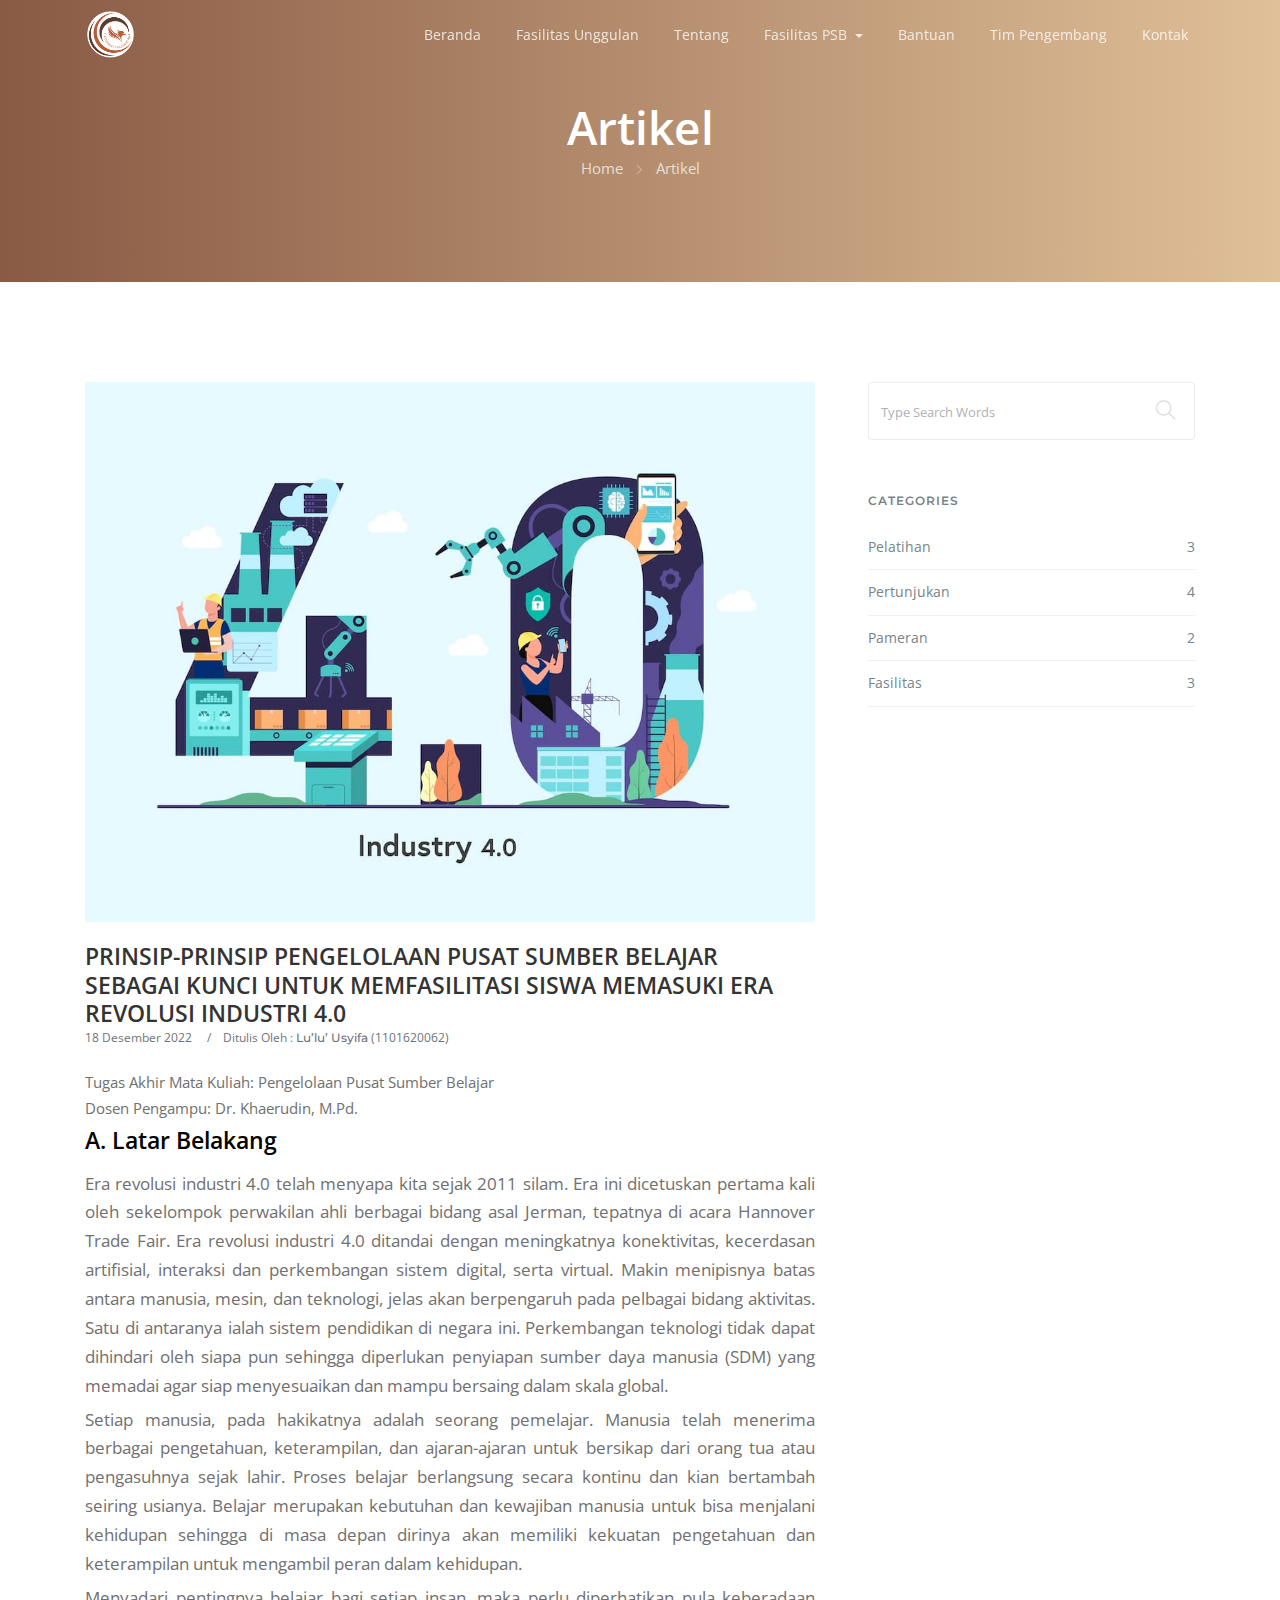
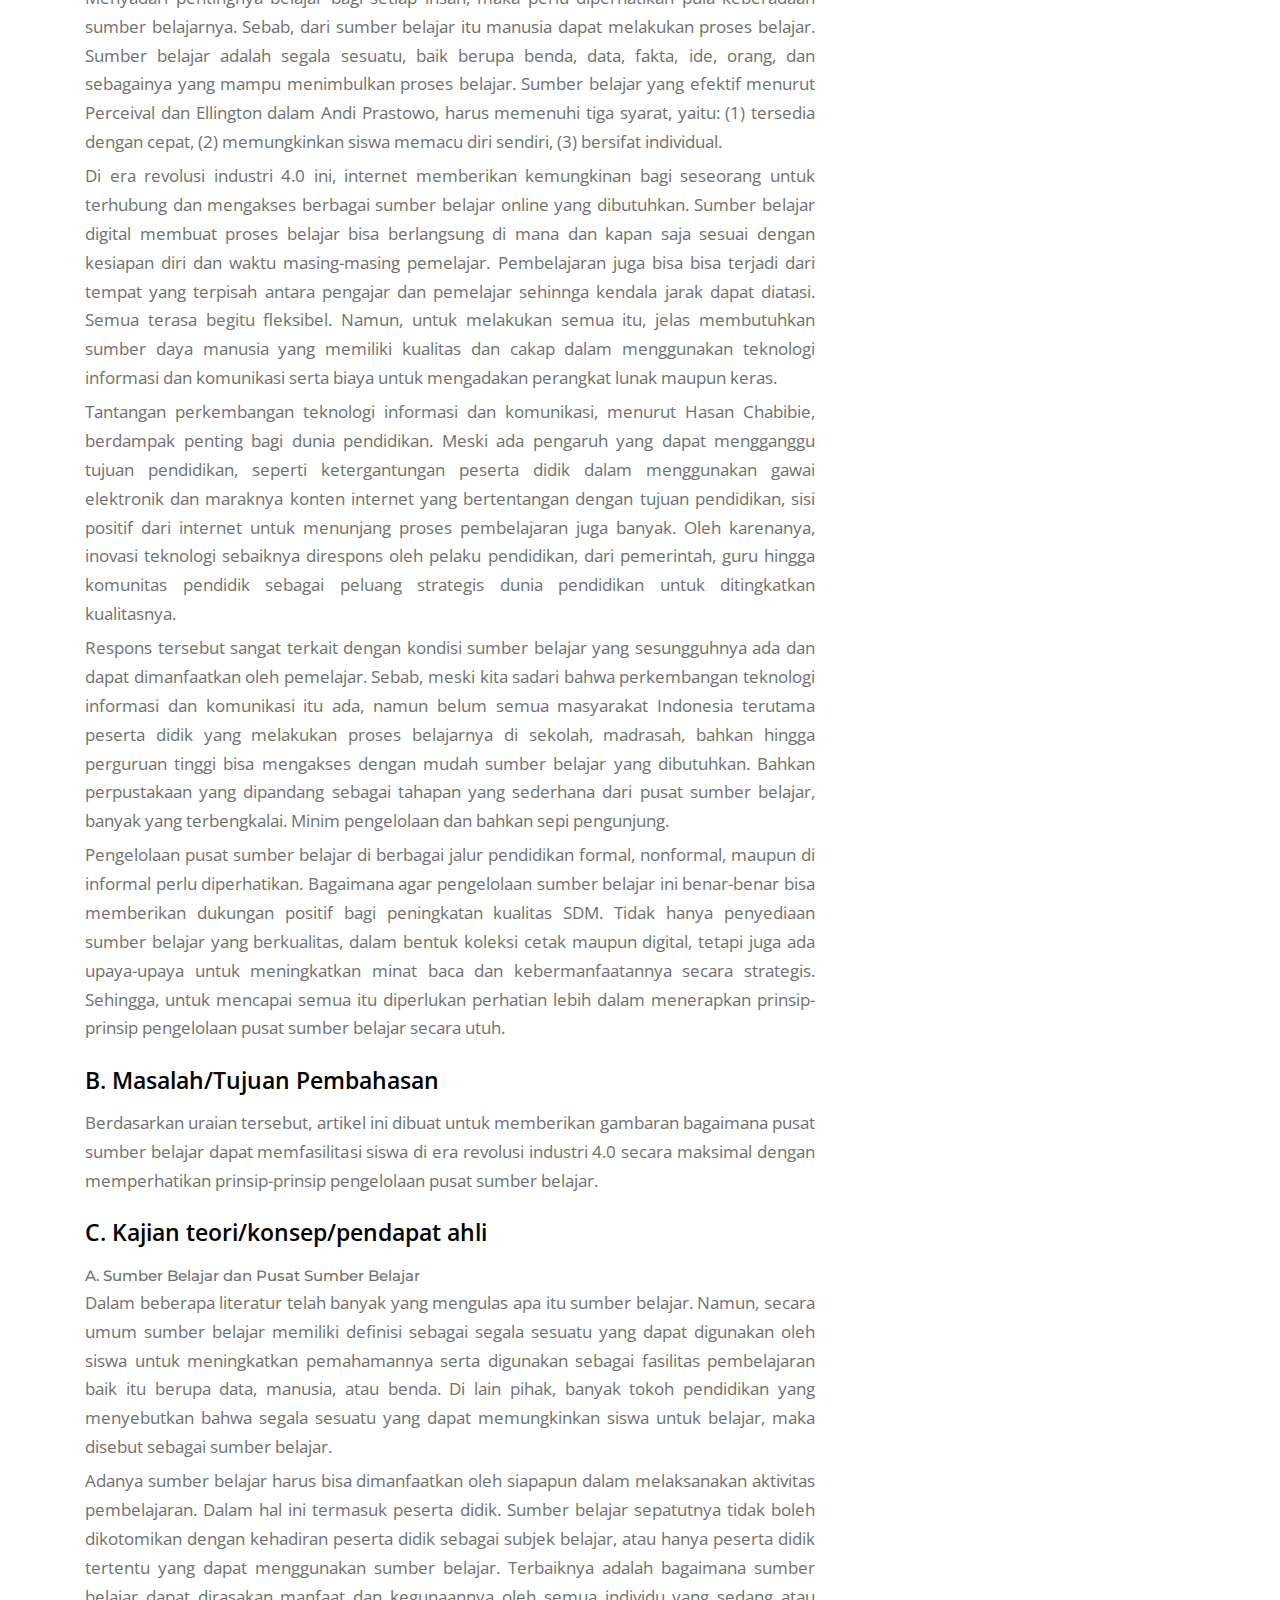
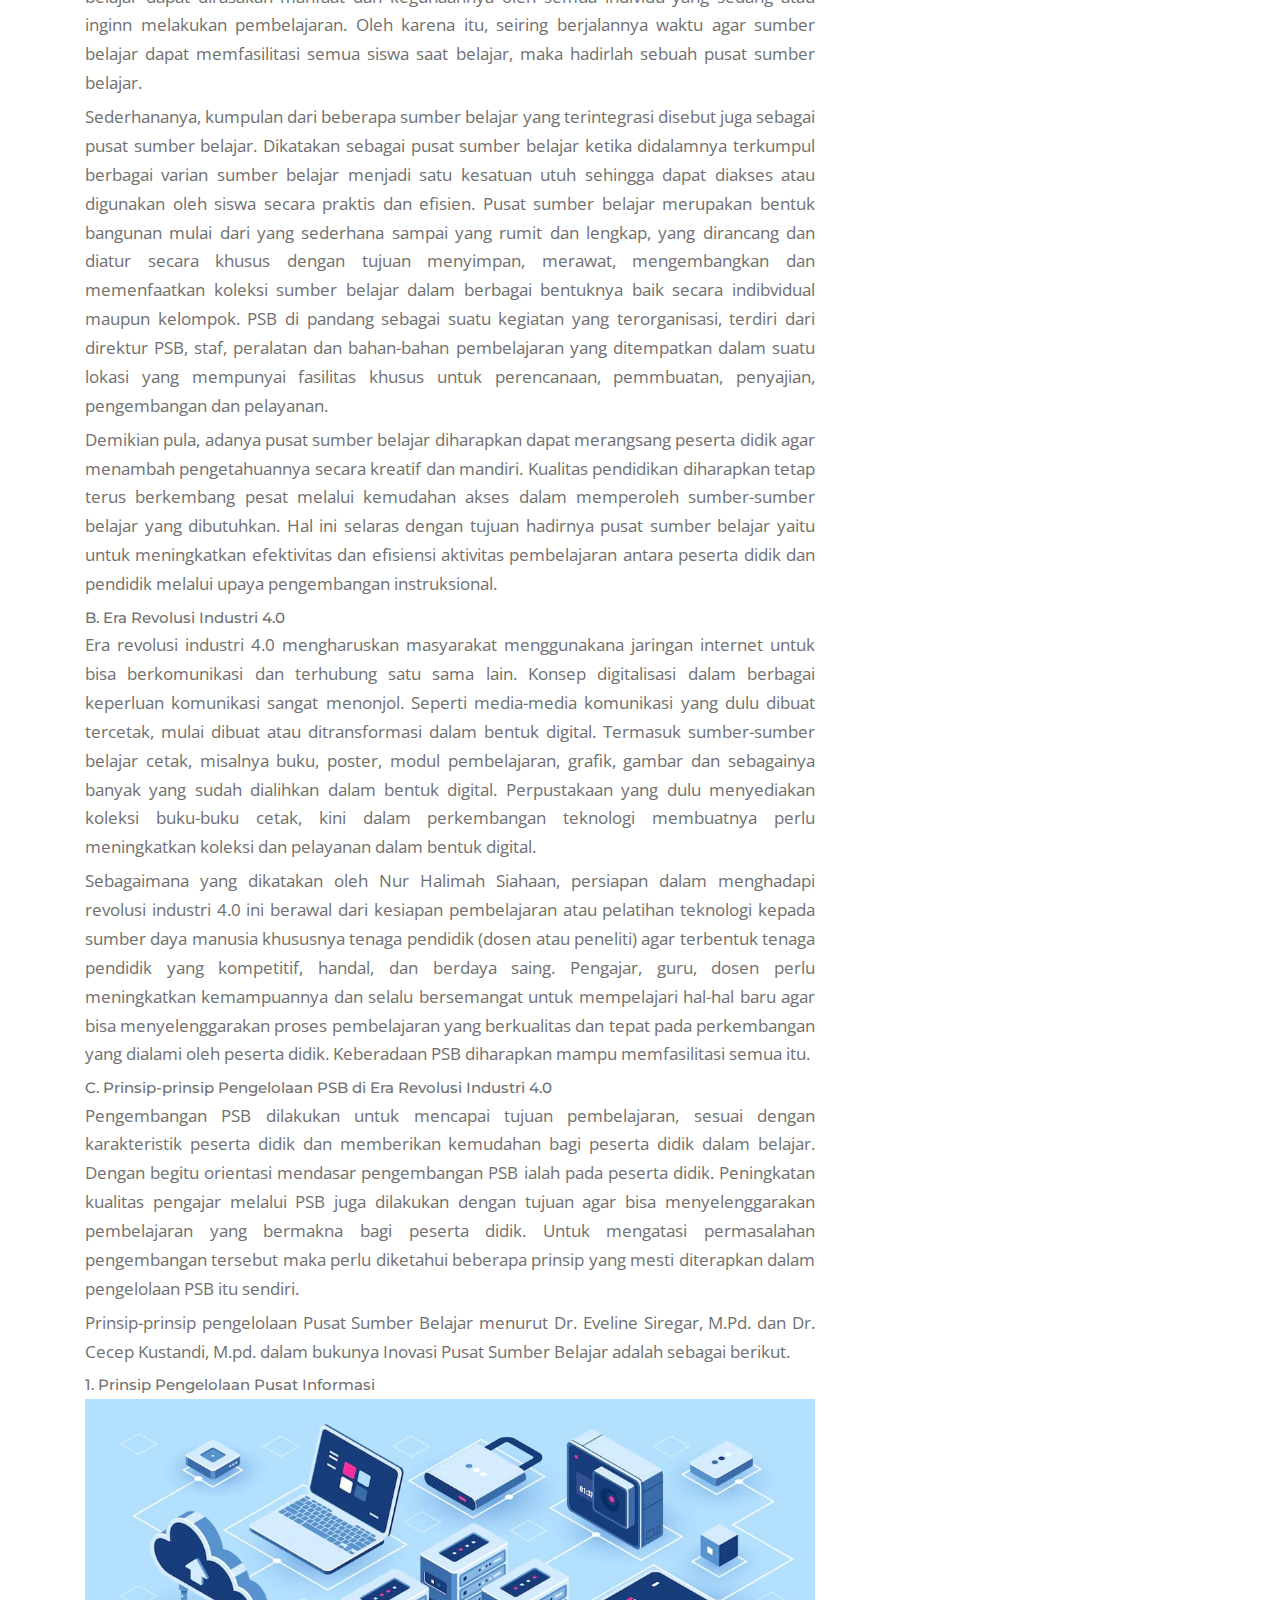
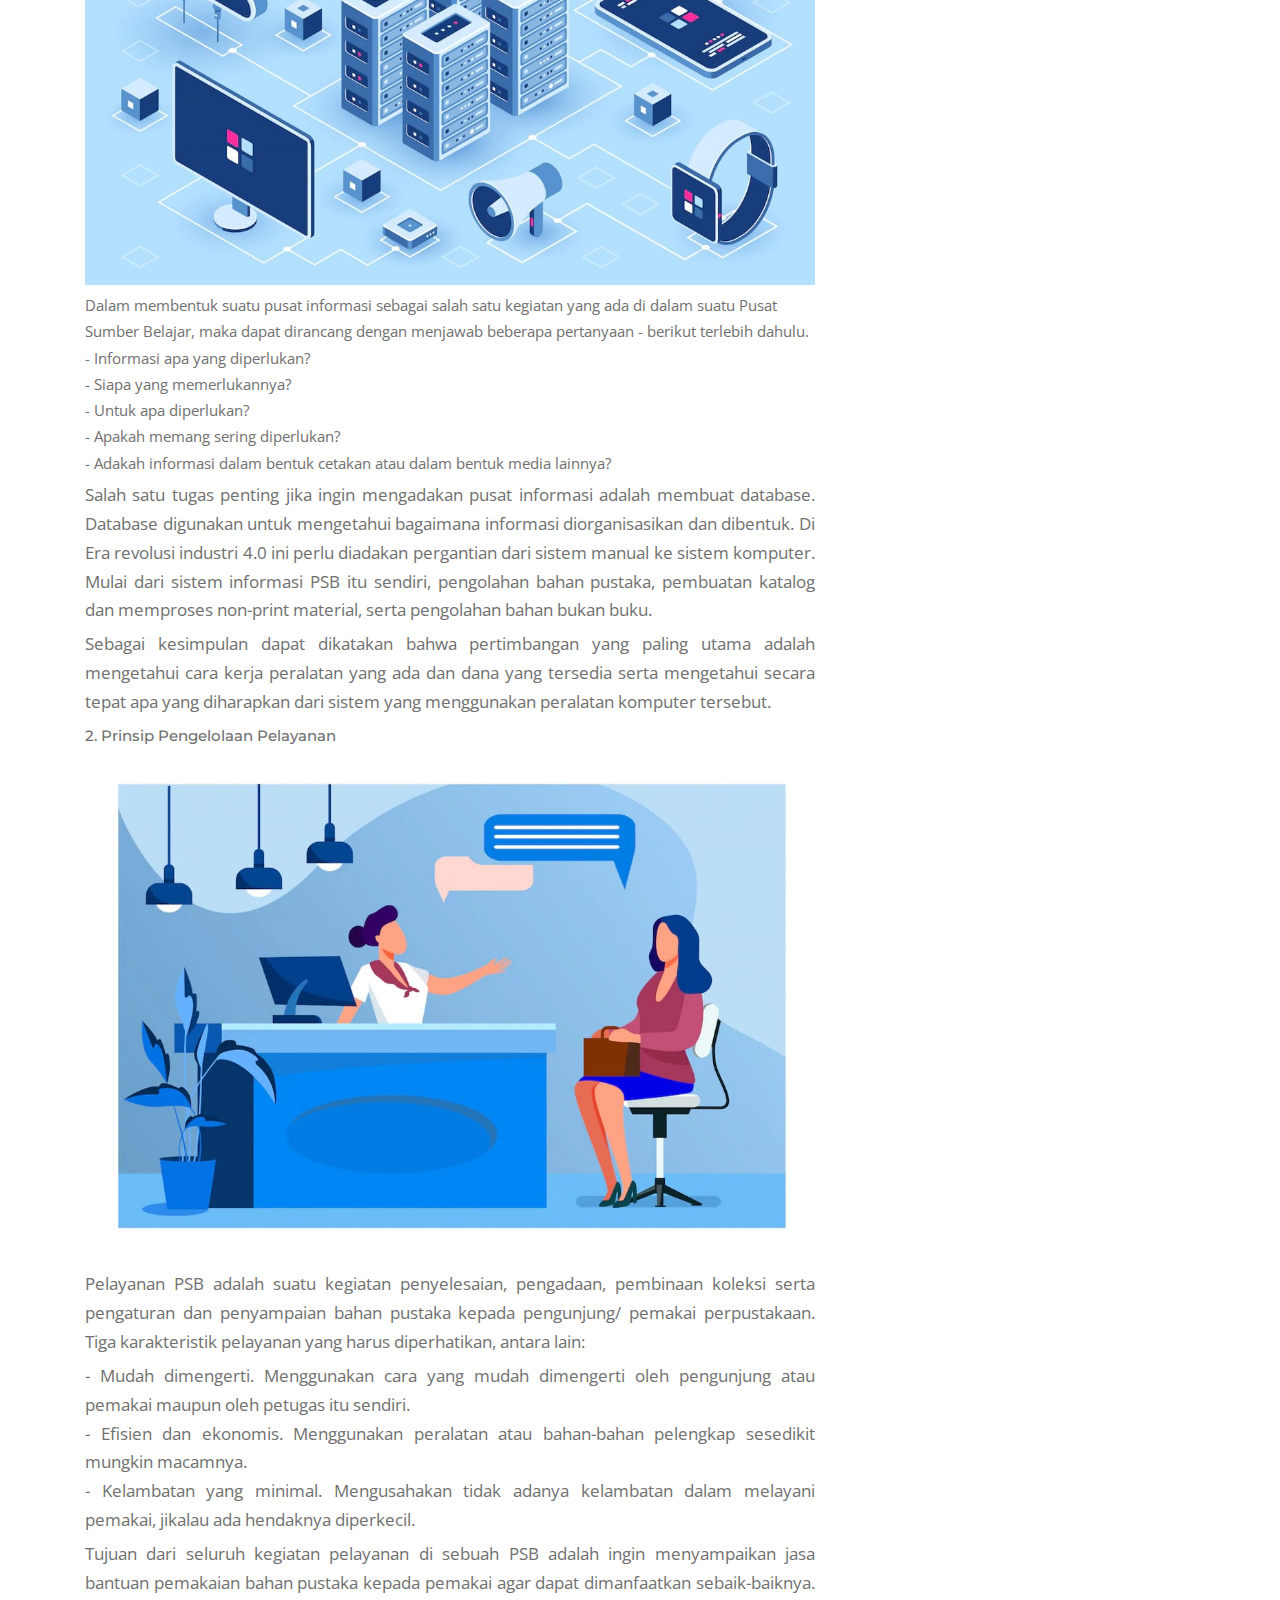
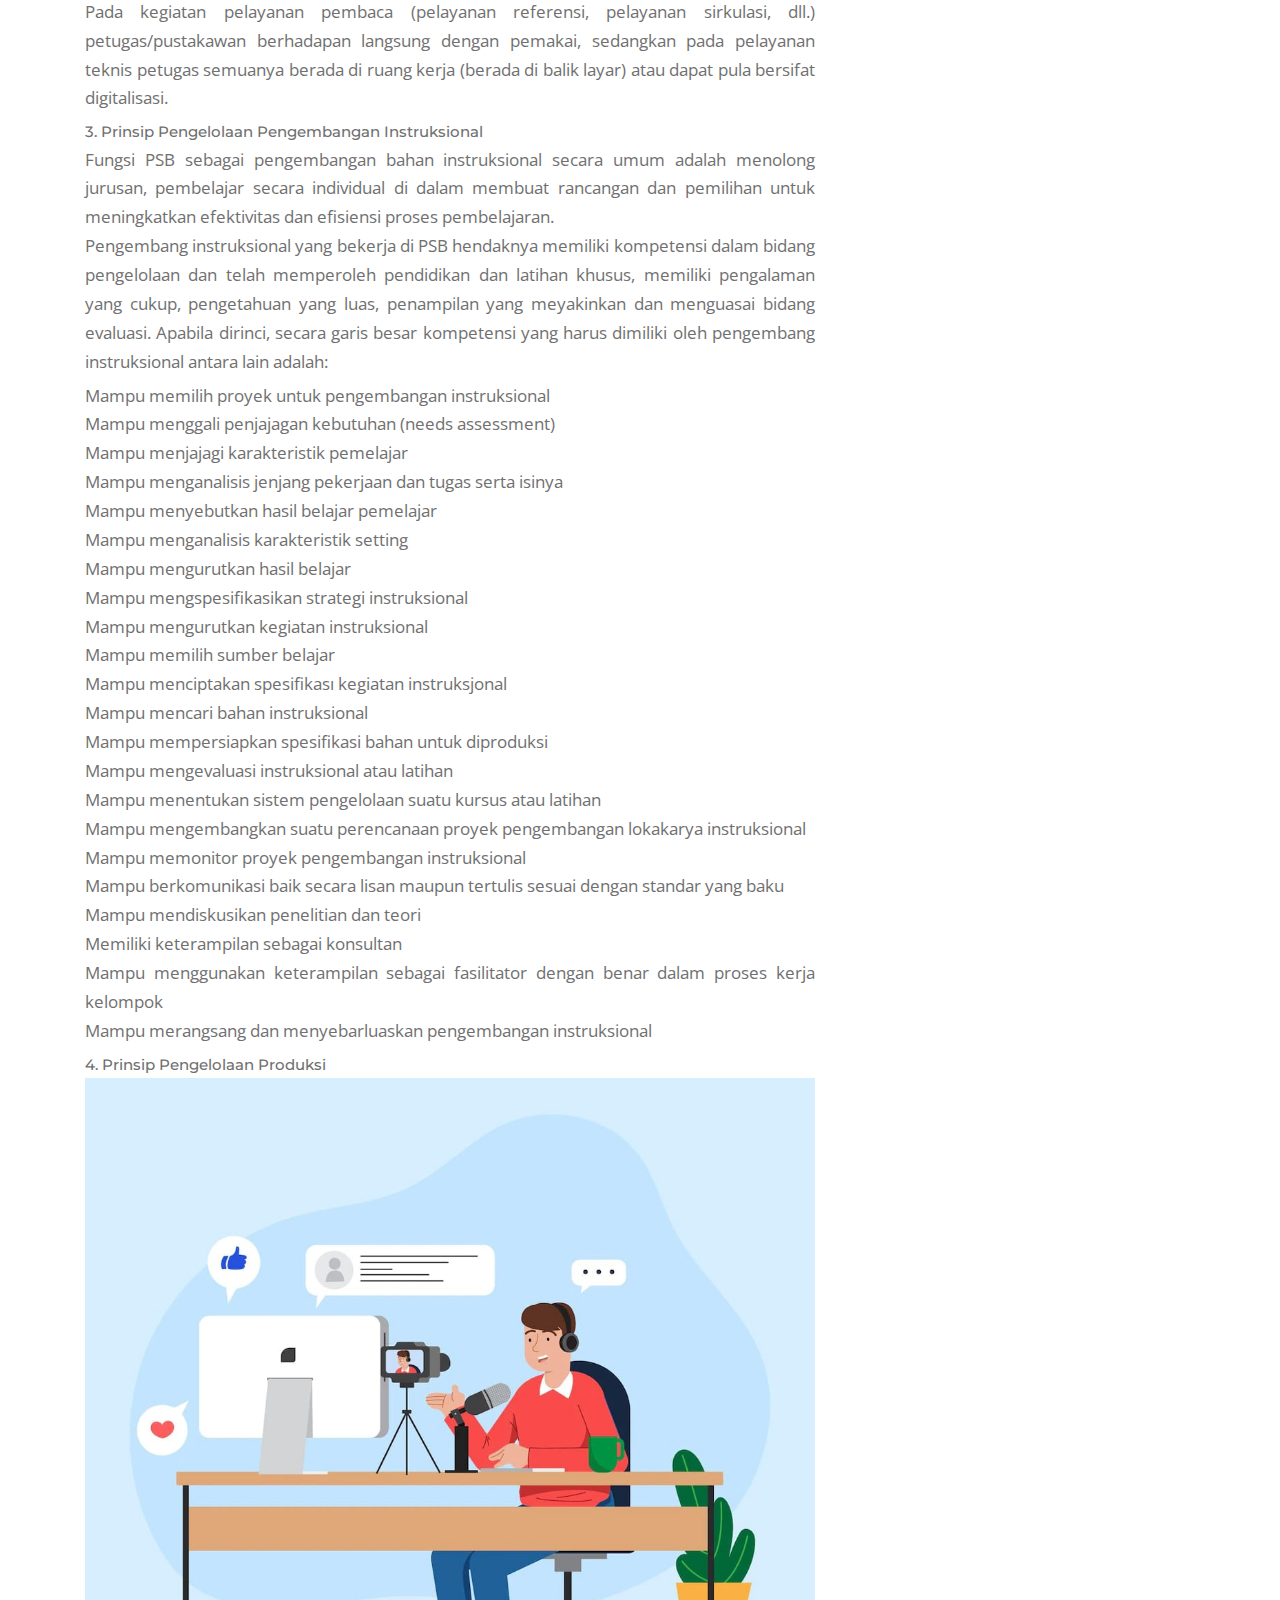
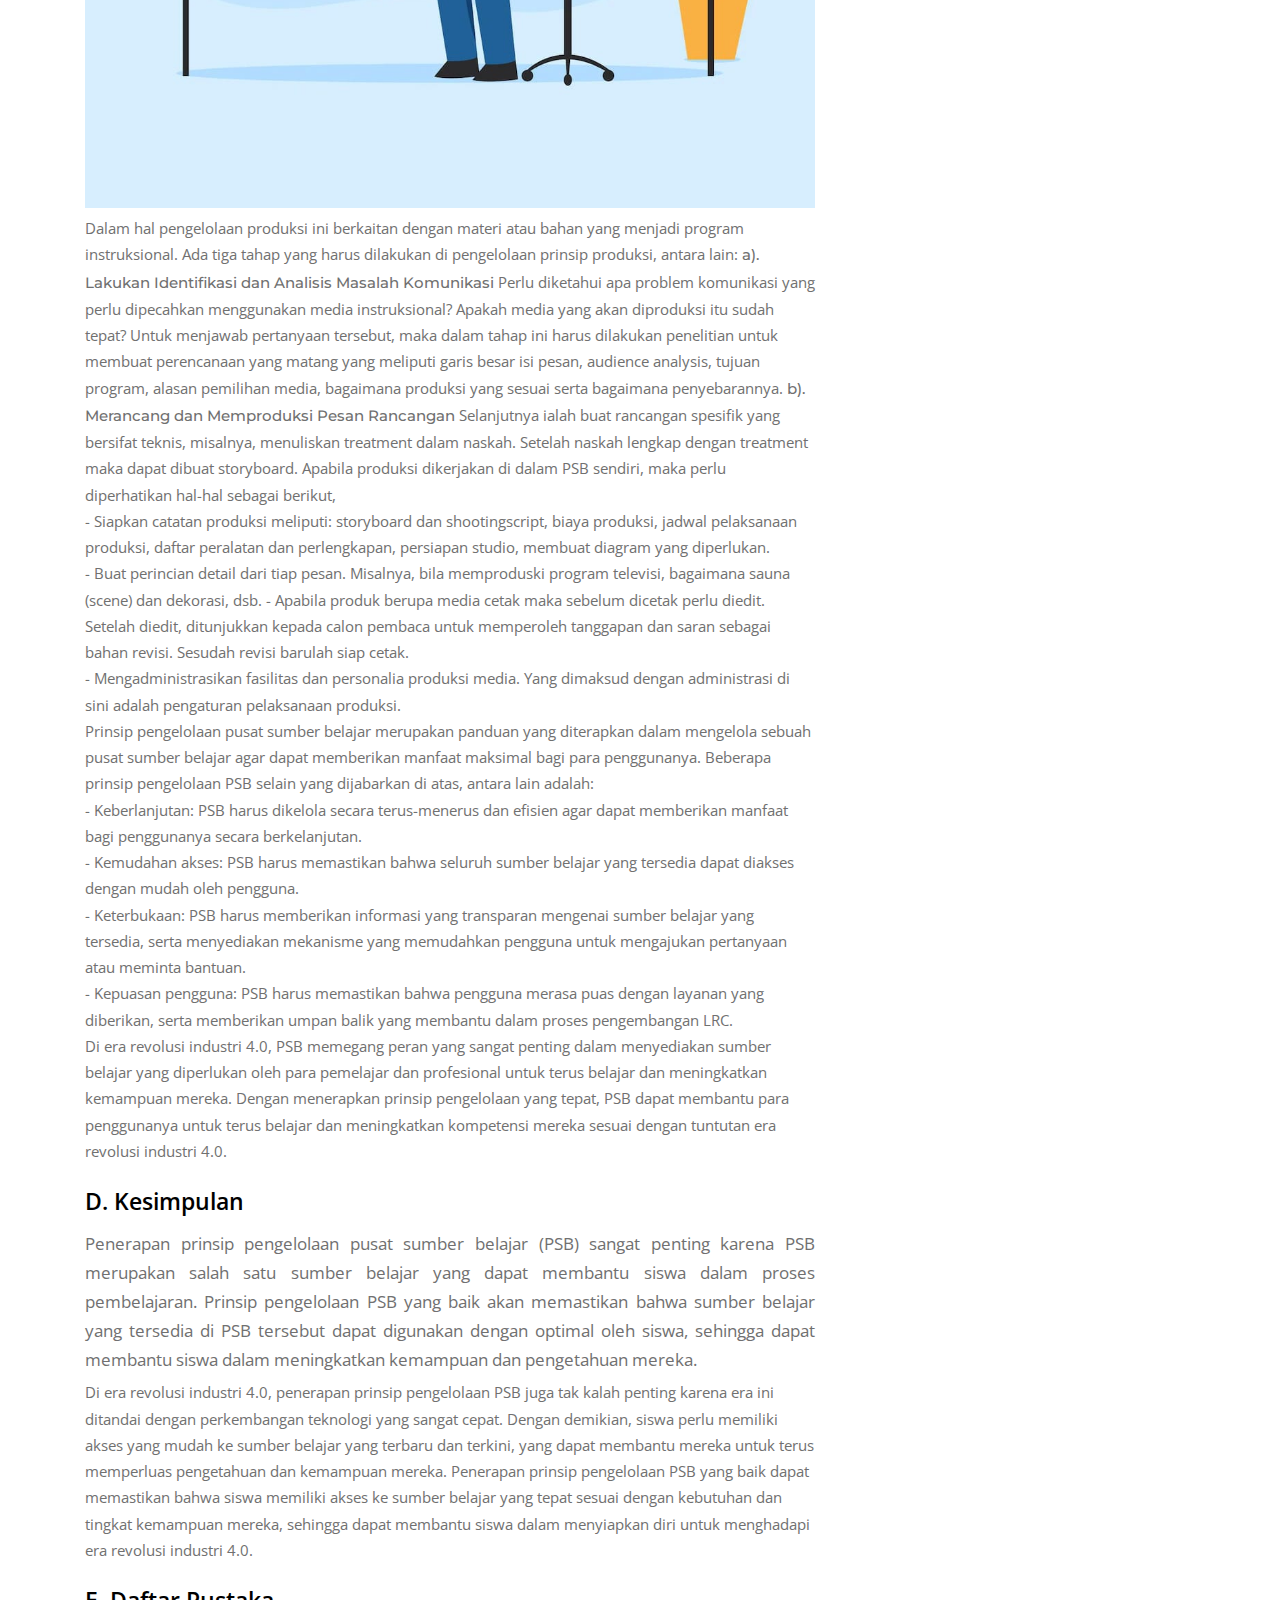
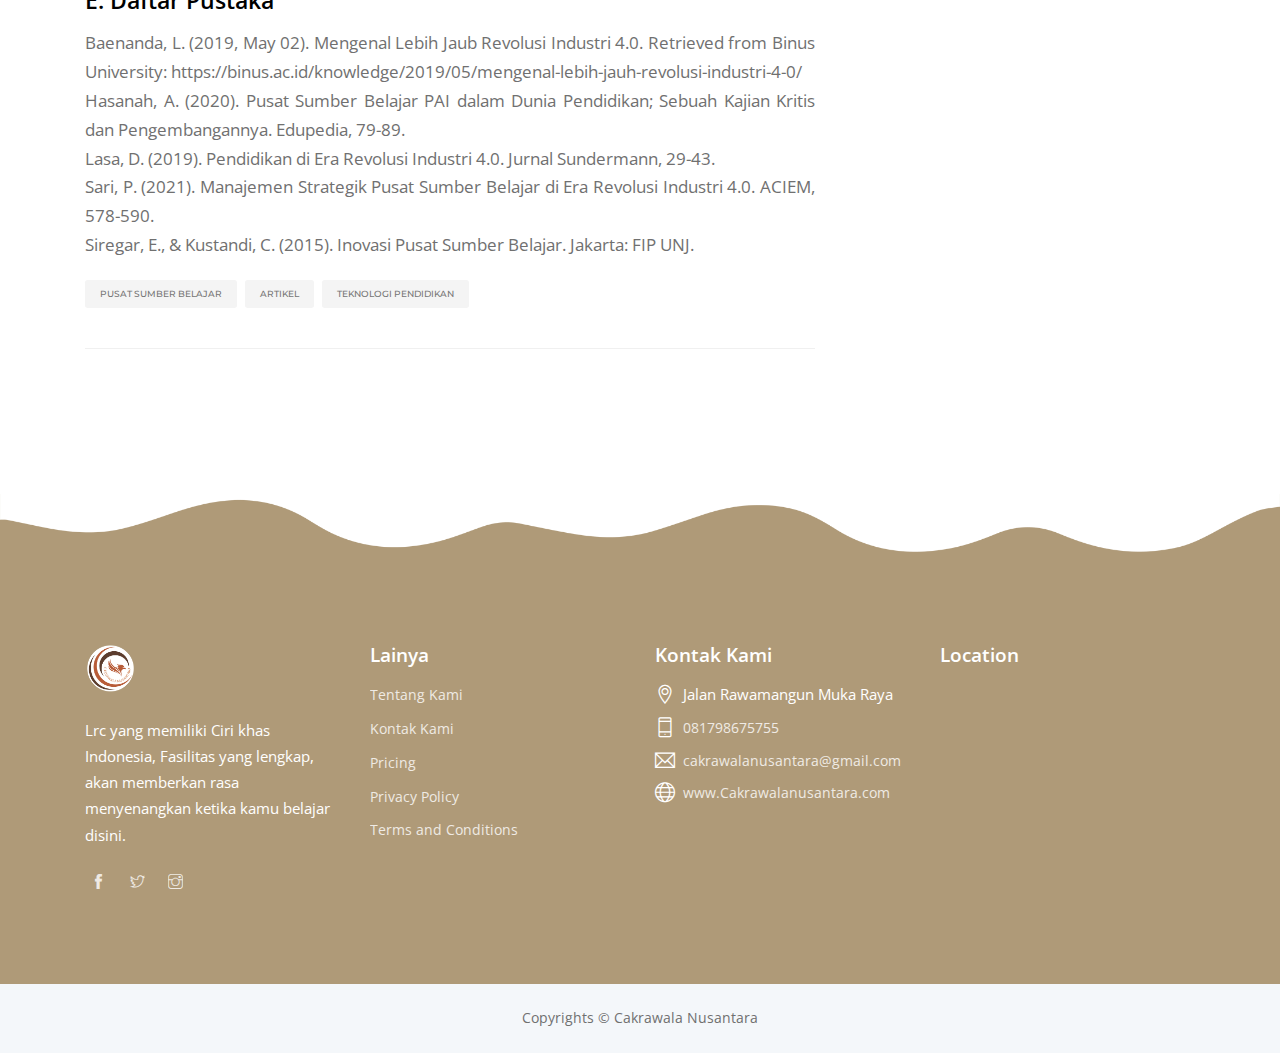
<file: prinsip-pengelolaan-pusat-sumber-belajar.html>
<!DOCTYPE html>
<html lang="en">
  <head>
    <meta charset="utf-8" />
    <meta http-equiv="X-UA-Compatible" content="IE=edge" />
    <meta
      name="viewport"
      content="width=device-width, initial-scale=1, shrink-to-fit=no"
    />

    <!-- SEO Meta description -->
    <meta
      name="description"
      content="Peranan Pusat Sumber Belajar dalam Memfasilitasi Siswa Memasuki Era Revolusi Industri 4.0"
    />
    <meta name="author" content="Sugeng" />

    <!-- OG Meta Tags to improve the way the post looks when you share the page on LinkedIn, Facebook, Google+ -->
    <meta property="og:site_name" content="" />
    <!-- website name -->
    <meta property="og:site" content="" />
    <!-- website link -->
    <meta property="og:title" content="" />
    <!-- title shown in the actual shared post -->
    <meta property="og:description" content="" />
    <!-- description shown in the actual shared post -->
    <meta property="og:image" content="" />
    <!-- image link, make sure it's jpg -->
    <meta property="og:url" content="" />
    <!-- where do you want your post to link to -->
    <meta property="og:type" content="article" />

    <!--title-->
    <title>
      PRINSIP-PRINSIP PENGELOLAAN PUSAT SUMBER BELAJAR SEBAGAI KUNCI UNTUK
      MEMFASILITASI SISWA MEMASUKI ERA REVOLUSI INDUSTRI 4.0
    </title>

    <!--favicon icon-->
    <link rel="icon" href="img/Logo.png" type="image/png" sizes="16x16" />

    <!--google fonts-->
    <link
      href="https://fonts.googleapis.com/css?family=Montserrat:400,500,600,700%7COpen+Sans&display=swap"
      rel="stylesheet"
    />

    <!--Bootstrap css-->
    <link rel="stylesheet" href="css/bootstrap.min.css" />
    <!--Magnific popup css-->
    <link rel="stylesheet" href="css/magnific-popup.css" />
    <!--Themify icon css-->
    <link rel="stylesheet" href="css/themify-icons.css" />
    <!--animated css-->
    <link rel="stylesheet" href="css/animate.min.css" />
    <!--ytplayer css-->
    <link rel="stylesheet" href="css/jquery.mb.YTPlayer.min.css" />
    <!--Owl carousel css-->
    <link rel="stylesheet" href="css/owl.carousel.min.css" />
    <link rel="stylesheet" href="css/owl.theme.default.min.css" />
    <!--custom css-->
    <link rel="stylesheet" href="css/style.css" />
    <!--responsive css-->
    <link rel="stylesheet" href="css/responsive.css" />
  </head>
  <body>
    <!--header section start-->
    <header class="header">
      <!--start navbar-->
      <nav class="navbar navbar-expand-lg fixed-top bg-transparent">
        <div class="container">
          <a class="navbar-brand" href="index.html"
            ><img src="img/Logo.png" width="50" alt="logo" class="img-fluid"
          /></a>
          <button
            class="navbar-toggler"
            type="button"
            data-toggle="collapse"
            data-target="#navbarSupportedContent"
            aria-controls="navbarSupportedContent"
            aria-expanded="false"
            aria-label="Toggle navigation"
          >
            <span class="ti-menu"></span>
          </button>

          <div
            class="collapse navbar-collapse main-menu"
            id="navbarSupportedContent"
          >
            <ul class="navbar-nav ml-auto">
              <li class="nav-item">
                <a class="nav-link page-scroll" href="index.html#beranda"
                  >Beranda</a
                >
              </li>
              <li class="nav-item">
                <a class="nav-link page-scroll" href="index.html#unggulan"
                  >Fasilitas Unggulan</a
                >
              </li>

              <li class="nav-item">
                <a class="nav-link page-scroll" href="index.html#tentang"
                  >Tentang</a
                >
              </li>

              <li class="nav-item dropdown">
                <a
                  class="nav-link page-scroll dropdown-toggle"
                  href="#"
                  id="navbarBlogPage"
                  role="button"
                  data-toggle="dropdown"
                  aria-haspopup="true"
                  aria-expanded="false"
                >
                  Fasilitas PSB
                </a>

                <div
                  class="dropdown-menu submenu"
                  aria-labelledby="navbarBlogPage"
                >
                  <a class="dropdown-item" href="lantai-1.html">Lantai 1</a>
                  <a class="dropdown-item" href="lantai-2.html">Lantai 2</a>
                  <a class="dropdown-item" href="lantai-3.html">lantai 3</a>
                </div>
              </li>

              <li class="nav-item">
                <a class="nav-link page-scroll" href="index.html#bantuan"
                  >Bantuan</a
                >
              </li>

              <li class="nav-item">
                <a class="nav-link page-scroll" href="index.html#team"
                  >Tim Pengembang</a
                >
              </li>
              <li class="nav-item">
                <a class="nav-link page-scroll" href="index.html#contact"
                  >Kontak</a
                >
              </li>
            </ul>
          </div>
        </div>
      </nav>
      <!--end navbar-->
    </header>
    <!--header section end-->

    <!--body content wrap start-->
    <div class="main">
      <!--header section start-->
      <section class="hero-section ptb-100 background-img">
        <div class="container">
          <div class="row justify-content-center">
            <div class="col-md-8 col-lg-7">
              <div
                class="page-header-content text-white text-center pt-sm-5 pt-md-5 pt-lg-0"
              >
                <h1 class="text-white mb-0">Artikel</h1>
                <div class="custom-breadcrumb">
                  <ol
                    class="breadcrumb d-inline-block bg-transparent list-inline py-0"
                  >
                    <li class="list-inline-item breadcrumb-item">
                      <a href="index.html">Home</a>
                    </li>

                    <li class="list-inline-item breadcrumb-item active">
                      Artikel
                    </li>
                  </ol>
                </div>
              </div>
            </div>
          </div>
        </div>
      </section>
      <!--header section end-->

      <!--blog section start-->
      <div class="module ptb-100">
        <div class="container">
          <div class="row">
            <div class="col-lg-8 col-md-8">
              <!-- Post-->
              <article class="post">
                <div class="post-preview">
                  <img src="img/judul.jpeg" alt="article" class="img-fluid" />
                </div>
                <div class="post-wrapper">
                  <div class="post-header">
                    <h1 class="post-title">
                      PRINSIP-PRINSIP PENGELOLAAN PUSAT SUMBER BELAJAR SEBAGAI
                      KUNCI UNTUK MEMFASILITASI SISWA MEMASUKI ERA REVOLUSI
                      INDUSTRI 4.0
                    </h1>
                    <ul class="post-meta">
                      <li>18 Desember 2022</li>
                      <li>
                        Ditulis Oleh :
                        <b>Lu’lu’ Usyifa</b> (1101620062)
                      </li>
                    </ul>
                  </div>
                  <div class="post-content">
                    <p>
                      Tugas Akhir Mata Kuliah: Pengelolaan Pusat Sumber Belajar
                      <br />
                      Dosen Pengampu: Dr. Khaerudin, M.Pd.
                    </p>
                    <h2 class="sub-menu">A. Latar Belakang</h2>
                    <p class="paragraf">
                      Era revolusi industri 4.0 telah menyapa kita sejak 2011
                      silam. Era ini dicetuskan pertama kali oleh sekelompok
                      perwakilan ahli berbagai bidang asal Jerman, tepatnya di
                      acara Hannover Trade Fair. Era revolusi industri 4.0
                      ditandai dengan meningkatnya konektivitas, kecerdasan
                      artifisial, interaksi dan perkembangan sistem digital,
                      serta virtual. Makin menipisnya batas antara manusia,
                      mesin, dan teknologi, jelas akan berpengaruh pada pelbagai
                      bidang aktivitas. Satu di antaranya ialah sistem
                      pendidikan di negara ini. Perkembangan teknologi tidak
                      dapat dihindari oleh siapa pun sehingga diperlukan
                      penyiapan sumber daya manusia (SDM) yang memadai agar siap
                      menyesuaikan dan mampu bersaing dalam skala global.
                    </p>
                    <p class="paragraf">
                      Setiap manusia, pada hakikatnya adalah seorang pemelajar.
                      Manusia telah menerima berbagai pengetahuan, keterampilan,
                      dan ajaran-ajaran untuk bersikap dari orang tua atau
                      pengasuhnya sejak lahir. Proses belajar berlangsung secara
                      kontinu dan kian bertambah seiring usianya. Belajar
                      merupakan kebutuhan dan kewajiban manusia untuk bisa
                      menjalani kehidupan sehingga di masa depan dirinya akan
                      memiliki kekuatan pengetahuan dan keterampilan untuk
                      mengambil peran dalam kehidupan.
                    </p>
                    <p class="paragraf">
                      Menyadari pentingnya belajar bagi setiap insan, maka perlu
                      diperhatikan pula keberadaan sumber belajarnya. Sebab,
                      dari sumber belajar itu manusia dapat melakukan proses
                      belajar. Sumber belajar adalah segala sesuatu, baik berupa
                      benda, data, fakta, ide, orang, dan sebagainya yang mampu
                      menimbulkan proses belajar. Sumber belajar yang efektif
                      menurut Perceival dan Ellington dalam Andi Prastowo, harus
                      memenuhi tiga syarat, yaitu: (1) tersedia dengan cepat,
                      (2) memungkinkan siswa memacu diri sendiri, (3) bersifat
                      individual.
                    </p>

                    <p class="paragraf">
                      Di era revolusi industri 4.0 ini, internet memberikan
                      kemungkinan bagi seseorang untuk terhubung dan mengakses
                      berbagai sumber belajar online yang dibutuhkan. Sumber
                      belajar digital membuat proses belajar bisa berlangsung di
                      mana dan kapan saja sesuai dengan kesiapan diri dan waktu
                      masing-masing pemelajar. Pembelajaran juga bisa bisa
                      terjadi dari tempat yang terpisah antara pengajar dan
                      pemelajar sehinnga kendala jarak dapat diatasi. Semua
                      terasa begitu fleksibel. Namun, untuk melakukan semua itu,
                      jelas membutuhkan sumber daya manusia yang memiliki
                      kualitas dan cakap dalam menggunakan teknologi informasi
                      dan komunikasi serta biaya untuk mengadakan perangkat
                      lunak maupun keras.
                    </p>

                    <p class="paragraf">
                      Tantangan perkembangan teknologi informasi dan komunikasi,
                      menurut Hasan Chabibie, berdampak penting bagi dunia
                      pendidikan. Meski ada pengaruh yang dapat mengganggu
                      tujuan pendidikan, seperti ketergantungan peserta didik
                      dalam menggunakan gawai elektronik dan maraknya konten
                      internet yang bertentangan dengan tujuan pendidikan, sisi
                      positif dari internet untuk menunjang proses pembelajaran
                      juga banyak. Oleh karenanya, inovasi teknologi sebaiknya
                      direspons oleh pelaku pendidikan, dari pemerintah, guru
                      hingga komunitas pendidik sebagai peluang strategis dunia
                      pendidikan untuk ditingkatkan kualitasnya.
                    </p>

                    <p class="paragraf">
                      Respons tersebut sangat terkait dengan kondisi sumber
                      belajar yang sesungguhnya ada dan dapat dimanfaatkan oleh
                      pemelajar. Sebab, meski kita sadari bahwa perkembangan
                      teknologi informasi dan komunikasi itu ada, namun belum
                      semua masyarakat Indonesia terutama peserta didik yang
                      melakukan proses belajarnya di sekolah, madrasah, bahkan
                      hingga perguruan tinggi bisa mengakses dengan mudah sumber
                      belajar yang dibutuhkan. Bahkan perpustakaan yang
                      dipandang sebagai tahapan yang sederhana dari pusat sumber
                      belajar, banyak yang terbengkalai. Minim pengelolaan dan
                      bahkan sepi pengunjung.
                    </p>

                    <p class="paragraf">
                      Pengelolaan pusat sumber belajar di berbagai jalur
                      pendidikan formal, nonformal, maupun di informal perlu
                      diperhatikan. Bagaimana agar pengelolaan sumber belajar
                      ini benar-benar bisa memberikan dukungan positif bagi
                      peningkatan kualitas SDM. Tidak hanya penyediaan sumber
                      belajar yang berkualitas, dalam bentuk koleksi cetak
                      maupun digital, tetapi juga ada upaya-upaya untuk
                      meningkatkan minat baca dan kebermanfaatannya secara
                      strategis. Sehingga, untuk mencapai semua itu diperlukan
                      perhatian lebih dalam menerapkan prinsip-prinsip
                      pengelolaan pusat sumber belajar secara utuh.
                    </p>

                    <h2 class="sub-menu mt-4">B. Masalah/Tujuan Pembahasan</h2>
                    <p class="paragraf">
                      Berdasarkan uraian tersebut, artikel ini dibuat untuk
                      memberikan gambaran bagaimana pusat sumber belajar dapat
                      memfasilitasi siswa di era revolusi industri 4.0 secara
                      maksimal dengan memperhatikan prinsip-prinsip pengelolaan
                      pusat sumber belajar.
                    </p>

                    <h2 class="sub-menu mt-4">
                      C. Kajian teori/konsep/pendapat ahli
                    </h2>
                    <b>A. Sumber Belajar dan Pusat Sumber Belajar</b>
                    <p class="paragraf">
                      Dalam beberapa literatur telah banyak yang mengulas apa
                      itu sumber belajar. Namun, secara umum sumber belajar
                      memiliki definisi sebagai segala sesuatu yang dapat
                      digunakan oleh siswa untuk meningkatkan pemahamannya serta
                      digunakan sebagai fasilitas pembelajaran baik itu berupa
                      data, manusia, atau benda. Di lain pihak, banyak tokoh
                      pendidikan yang menyebutkan bahwa segala sesuatu yang
                      dapat memungkinkan siswa untuk belajar, maka disebut
                      sebagai sumber belajar.
                    </p>
                    <p class="paragraf">
                      Adanya sumber belajar harus bisa dimanfaatkan oleh
                      siapapun dalam melaksanakan aktivitas pembelajaran. Dalam
                      hal ini termasuk peserta didik. Sumber belajar sepatutnya
                      tidak boleh dikotomikan dengan kehadiran peserta didik
                      sebagai subjek belajar, atau hanya peserta didik tertentu
                      yang dapat menggunakan sumber belajar. Terbaiknya adalah
                      bagaimana sumber belajar dapat dirasakan manfaat dan
                      kegunaannya oleh semua individu yang sedang atau inginn
                      melakukan pembelajaran. Oleh karena itu, seiring
                      berjalannya waktu agar sumber belajar dapat memfasilitasi
                      semua siswa saat belajar, maka hadirlah sebuah pusat
                      sumber belajar.
                    </p>
                    <p class="paragraf">
                      Sederhananya, kumpulan dari beberapa sumber belajar yang
                      terintegrasi disebut juga sebagai pusat sumber belajar.
                      Dikatakan sebagai pusat sumber belajar ketika didalamnya
                      terkumpul berbagai varian sumber belajar menjadi satu
                      kesatuan utuh sehingga dapat diakses atau digunakan oleh
                      siswa secara praktis dan efisien. Pusat sumber belajar
                      merupakan bentuk bangunan mulai dari yang sederhana sampai
                      yang rumit dan lengkap, yang dirancang dan diatur secara
                      khusus dengan tujuan menyimpan, merawat, mengembangkan dan
                      memenfaatkan koleksi sumber belajar dalam berbagai
                      bentuknya baik secara indibvidual maupun kelompok. PSB di
                      pandang sebagai suatu kegiatan yang terorganisasi, terdiri
                      dari direktur PSB, staf, peralatan dan bahan-bahan
                      pembelajaran yang ditempatkan dalam suatu lokasi yang
                      mempunyai fasilitas khusus untuk perencanaan, pemmbuatan,
                      penyajian, pengembangan dan pelayanan.
                    </p>
                    <p class="paragraf">
                      Demikian pula, adanya pusat sumber belajar diharapkan
                      dapat merangsang peserta didik agar menambah
                      pengetahuannya secara kreatif dan mandiri. Kualitas
                      pendidikan diharapkan tetap terus berkembang pesat melalui
                      kemudahan akses dalam memperoleh sumber-sumber belajar
                      yang dibutuhkan. Hal ini selaras dengan tujuan hadirnya
                      pusat sumber belajar yaitu untuk meningkatkan efektivitas
                      dan efisiensi aktivitas pembelajaran antara peserta didik
                      dan pendidik melalui upaya pengembangan instruksional.
                    </p>
                    <b>B. Era Revolusi Industri 4.0 </b>
                    <p class="paragraf">
                      Era revolusi industri 4.0 mengharuskan masyarakat
                      menggunakana jaringan internet untuk bisa berkomunikasi
                      dan terhubung satu sama lain. Konsep digitalisasi dalam
                      berbagai keperluan komunikasi sangat menonjol. Seperti
                      media-media komunikasi yang dulu dibuat tercetak, mulai
                      dibuat atau ditransformasi dalam bentuk digital. Termasuk
                      sumber-sumber belajar cetak, misalnya buku, poster, modul
                      pembelajaran, grafik, gambar dan sebagainya banyak yang
                      sudah dialihkan dalam bentuk digital. Perpustakaan yang
                      dulu menyediakan koleksi buku-buku cetak, kini dalam
                      perkembangan teknologi membuatnya perlu meningkatkan
                      koleksi dan pelayanan dalam bentuk digital.
                    </p>
                    <p class="paragraf">
                      Sebagaimana yang dikatakan oleh Nur Halimah Siahaan,
                      persiapan dalam menghadapi revolusi industri 4.0 ini
                      berawal dari kesiapan pembelajaran atau pelatihan
                      teknologi kepada sumber daya manusia khususnya tenaga
                      pendidik (dosen atau peneliti) agar terbentuk tenaga
                      pendidik yang kompetitif, handal, dan berdaya saing.
                      Pengajar, guru, dosen perlu meningkatkan kemampuannya dan
                      selalu bersemangat untuk mempelajari hal-hal baru agar
                      bisa menyelenggarakan proses pembelajaran yang berkualitas
                      dan tepat pada perkembangan yang dialami oleh peserta
                      didik. Keberadaan PSB diharapkan mampu memfasilitasi semua
                      itu.
                    </p>

                    <b
                      >C. Prinsip-prinsip Pengelolaan PSB di Era Revolusi
                      Industri 4.0</b
                    >
                    <p class="paragraf">
                      Pengembangan PSB dilakukan untuk mencapai tujuan
                      pembelajaran, sesuai dengan karakteristik peserta didik
                      dan memberikan kemudahan bagi peserta didik dalam belajar.
                      Dengan begitu orientasi mendasar pengembangan PSB ialah
                      pada peserta didik. Peningkatan kualitas pengajar melalui
                      PSB juga dilakukan dengan tujuan agar bisa
                      menyelenggarakan pembelajaran yang bermakna bagi peserta
                      didik. Untuk mengatasi permasalahan pengembangan tersebut
                      maka perlu diketahui beberapa prinsip yang mesti
                      diterapkan dalam pengelolaan PSB itu sendiri.
                    </p>

                    <p class="paragraf">
                      Prinsip-prinsip pengelolaan Pusat Sumber Belajar menurut
                      Dr. Eveline Siregar, M.Pd. dan Dr. Cecep Kustandi, M.pd.
                      dalam bukunya Inovasi Pusat Sumber Belajar adalah sebagai
                      berikut.
                    </p>

                    <b>1. Prinsip Pengelolaan Pusat Informasi </b>
                    <img src="img/prinsip-1.jpeg" alt="" class="img-fluid" />
                    <p>
                      Dalam membentuk suatu pusat informasi sebagai salah satu
                      kegiatan yang ada di dalam suatu Pusat Sumber Belajar,
                      maka dapat dirancang dengan menjawab beberapa pertanyaan -
                      berikut terlebih dahulu. <br />
                      - Informasi apa yang diperlukan?<br />
                      - Siapa yang memerlukannya?<br />
                      - Untuk apa diperlukan?<br />
                      - Apakah memang sering diperlukan?<br />
                      - Adakah informasi dalam bentuk cetakan atau dalam bentuk
                      media lainnya?<br />
                    </p>

                    <p class="paragraf">
                      Salah satu tugas penting jika ingin mengadakan pusat
                      informasi adalah membuat database. Database digunakan
                      untuk mengetahui bagaimana informasi diorganisasikan dan
                      dibentuk. Di Era revolusi industri 4.0 ini perlu diadakan
                      pergantian dari sistem manual ke sistem komputer. Mulai
                      dari sistem informasi PSB itu sendiri, pengolahan bahan
                      pustaka, pembuatan katalog dan memproses non-print
                      material, serta pengolahan bahan bukan buku.
                    </p>

                    <p class="paragraf">
                      Sebagai kesimpulan dapat dikatakan bahwa pertimbangan yang
                      paling utama adalah mengetahui cara kerja peralatan yang
                      ada dan dana yang tersedia serta mengetahui secara tepat
                      apa yang diharapkan dari sistem yang menggunakan peralatan
                      komputer tersebut.
                    </p>

                    <b>2. Prinsip Pengelolaan Pelayanan </b>
                    <img src="img/prinsip-2.jpeg" alt="" class="img-fluid" />
                    <p class="paragraf">
                      Pelayanan PSB adalah suatu kegiatan penyelesaian,
                      pengadaan, pembinaan koleksi serta pengaturan dan
                      penyampaian bahan pustaka kepada pengunjung/ pemakai
                      perpustakaan. Tiga karakteristik pelayanan yang harus
                      diperhatikan, antara lain:
                    </p>
                    <p class="paragraf">
                      - Mudah dimengerti. Menggunakan cara yang mudah dimengerti
                      oleh pengunjung atau pemakai maupun oleh petugas itu
                      sendiri. <br />
                      - Efisien dan ekonomis. Menggunakan peralatan atau
                      bahan-bahan pelengkap sesedikit mungkin macamnya. <br />
                      - Kelambatan yang minimal. Mengusahakan tidak adanya
                      kelambatan dalam melayani pemakai, jikalau ada hendaknya
                      diperkecil. <br />
                    </p>

                    <p class="paragraf">
                      Tujuan dari seluruh kegiatan pelayanan di sebuah PSB
                      adalah ingin menyampaikan jasa bantuan pemakaian bahan
                      pustaka kepada pemakai agar dapat dimanfaatkan
                      sebaik-baiknya. Pada kegiatan pelayanan pembaca (pelayanan
                      referensi, pelayanan sirkulasi, dll.) petugas/pustakawan
                      berhadapan langsung dengan pemakai, sedangkan pada
                      pelayanan teknis petugas semuanya berada di ruang kerja
                      (berada di balik layar) atau dapat pula bersifat
                      digitalisasi.
                    </p>

                    <b>3. Prinsip Pengelolaan Pengembangan Instruksional </b>

                    <p class="paragraf">
                      Fungsi PSB sebagai pengembangan bahan instruksional secara
                      umum adalah menolong jurusan, pembelajar secara individual
                      di dalam membuat rancangan dan pemilihan untuk
                      meningkatkan efektivitas dan efisiensi proses
                      pembelajaran. <br />
                      Pengembang instruksional yang bekerja di PSB hendaknya
                      memiliki kompetensi dalam bidang pengelolaan dan telah
                      memperoleh pendidikan dan latihan khusus, memiliki
                      pengalaman yang cukup, pengetahuan yang luas, penampilan
                      yang meyakinkan dan menguasai bidang evaluasi. Apabila
                      dirinci, secara garis besar kompetensi yang harus dimiliki
                      oleh pengembang instruksional antara lain adalah:
                    </p>

                    <p class="paragraf">
                      Mampu memilih proyek untuk pengembangan instruksional
                      <br />
                      Mampu menggali penjajagan kebutuhan (needs assessment)
                      <br />
                      Mampu menjajagi karakteristik pemelajar <br />
                      Mampu menganalisis jenjang pekerjaan dan tugas serta
                      isinya <br />
                      Mampu menyebutkan hasil belajar pemelajar <br />
                      Mampu menganalisis karakteristik setting <br />
                      Mampu mengurutkan hasil belajar<br />
                      Mampu mengspesifikasikan strategi instruksional<br />
                      Mampu mengurutkan kegiatan instruksional<br />
                      Mampu memilih sumber belajar<br />
                      Mampu menciptakan spesifikası kegiatan instruksjonal<br />
                      Mampu mencari bahan instruksional<br />
                      Mampu mempersiapkan spesifikasi bahan untuk diproduksi<br />
                      Mampu mengevaluasi instruksional atau latihan<br />
                      Mampu menentukan sistem pengelolaan suatu kursus atau
                      latihan<br />
                      Mampu mengembangkan suatu perencanaan proyek pengembangan
                      lokakarya instruksional<br />
                      Mampu memonitor proyek pengembangan instruksional<br />
                      Mampu berkomunikasi baik secara lisan maupun tertulis
                      sesuai dengan standar yang baku<br />
                      Mampu mendiskusikan penelitian dan teori<br />
                      Memiliki keterampilan sebagai konsultan<br />
                      Mampu menggunakan keterampilan sebagai fasilitator dengan
                      benar dalam proses kerja kelompok<br />
                      Mampu merangsang dan menyebarluaskan pengembangan
                      instruksional<br />
                    </p>

                    <b>4. Prinsip Pengelolaan Produksi</b>
                    <img src="img/prinsip-3.jpeg" alt="" class="img-fluid" />
                    <p>
                      Dalam hal pengelolaan produksi ini berkaitan dengan materi
                      atau bahan yang menjadi program instruksional. Ada tiga
                      tahap yang harus dilakukan di pengelolaan prinsip
                      produksi, antara lain:
                      <b
                        >a). Lakukan Identifikasi dan Analisis Masalah
                        Komunikasi</b
                      >
                      Perlu diketahui apa problem komunikasi yang perlu
                      dipecahkan menggunakan media instruksional? Apakah media
                      yang akan diproduksi itu sudah tepat? Untuk menjawab
                      pertanyaan tersebut, maka dalam tahap ini harus dilakukan
                      penelitian untuk membuat perencanaan yang matang yang
                      meliputi garis besar isi pesan, audience analysis, tujuan
                      program, alasan pemilihan media, bagaimana produksi yang
                      sesuai serta bagaimana penyebarannya.
                      <b>b). Merancang dan Memproduksi Pesan Rancangan</b>
                      Selanjutnya ialah buat rancangan spesifik yang bersifat
                      teknis, misalnya, menuliskan treatment dalam naskah.
                      Setelah naskah lengkap dengan treatment maka dapat dibuat
                      storyboard. Apabila produksi dikerjakan di dalam PSB
                      sendiri, maka perlu diperhatikan hal-hal sebagai berikut,
                      <br />
                      - Siapkan catatan produksi meliputi: storyboard dan
                      shootingscript, biaya produksi, jadwal pelaksanaan
                      produksi, daftar peralatan dan perlengkapan, persiapan
                      studio, membuat diagram yang diperlukan. <br />
                      - Buat perincian detail dari tiap pesan. Misalnya, bila
                      memproduski program televisi, bagaimana sauna (scene) dan
                      dekorasi, dsb. - Apabila produk berupa media cetak maka
                      sebelum dicetak perlu diedit. Setelah diedit, ditunjukkan
                      kepada calon pembaca untuk memperoleh tanggapan dan saran
                      sebagai bahan revisi. Sesudah revisi barulah siap cetak.
                      <br />
                      - Mengadministrasikan fasilitas dan personalia produksi
                      media. Yang dimaksud dengan administrasi di sini adalah
                      pengaturan pelaksanaan produksi. <br />
                      Prinsip pengelolaan pusat sumber belajar merupakan panduan
                      yang diterapkan dalam mengelola sebuah pusat sumber
                      belajar agar dapat memberikan manfaat maksimal bagi para
                      penggunanya. Beberapa prinsip pengelolaan PSB selain yang
                      dijabarkan di atas, antara lain adalah: <br />
                      - Keberlanjutan: PSB harus dikelola secara terus-menerus
                      dan efisien agar dapat memberikan manfaat bagi penggunanya
                      secara berkelanjutan. <br />
                      - Kemudahan akses: PSB harus memastikan bahwa seluruh
                      sumber belajar yang tersedia dapat diakses dengan mudah
                      oleh pengguna. <br />
                      - Keterbukaan: PSB harus memberikan informasi yang
                      transparan mengenai sumber belajar yang tersedia, serta
                      menyediakan mekanisme yang memudahkan pengguna untuk
                      mengajukan pertanyaan atau meminta bantuan. <br />
                      - Kepuasan pengguna: PSB harus memastikan bahwa pengguna
                      merasa puas dengan layanan yang diberikan, serta
                      memberikan umpan balik yang membantu dalam proses
                      pengembangan LRC. <br />
                      Di era revolusi industri 4.0, PSB memegang peran yang
                      sangat penting dalam menyediakan sumber belajar yang
                      diperlukan oleh para pemelajar dan profesional untuk terus
                      belajar dan meningkatkan kemampuan mereka. Dengan
                      menerapkan prinsip pengelolaan yang tepat, PSB dapat
                      membantu para penggunanya untuk terus belajar dan
                      meningkatkan kompetensi mereka sesuai dengan tuntutan era
                      revolusi industri 4.0.
                    </p>

                    <h2 class="sub-menu mt-4">D. Kesimpulan</h2>
                    <p class="paragraf">
                      Penerapan prinsip pengelolaan pusat sumber belajar (PSB)
                      sangat penting karena PSB merupakan salah satu sumber
                      belajar yang dapat membantu siswa dalam proses
                      pembelajaran. Prinsip pengelolaan PSB yang baik akan
                      memastikan bahwa sumber belajar yang tersedia di PSB
                      tersebut dapat digunakan dengan optimal oleh siswa,
                      sehingga dapat membantu siswa dalam meningkatkan kemampuan
                      dan pengetahuan mereka.
                    </p>

                    <p>
                      Di era revolusi industri 4.0, penerapan prinsip
                      pengelolaan PSB juga tak kalah penting karena era ini
                      ditandai dengan perkembangan teknologi yang sangat cepat.
                      Dengan demikian, siswa perlu memiliki akses yang mudah ke
                      sumber belajar yang terbaru dan terkini, yang dapat
                      membantu mereka untuk terus memperluas pengetahuan dan
                      kemampuan mereka. Penerapan prinsip pengelolaan PSB yang
                      baik dapat memastikan bahwa siswa memiliki akses ke sumber
                      belajar yang tepat sesuai dengan kebutuhan dan tingkat
                      kemampuan mereka, sehingga dapat membantu siswa dalam
                      menyiapkan diri untuk menghadapi era revolusi industri
                      4.0.
                    </p>

                    <h2 class="sub-menu mt-4">E. Daftar Pustaka</h2>
                    <p class="paragraf">
                      Baenanda, L. (2019, May 02). Mengenal Lebih Jaub Revolusi
                      Industri 4.0. Retrieved from Binus University:
                      https://binus.ac.id/knowledge/2019/05/mengenal-lebih-jauh-revolusi-industri-4-0/
                      <br />
                      Hasanah, A. (2020). Pusat Sumber Belajar PAI dalam Dunia
                      Pendidikan; Sebuah Kajian Kritis dan Pengembangannya.
                      Edupedia, 79-89. <br />
                      Lasa, D. (2019). Pendidikan di Era Revolusi Industri 4.0.
                      Jurnal Sundermann, 29-43. <br />
                      Sari, P. (2021). Manajemen Strategik Pusat Sumber Belajar
                      di Era Revolusi Industri 4.0. ACIEM, 578-590. <br />
                      Siregar, E., & Kustandi, C. (2015). Inovasi Pusat Sumber
                      Belajar. Jakarta: FIP UNJ.
                    </p>
                  </div>
                  <div class="post-footer">
                    <div class="post-tags">
                      <a href="#">Pusat Sumber Belajar</a><a href="#">Artikel</a
                      ><a href="#">Teknologi Pendidikan</a>
                    </div>
                  </div>
                </div>
              </article>
              <!-- Post end-->
            </div>
            <div class="col-lg-4 col-md-4">
              <div class="sidebar-right pl-4">
                <!-- Search widget-->
                <aside class="widget widget-search">
                  <form>
                    <input
                      class="form-control"
                      type="search"
                      placeholder="Type Search Words"
                    />
                    <button class="search-button" type="submit">
                      <span class="ti-search"></span>
                    </button>
                  </form>
                </aside>

                <!-- Categories widget-->
                <aside class="widget widget-categories">
                  <div class="widget-title">
                    <h6>Categories</h6>
                  </div>
                  <ul>
                    <li>
                      <a href="#"
                        >Pelatihan <span class="float-right">3</span></a
                      >
                    </li>
                    <li>
                      <a href="#"
                        >Pertunjukan <span class="float-right">4</span></a
                      >
                    </li>
                    <li>
                      <a href="#">Pameran <span class="float-right">2</span></a>
                    </li>
                    <li>
                      <a href="#"
                        >Fasilitas <span class="float-right">3</span></a
                      >
                    </li>
                  </ul>
                </aside>
              </div>
            </div>
          </div>
        </div>
      </div>
      <!--blog section end-->
    </div>
    <!--body content wrap end-->

    <!--shape image start-->
    <div class="shape-img subscribe-wrap">
      <img
        src="img/footer-top-shape.png"
        alt="footer shape"
        class="img-fluid"
      />
      <div class="container">
        <div class="row justify-content-center">
          <div class="col-md-6"></div>
        </div>
      </div>
    </div>
    <!--shape image end-->

    <!--footer section start-->
    <footer class="footer-section">
      <!--footer top start-->
      <div
        class="footer-top pt-150 pb-5 background-img-2"
        style="
          background: url('img/footer-bg.png') no-repeat center top / cover;
        "
      >
        <div class="container">
          <div class="row justify-content-between">
            <div class="col-lg-3 mb-3 mb-lg-0">
              <div class="footer-nav-wrap text-white">
                <img
                  src="img/Logo.png"
                  alt="footer logo"
                  width="50"
                  class="img-fluid mb-3"
                />
                <p>
                  Lrc yang memiliki Ciri khas Indonesia, Fasilitas yang lengkap,
                  akan memberkan rasa menyenangkan ketika kamu belajar disini.
                </p>

                <div class="social-list-wrap">
                  <ul class="social-list list-inline list-unstyled">
                    <li class="list-inline-item">
                      <a href="#" target="_blank" title="Facebook"
                        ><span class="ti-facebook"></span
                      ></a>
                    </li>
                    <li class="list-inline-item">
                      <a href="#" target="_blank" title="Twitter"
                        ><span class="ti-twitter"></span
                      ></a>
                    </li>
                    <li class="list-inline-item">
                      <a href="#" target="_blank" title="Instagram"
                        ><span class="ti-instagram"></span
                      ></a>
                    </li>
                  </ul>
                </div>
              </div>
            </div>
            <div class="col-lg-3 ml-auto mb-4 mb-lg-0">
              <div class="footer-nav-wrap text-white">
                <h5 class="mb-3 text-white">Lainya</h5>
                <ul class="list-unstyled">
                  <li class="mb-2"><a href="#">Tentang Kami</a></li>
                  <li class="mb-2"><a href="#">Kontak Kami</a></li>
                  <li class="mb-2"><a href="#">Pricing</a></li>
                  <li class="mb-2"><a href="#">Privacy Policy</a></li>
                  <li class="mb-2"><a href="#">Terms and Conditions</a></li>
                </ul>
              </div>
            </div>
            <div class="col-lg-3 ml-auto mb-4 mb-lg-0">
              <div class="footer-nav-wrap text-white">
                <h5 class="mb-3 text-white">Kontak Kami</h5>
                <ul class="list-unstyled support-list">
                  <li class="mb-2 d-flex align-items-center">
                    <span class="ti-location-pin mr-2"></span>
                    Jalan Rawamangun Muka Raya
                  </li>
                  <li class="mb-2 d-flex align-items-center">
                    <span class="ti-mobile mr-2"></span>
                    <a href="tel:+61283766284">081798675755</a>
                  </li>
                  <li class="mb-2 d-flex align-items-center">
                    <span class="ti-email mr-2"></span
                    ><a href="mailto:mail@example.com">
                      cakrawalanusantara@gmail.com</a
                    >
                  </li>
                  <li class="mb-2 d-flex align-items-center">
                    <span class="ti-world mr-2"></span
                    ><a href="#"> www.Cakrawalanusantara.com</a>
                  </li>
                </ul>
              </div>
            </div>
            <div class="col-lg-3">
              <div class="footer-nav-wrap text-white">
                <h5 class="mb-3 text-white">Location</h5>
                <iframe
                  src="https://www.google.com/maps/embed?pb=!1m18!1m12!1m3!1d3966.52395635084!2d106.87695755028611!3d-6.194382595493645!2m3!1f0!2f0!3f0!3m2!1i1024!2i768!4f13.1!3m3!1m2!1s0x2e69f4ed14403213%3A0x2412a91a0f6a01c8!2sJakarta%20State%20University!5e0!3m2!1sen!2sid!4v1669914767001!5m2!1sen!2sid"
                  width="300"
                  height="250"
                  style="border: 0"
                  allowfullscreen=""
                  loading="lazy"
                  referrerpolicy="no-referrer-when-downgrade"
                ></iframe>
              </div>
            </div>
          </div>
        </div>
      </div>
      <!--footer top end-->

      <!--footer copyright start-->
      <div class="footer-bottom gray-light-bg pt-4 pb-4">
        <div class="container">
          <div class="row text-center justify-content-center">
            <div class="col-md-6 col-lg-5">
              <p class="copyright-text pb-0 mb-0">
                Copyrights © Cakrawala Nusantara
              </p>
            </div>
          </div>
        </div>
      </div>
      <!--footer copyright end-->
    </footer>
    <!--footer section end-->

    <!--jQuery-->
    <script src="js/jquery-3.5.0.min.js"></script>
    <!--Popper js-->
    <script src="js/popper.min.js"></script>
    <!--Bootstrap js-->
    <script src="js/bootstrap.min.js"></script>
    <!--Magnific popup js-->
    <script src="js/jquery.magnific-popup.min.js"></script>
    <!--jquery easing js-->
    <script src="js/jquery.easing.min.js"></script>
    <!--jquery ytplayer js-->
    <script src="js/jquery.mb.YTPlayer.min.js"></script>
    <!--wow js-->
    <script src="js/wow.min.js"></script>
    <!--owl carousel js-->
    <script src="js/owl.carousel.min.js"></script>
    <!--countdown js-->
    <script src="js/jquery.countdown.min.js"></script>
    <!--custom js-->
    <script src="js/scripts.js"></script>
  </body>
</html>
</file>
<file: css/themify-icons.css>
@font-face {
	font-family: 'themify';
	src:url('../fonts/themify.eot?-fvbane');
	src:url('../fonts/themify.eot?#iefix-fvbane') format('embedded-opentype'),
		url('../fonts/themify.woff?-fvbane') format('woff'),
		url('../fonts/themify.ttf?-fvbane') format('truetype'),
		url('../fonts/themify.svg?-fvbane#themify') format('svg');
	font-weight: normal;
	font-style: normal;
}

[class^="ti-"], [class*=" ti-"] {
	font-family: 'themify';
	speak: none;
	font-style: normal;
	font-weight: normal;
	font-variant: normal;
	text-transform: none;
	line-height: 1;

	/* Better Font Rendering =========== */
	-webkit-font-smoothing: antialiased;
	-moz-osx-font-smoothing: grayscale;
}

.ti-wand:before {
	content: "\e600";
}
.ti-volume:before {
	content: "\e601";
}
.ti-user:before {
	content: "\e602";
}
.ti-unlock:before {
	content: "\e603";
}
.ti-unlink:before {
	content: "\e604";
}
.ti-trash:before {
	content: "\e605";
}
.ti-thought:before {
	content: "\e606";
}
.ti-target:before {
	content: "\e607";
}
.ti-tag:before {
	content: "\e608";
}
.ti-tablet:before {
	content: "\e609";
}
.ti-star:before {
	content: "\e60a";
}
.ti-spray:before {
	content: "\e60b";
}
.ti-signal:before {
	content: "\e60c";
}
.ti-shopping-cart:before {
	content: "\e60d";
}
.ti-shopping-cart-full:before {
	content: "\e60e";
}
.ti-settings:before {
	content: "\e60f";
}
.ti-search:before {
	content: "\e610";
}
.ti-zoom-in:before {
	content: "\e611";
}
.ti-zoom-out:before {
	content: "\e612";
}
.ti-cut:before {
	content: "\e613";
}
.ti-ruler:before {
	content: "\e614";
}
.ti-ruler-pencil:before {
	content: "\e615";
}
.ti-ruler-alt:before {
	content: "\e616";
}
.ti-bookmark:before {
	content: "\e617";
}
.ti-bookmark-alt:before {
	content: "\e618";
}
.ti-reload:before {
	content: "\e619";
}
.ti-plus:before {
	content: "\e61a";
}
.ti-pin:before {
	content: "\e61b";
}
.ti-pencil:before {
	content: "\e61c";
}
.ti-pencil-alt:before {
	content: "\e61d";
}
.ti-paint-roller:before {
	content: "\e61e";
}
.ti-paint-bucket:before {
	content: "\e61f";
}
.ti-na:before {
	content: "\e620";
}
.ti-mobile:before {
	content: "\e621";
}
.ti-minus:before {
	content: "\e622";
}
.ti-medall:before {
	content: "\e623";
}
.ti-medall-alt:before {
	content: "\e624";
}
.ti-marker:before {
	content: "\e625";
}
.ti-marker-alt:before {
	content: "\e626";
}
.ti-arrow-up:before {
	content: "\e627";
}
.ti-arrow-right:before {
	content: "\e628";
}
.ti-arrow-left:before {
	content: "\e629";
}
.ti-arrow-down:before {
	content: "\e62a";
}
.ti-lock:before {
	content: "\e62b";
}
.ti-location-arrow:before {
	content: "\e62c";
}
.ti-link:before {
	content: "\e62d";
}
.ti-layout:before {
	content: "\e62e";
}
.ti-layers:before {
	content: "\e62f";
}
.ti-layers-alt:before {
	content: "\e630";
}
.ti-key:before {
	content: "\e631";
}
.ti-import:before {
	content: "\e632";
}
.ti-image:before {
	content: "\e633";
}
.ti-heart:before {
	content: "\e634";
}
.ti-heart-broken:before {
	content: "\e635";
}
.ti-hand-stop:before {
	content: "\e636";
}
.ti-hand-open:before {
	content: "\e637";
}
.ti-hand-drag:before {
	content: "\e638";
}
.ti-folder:before {
	content: "\e639";
}
.ti-flag:before {
	content: "\e63a";
}
.ti-flag-alt:before {
	content: "\e63b";
}
.ti-flag-alt-2:before {
	content: "\e63c";
}
.ti-eye:before {
	content: "\e63d";
}
.ti-export:before {
	content: "\e63e";
}
.ti-exchange-vertical:before {
	content: "\e63f";
}
.ti-desktop:before {
	content: "\e640";
}
.ti-cup:before {
	content: "\e641";
}
.ti-crown:before {
	content: "\e642";
}
.ti-comments:before {
	content: "\e643";
}
.ti-comment:before {
	content: "\e644";
}
.ti-comment-alt:before {
	content: "\e645";
}
.ti-close:before {
	content: "\e646";
}
.ti-clip:before {
	content: "\e647";
}
.ti-angle-up:before {
	content: "\e648";
}
.ti-angle-right:before {
	content: "\e649";
}
.ti-angle-left:before {
	content: "\e64a";
}
.ti-angle-down:before {
	content: "\e64b";
}
.ti-check:before {
	content: "\e64c";
}
.ti-check-box:before {
	content: "\e64d";
}
.ti-camera:before {
	content: "\e64e";
}
.ti-announcement:before {
	content: "\e64f";
}
.ti-brush:before {
	content: "\e650";
}
.ti-briefcase:before {
	content: "\e651";
}
.ti-bolt:before {
	content: "\e652";
}
.ti-bolt-alt:before {
	content: "\e653";
}
.ti-blackboard:before {
	content: "\e654";
}
.ti-bag:before {
	content: "\e655";
}
.ti-move:before {
	content: "\e656";
}
.ti-arrows-vertical:before {
	content: "\e657";
}
.ti-arrows-horizontal:before {
	content: "\e658";
}
.ti-fullscreen:before {
	content: "\e659";
}
.ti-arrow-top-right:before {
	content: "\e65a";
}
.ti-arrow-top-left:before {
	content: "\e65b";
}
.ti-arrow-circle-up:before {
	content: "\e65c";
}
.ti-arrow-circle-right:before {
	content: "\e65d";
}
.ti-arrow-circle-left:before {
	content: "\e65e";
}
.ti-arrow-circle-down:before {
	content: "\e65f";
}
.ti-angle-double-up:before {
	content: "\e660";
}
.ti-angle-double-right:before {
	content: "\e661";
}
.ti-angle-double-left:before {
	content: "\e662";
}
.ti-angle-double-down:before {
	content: "\e663";
}
.ti-zip:before {
	content: "\e664";
}
.ti-world:before {
	content: "\e665";
}
.ti-wheelchair:before {
	content: "\e666";
}
.ti-view-list:before {
	content: "\e667";
}
.ti-view-list-alt:before {
	content: "\e668";
}
.ti-view-grid:before {
	content: "\e669";
}
.ti-uppercase:before {
	content: "\e66a";
}
.ti-upload:before {
	content: "\e66b";
}
.ti-underline:before {
	content: "\e66c";
}
.ti-truck:before {
	content: "\e66d";
}
.ti-timer:before {
	content: "\e66e";
}
.ti-ticket:before {
	content: "\e66f";
}
.ti-thumb-up:before {
	content: "\e670";
}
.ti-thumb-down:before {
	content: "\e671";
}
.ti-text:before {
	content: "\e672";
}
.ti-stats-up:before {
	content: "\e673";
}
.ti-stats-down:before {
	content: "\e674";
}
.ti-split-v:before {
	content: "\e675";
}
.ti-split-h:before {
	content: "\e676";
}
.ti-smallcap:before {
	content: "\e677";
}
.ti-shine:before {
	content: "\e678";
}
.ti-shift-right:before {
	content: "\e679";
}
.ti-shift-left:before {
	content: "\e67a";
}
.ti-shield:before {
	content: "\e67b";
}
.ti-notepad:before {
	content: "\e67c";
}
.ti-server:before {
	content: "\e67d";
}
.ti-quote-right:before {
	content: "\e67e";
}
.ti-quote-left:before {
	content: "\e67f";
}
.ti-pulse:before {
	content: "\e680";
}
.ti-printer:before {
	content: "\e681";
}
.ti-power-off:before {
	content: "\e682";
}
.ti-plug:before {
	content: "\e683";
}
.ti-pie-chart:before {
	content: "\e684";
}
.ti-paragraph:before {
	content: "\e685";
}
.ti-panel:before {
	content: "\e686";
}
.ti-package:before {
	content: "\e687";
}
.ti-music:before {
	content: "\e688";
}
.ti-music-alt:before {
	content: "\e689";
}
.ti-mouse:before {
	content: "\e68a";
}
.ti-mouse-alt:before {
	content: "\e68b";
}
.ti-money:before {
	content: "\e68c";
}
.ti-microphone:before {
	content: "\e68d";
}
.ti-menu:before {
	content: "\e68e";
}
.ti-menu-alt:before {
	content: "\e68f";
}
.ti-map:before {
	content: "\e690";
}
.ti-map-alt:before {
	content: "\e691";
}
.ti-loop:before {
	content: "\e692";
}
.ti-location-pin:before {
	content: "\e693";
}
.ti-list:before {
	content: "\e694";
}
.ti-light-bulb:before {
	content: "\e695";
}
.ti-Italic:before {
	content: "\e696";
}
.ti-info:before {
	content: "\e697";
}
.ti-infinite:before {
	content: "\e698";
}
.ti-id-badge:before {
	content: "\e699";
}
.ti-hummer:before {
	content: "\e69a";
}
.ti-home:before {
	content: "\e69b";
}
.ti-help:before {
	content: "\e69c";
}
.ti-headphone:before {
	content: "\e69d";
}
.ti-harddrives:before {
	content: "\e69e";
}
.ti-harddrive:before {
	content: "\e69f";
}
.ti-gift:before {
	content: "\e6a0";
}
.ti-game:before {
	content: "\e6a1";
}
.ti-filter:before {
	content: "\e6a2";
}
.ti-files:before {
	content: "\e6a3";
}
.ti-file:before {
	content: "\e6a4";
}
.ti-eraser:before {
	content: "\e6a5";
}
.ti-envelope:before {
	content: "\e6a6";
}
.ti-download:before {
	content: "\e6a7";
}
.ti-direction:before {
	content: "\e6a8";
}
.ti-direction-alt:before {
	content: "\e6a9";
}
.ti-dashboard:before {
	content: "\e6aa";
}
.ti-control-stop:before {
	content: "\e6ab";
}
.ti-control-shuffle:before {
	content: "\e6ac";
}
.ti-control-play:before {
	content: "\e6ad";
}
.ti-control-pause:before {
	content: "\e6ae";
}
.ti-control-forward:before {
	content: "\e6af";
}
.ti-control-backward:before {
	content: "\e6b0";
}
.ti-cloud:before {
	content: "\e6b1";
}
.ti-cloud-up:before {
	content: "\e6b2";
}
.ti-cloud-down:before {
	content: "\e6b3";
}
.ti-clipboard:before {
	content: "\e6b4";
}
.ti-car:before {
	content: "\e6b5";
}
.ti-calendar:before {
	content: "\e6b6";
}
.ti-book:before {
	content: "\e6b7";
}
.ti-bell:before {
	content: "\e6b8";
}
.ti-basketball:before {
	content: "\e6b9";
}
.ti-bar-chart:before {
	content: "\e6ba";
}
.ti-bar-chart-alt:before {
	content: "\e6bb";
}
.ti-back-right:before {
	content: "\e6bc";
}
.ti-back-left:before {
	content: "\e6bd";
}
.ti-arrows-corner:before {
	content: "\e6be";
}
.ti-archive:before {
	content: "\e6bf";
}
.ti-anchor:before {
	content: "\e6c0";
}
.ti-align-right:before {
	content: "\e6c1";
}
.ti-align-left:before {
	content: "\e6c2";
}
.ti-align-justify:before {
	content: "\e6c3";
}
.ti-align-center:before {
	content: "\e6c4";
}
.ti-alert:before {
	content: "\e6c5";
}
.ti-alarm-clock:before {
	content: "\e6c6";
}
.ti-agenda:before {
	content: "\e6c7";
}
.ti-write:before {
	content: "\e6c8";
}
.ti-window:before {
	content: "\e6c9";
}
.ti-widgetized:before {
	content: "\e6ca";
}
.ti-widget:before {
	content: "\e6cb";
}
.ti-widget-alt:before {
	content: "\e6cc";
}
.ti-wallet:before {
	content: "\e6cd";
}
.ti-video-clapper:before {
	content: "\e6ce";
}
.ti-video-camera:before {
	content: "\e6cf";
}
.ti-vector:before {
	content: "\e6d0";
}
.ti-themify-logo:before {
	content: "\e6d1";
}
.ti-themify-favicon:before {
	content: "\e6d2";
}
.ti-themify-favicon-alt:before {
	content: "\e6d3";
}
.ti-support:before {
	content: "\e6d4";
}
.ti-stamp:before {
	content: "\e6d5";
}
.ti-split-v-alt:before {
	content: "\e6d6";
}
.ti-slice:before {
	content: "\e6d7";
}
.ti-shortcode:before {
	content: "\e6d8";
}
.ti-shift-right-alt:before {
	content: "\e6d9";
}
.ti-shift-left-alt:before {
	content: "\e6da";
}
.ti-ruler-alt-2:before {
	content: "\e6db";
}
.ti-receipt:before {
	content: "\e6dc";
}
.ti-pin2:before {
	content: "\e6dd";
}
.ti-pin-alt:before {
	content: "\e6de";
}
.ti-pencil-alt2:before {
	content: "\e6df";
}
.ti-palette:before {
	content: "\e6e0";
}
.ti-more:before {
	content: "\e6e1";
}
.ti-more-alt:before {
	content: "\e6e2";
}
.ti-microphone-alt:before {
	content: "\e6e3";
}
.ti-magnet:before {
	content: "\e6e4";
}
.ti-line-double:before {
	content: "\e6e5";
}
.ti-line-dotted:before {
	content: "\e6e6";
}
.ti-line-dashed:before {
	content: "\e6e7";
}
.ti-layout-width-full:before {
	content: "\e6e8";
}
.ti-layout-width-default:before {
	content: "\e6e9";
}
.ti-layout-width-default-alt:before {
	content: "\e6ea";
}
.ti-layout-tab:before {
	content: "\e6eb";
}
.ti-layout-tab-window:before {
	content: "\e6ec";
}
.ti-layout-tab-v:before {
	content: "\e6ed";
}
.ti-layout-tab-min:before {
	content: "\e6ee";
}
.ti-layout-slider:before {
	content: "\e6ef";
}
.ti-layout-slider-alt:before {
	content: "\e6f0";
}
.ti-layout-sidebar-right:before {
	content: "\e6f1";
}
.ti-layout-sidebar-none:before {
	content: "\e6f2";
}
.ti-layout-sidebar-left:before {
	content: "\e6f3";
}
.ti-layout-placeholder:before {
	content: "\e6f4";
}
.ti-layout-menu:before {
	content: "\e6f5";
}
.ti-layout-menu-v:before {
	content: "\e6f6";
}
.ti-layout-menu-separated:before {
	content: "\e6f7";
}
.ti-layout-menu-full:before {
	content: "\e6f8";
}
.ti-layout-media-right-alt:before {
	content: "\e6f9";
}
.ti-layout-media-right:before {
	content: "\e6fa";
}
.ti-layout-media-overlay:before {
	content: "\e6fb";
}
.ti-layout-media-overlay-alt:before {
	content: "\e6fc";
}
.ti-layout-media-overlay-alt-2:before {
	content: "\e6fd";
}
.ti-layout-media-left-alt:before {
	content: "\e6fe";
}
.ti-layout-media-left:before {
	content: "\e6ff";
}
.ti-layout-media-center-alt:before {
	content: "\e700";
}
.ti-layout-media-center:before {
	content: "\e701";
}
.ti-layout-list-thumb:before {
	content: "\e702";
}
.ti-layout-list-thumb-alt:before {
	content: "\e703";
}
.ti-layout-list-post:before {
	content: "\e704";
}
.ti-layout-list-large-image:before {
	content: "\e705";
}
.ti-layout-line-solid:before {
	content: "\e706";
}
.ti-layout-grid4:before {
	content: "\e707";
}
.ti-layout-grid3:before {
	content: "\e708";
}
.ti-layout-grid2:before {
	content: "\e709";
}
.ti-layout-grid2-thumb:before {
	content: "\e70a";
}
.ti-layout-cta-right:before {
	content: "\e70b";
}
.ti-layout-cta-left:before {
	content: "\e70c";
}
.ti-layout-cta-center:before {
	content: "\e70d";
}
.ti-layout-cta-btn-right:before {
	content: "\e70e";
}
.ti-layout-cta-btn-left:before {
	content: "\e70f";
}
.ti-layout-column4:before {
	content: "\e710";
}
.ti-layout-column3:before {
	content: "\e711";
}
.ti-layout-column2:before {
	content: "\e712";
}
.ti-layout-accordion-separated:before {
	content: "\e713";
}
.ti-layout-accordion-merged:before {
	content: "\e714";
}
.ti-layout-accordion-list:before {
	content: "\e715";
}
.ti-ink-pen:before {
	content: "\e716";
}
.ti-info-alt:before {
	content: "\e717";
}
.ti-help-alt:before {
	content: "\e718";
}
.ti-headphone-alt:before {
	content: "\e719";
}
.ti-hand-point-up:before {
	content: "\e71a";
}
.ti-hand-point-right:before {
	content: "\e71b";
}
.ti-hand-point-left:before {
	content: "\e71c";
}
.ti-hand-point-down:before {
	content: "\e71d";
}
.ti-gallery:before {
	content: "\e71e";
}
.ti-face-smile:before {
	content: "\e71f";
}
.ti-face-sad:before {
	content: "\e720";
}
.ti-credit-card:before {
	content: "\e721";
}
.ti-control-skip-forward:before {
	content: "\e722";
}
.ti-control-skip-backward:before {
	content: "\e723";
}
.ti-control-record:before {
	content: "\e724";
}
.ti-control-eject:before {
	content: "\e725";
}
.ti-comments-smiley:before {
	content: "\e726";
}
.ti-brush-alt:before {
	content: "\e727";
}
.ti-youtube:before {
	content: "\e728";
}
.ti-vimeo:before {
	content: "\e729";
}
.ti-twitter:before {
	content: "\e72a";
}
.ti-time:before {
	content: "\e72b";
}
.ti-tumblr:before {
	content: "\e72c";
}
.ti-skype:before {
	content: "\e72d";
}
.ti-share:before {
	content: "\e72e";
}
.ti-share-alt:before {
	content: "\e72f";
}
.ti-rocket:before {
	content: "\e730";
}
.ti-pinterest:before {
	content: "\e731";
}
.ti-new-window:before {
	content: "\e732";
}
.ti-microsoft:before {
	content: "\e733";
}
.ti-list-ol:before {
	content: "\e734";
}
.ti-linkedin:before {
	content: "\e735";
}
.ti-layout-sidebar-2:before {
	content: "\e736";
}
.ti-layout-grid4-alt:before {
	content: "\e737";
}
.ti-layout-grid3-alt:before {
	content: "\e738";
}
.ti-layout-grid2-alt:before {
	content: "\e739";
}
.ti-layout-column4-alt:before {
	content: "\e73a";
}
.ti-layout-column3-alt:before {
	content: "\e73b";
}
.ti-layout-column2-alt:before {
	content: "\e73c";
}
.ti-instagram:before {
	content: "\e73d";
}
.ti-google:before {
	content: "\e73e";
}
.ti-github:before {
	content: "\e73f";
}
.ti-flickr:before {
	content: "\e740";
}
.ti-facebook:before {
	content: "\e741";
}
.ti-dropbox:before {
	content: "\e742";
}
.ti-dribbble:before {
	content: "\e743";
}
.ti-apple:before {
	content: "\e744";
}
.ti-android:before {
	content: "\e745";
}
.ti-save:before {
	content: "\e746";
}
.ti-save-alt:before {
	content: "\e747";
}
.ti-yahoo:before {
	content: "\e748";
}
.ti-wordpress:before {
	content: "\e749";
}
.ti-vimeo-alt:before {
	content: "\e74a";
}
.ti-twitter-alt:before {
	content: "\e74b";
}
.ti-tumblr-alt:before {
	content: "\e74c";
}
.ti-trello:before {
	content: "\e74d";
}
.ti-stack-overflow:before {
	content: "\e74e";
}
.ti-soundcloud:before {
	content: "\e74f";
}
.ti-sharethis:before {
	content: "\e750";
}
.ti-sharethis-alt:before {
	content: "\e751";
}
.ti-reddit:before {
	content: "\e752";
}
.ti-pinterest-alt:before {
	content: "\e753";
}
.ti-microsoft-alt:before {
	content: "\e754";
}
.ti-linux:before {
	content: "\e755";
}
.ti-jsfiddle:before {
	content: "\e756";
}
.ti-joomla:before {
	content: "\e757";
}
.ti-html5:before {
	content: "\e758";
}
.ti-flickr-alt:before {
	content: "\e759";
}
.ti-email:before {
	content: "\e75a";
}
.ti-drupal:before {
	content: "\e75b";
}
.ti-dropbox-alt:before {
	content: "\e75c";
}
.ti-css3:before {
	content: "\e75d";
}
.ti-rss:before {
	content: "\e75e";
}
.ti-rss-alt:before {
	content: "\e75f";
}
</file>
<file: css/style.css>
/*================
 Template Name: AppCo App Landing Page Template
 Description: AppCo is app and product landing page template.
 Version: 1.0
 Author: https://themeforest.net/user/themetags
=======================*/

/*TABLE OF CONTENTS*/
/*=====================
01. RESET CSS
02. BASE TYPOGRAPHY
03. PRE DEFINE CLASS CSS
04. HEADER CSS
05. HERO SECTION CSS
06. PROMO SECTION CSS
07. ABOUT US CSS
08. FEATURE SECTION CSS
09. VIDEO PROMO CSS
10. COUNTER CSS
11. PRICING CSS
12. TESTIMONIAL CSS
13. CONTACT FORM CSS
14. FOOTER CSS
=======================*/

/* -----------------------------------------
			   01. RESET CSS
-------------------------------------------- */

/* http://meyerweb.com/eric/tools/css/reset/
   v2.0 | 20110126
   License: none (public domain)
*/

html,
body,
div,
span,
applet,
object,
iframe,
h1,
h2,
h3,
h4,
h5,
h6,
p,
blockquote,
pre,
a,
abbr,
acronym,
address,
big,
cite,
code,
del,
dfn,
em,
img,
ins,
kbd,
q,
s,
samp,
small,
strike,
strong,
sub,
sup,
tt,
var,
b,
u,
i,
center,
dl,
dt,
dd,
ol,
ul,
li,
fieldset,
form,
label,
legend,
table,
caption,
tbody,
tfoot,
thead,
tr,
th,
td,
article,
aside,
canvas,
details,
embed,
figure,
figcaption,
footer,
header,
hgroup,
menu,
nav,
output,
ruby,
section,
summary,
time,
mark,
audio,
video {
  margin: 0;
  padding: 0;
  border: 0;
  font-size: 100%;
  font: inherit;
  vertical-align: baseline;
}

/* HTML5 display-role reset for older browsers */
article,
aside,
details,
figcaption,
figure,
footer,
header,
hgroup,
menu,
nav,
section {
  display: block;
}

body {
  line-height: 1;
}

ol,
ul {
  list-style: none;
}

blockquote,
q {
  quotes: none;
}

blockquote:before,
blockquote:after,
q:before,
q:after {
  content: "";
  content: none;
}

table {
  border-collapse: collapse;
  border-spacing: 0;
}
html {
  overflow-y: scroll;
  font-size: 15px;
}

/* -----------------------------------------
           02. BASE TYPOGRAPHY
-------------------------------------------- */

body,
h1,
.h1,
h2,
.h2,
h3,
.h3,
h4,
.h4,
h5,
.h5,
h6,
.h6,
p,
.navbar,
.brand,
.btn,
.btn-simple,
a,
.td-name,
td {
  -moz-osx-font-smoothing: grayscale;
  -webkit-font-smoothing: antialiased;
}

body {
  background-color: #ffffff;
  font-family: "Open Sans", sans-serif;
  font-size: 1rem;
  color: #707070;
  font-weight: 400;
  line-height: 1.75;
}

p {
  margin-bottom: 1.25em;
}

h1,
h2,
h3,
h4,
h5 {
  margin: 0 0 1rem;
  font-family: "Jawa Palsu", "Open Sans";
  font-weight: 600;
  line-height: 1.21;
  color: initial;
}

h1 {
  margin-top: 0;
  font-size: 3.052em;
}

h2 {
  font-size: 2.441em;
}

h2.sub-menu {
  font-size: 1.563em;
}

h3 {
  font-size: 1.953em;
}

h4 {
  font-size: 1.563em;
}

h5 {
  font-size: 1.25em;
}

p.paragraf {
  text-align: justify;
  font-size: 1.1rem;
}

li.paragraf {
  text-align: left;
  font-size: 1.1rem;
}

small,
.text_small {
  font-size: 0.8em;
}
a {
  text-decoration: none !important;
  background-color: transparent;
  transition: all 0.3s ease-in-out;
}
strong,
b {
  font-weight: 500;
  font-family: "Montserrat", sans-serif;
}
.badge {
  display: inline;
  padding: 0.25rem 0.5rem;
  font-size: 80%;
  font-weight: 700;
  font-family: "Montserrat", sans-serif;
  line-height: 1;
  text-align: center;
  white-space: nowrap;
  vertical-align: baseline;
  border-radius: 0.375rem;
  transition: color 0.15s ease-in-out, background-color 0.15s ease-in-out,
    border-color 0.15s ease-in-out, box-shadow 0.15s ease-in-out;
}
.badge-pill {
  padding-right: 0.875em;
  padding-left: 0.875em;
  border-radius: 50rem;
}
/*========================================
        03. PRE DEFINE CLASS CSS
==========================================*/
.ptb-100 {
  padding: 100px 0;
}
.pt-100 {
  padding-top: 100px;
}
.pt-150 {
  padding-top: 150px;
}
.pb-100 {
  padding-bottom: 100px;
}
.mt--120 {
  margin-top: -120px;
}
.gray-light-bg {
  background: #f4f7fa;
}
.primary-bg {
  background: #5c3d2e;
}
.secondary-bg {
  background: #b85c38;
}
.color-primary {
  color: #5c3d2e;
}
.color-secondary {
  color: #b85c38;
}
.white-bg {
  background: #ffffff;
}

.bg-color-1 {
  background: #399fb6;
}
.bg-color-2 {
  background: #0ba077;
}
.bg-color-3 {
  background: #6582ed;
}
.bg-color-4 {
  background: #399fb6;
}

.icon-color-1 {
  background: #efdff7;
  color: #b17cc6;
}
.icon-color-2 {
  background-color: #c6e6fd;
  color: #63b0e3;
}
.icon-color-3 {
  background-color: #efe3e3;
  color: #ed7265;
}
.icon-color-4 {
  background-color: #ddedea;
  color: #45d7ba;
}
.icon-color-5 {
  background-color: #ffe0e3;
  color: #bd2130;
}
.icon-color-6 {
  background-color: #e2e8ff;
  color: #6582ed;
}

.outline-btn,
.solid-btn,
.primary-solid-btn {
  padding: 10px 25px;
  font-family: "Open Sans", sans-serif;
}

.primary-solid-btn {
  border-color: #202877;
  background: #202877;
  color: #ffffff;
}
.primary-solid-btn:hover {
  background: transparent;
  color: #081d43;
  border-color: #081d43;
}
.solid-btn {
  color: #fff;
  -webkit-box-shadow: 0 20px 30px 0 rgba(67, 37, 204, 0.2);
  box-shadow: 0 20px 30px 0 rgba(67, 37, 204, 0.2);
  background: #6730e3;
  border: 2px solid #6730e3;
  border-radius: 30px;
}

.solid-btn:hover {
  background: transparent;
  color: #202877;
  -webkit-box-shadow: none;
  box-shadow: none;
}

.outline-btn {
  border-radius: 30px;
  color: #6730e3;
  display: inline-block;
  border: 2px solid #6730e3;
}
.outline-btn:hover {
  color: #fff;
  background: #6730e3;
  -webkit-box-shadow: 0 20px 30px 0 rgba(67, 37, 204, 0.2);
  box-shadow: 0 20px 30px 0 rgba(67, 37, 204, 0.2);
}

.primary-bg h1,
.primary-bg p {
  color: #fff;
}
.white-bg h1,
.white-bg p {
  color: inherit;
}
.google-play-btn,
.app-store-btn {
  padding: 12px 30px;
  font-family: "Montserrat", sans-serif;
  font-weight: 700;
}
.google-play-btn {
  background: #ffffff;
  border-color: #ffffff;
  color: #6730e3;
  border-radius: 30px;
}
.google-play-btn:hover {
  background: transparent;
  color: #ffffff;
}
.app-store-btn {
  border-radius: 30px;
  color: #ffffff;
  border-color: #ffffff;
}
.app-store-btn:hover {
  background: #ffffff;
  color: #6730e3;
}

/*form field css*/
.form-control {
  border-color: #ebebeb;
  padding: 0.975rem 0.85rem;
  height: calc(2.98em + 0.75rem + 2px);
}
.form-control:focus {
  outline: none;
  box-shadow: none;
}

input[type]::-webkit-input-placeholder,
textarea::-webkit-input-placeholder,
select::-webkit-input-placeholder,
select.form-control.has-value {
  color: #b1b1b1 !important;
  font-size: 13px;
}

input[type]:-moz-placeholder,
textarea:-moz-placeholder,
select:-moz-placeholder,
select.form-control.has-value {
  /* Firefox 18- */
  color: #b1b1b1;
  font-size: 13px;
}

input[type]::-moz-placeholder,
textarea::-moz-placeholder,
select::-moz-placeholder,
select.form-control.has-value {
  /* Firefox 19+ */
  color: #b1b1b1;
  font-size: 13px;
}

input[type]:-ms-input-placeholder,
textarea:-ms-input-placeholder,
select:-ms-input-placeholder,
select.form-control.has-value {
  color: #b1b1b1;
  font-size: 13px;
}

.section-heading h2 span {
  font-weight: 400;
  font-size: 2rem;
}

/*=========================================
            04. HEADER CSS
============================================*/
.main-menu {
  position: inherit;
  top: inherit;
  left: inherit;
  right: inherit;
  width: auto;
  height: auto;
  transition: all 0.3s ease-in-out;
}
.main-menu ul {
  text-align: left;
  padding: 0;
  margin: 0;
}
.main-menu ul li {
  padding: 15px 0;
}
.main-menu ul li a span.badge.custom-nav-badge {
  position: absolute;
  top: 0;
  right: -15px;
}
.main-menu ul > li a {
  margin: 0 0 0 20px;
  font-size: 14px;
  color: #363232;
  display: block;
  font-weight: 400;
  background-color: transparent;
  border-radius: 0;
  padding: 0;
}
.main-menu ul > li .submenu {
  width: 250px;
  background-color: #f4f7fa;
  border: 1px solid #ebebeb;
  border-radius: 4px;
  position: absolute;
  top: 55px;
  left: -4.2em;
  right: 0;
  visibility: hidden;
  opacity: 0;
  transition: all 0.3s ease-in-out;
  transform: rotateX(-90deg) rotateY(0);
  transform-origin: 0 0;
  -webkit-box-shadow: 0 2px 8px rgba(0, 0, 0, 0.12);
  box-shadow: 0 2px 8px rgba(0, 0, 0, 0.12);
}
.main-menu ul > li .submenu.dropdown-menu {
  margin: 0;
  padding: 0;
}
.main-menu ul > li:hover .submenu {
  visibility: visible;
  opacity: 1;
  transform: rotateX(0) rotateY(0);
}
.dropdown:hover > .dropdown-menu {
  display: block;
}

.dropdown > .dropdown-toggle:active {
  pointer-events: none;
}
.main-menu ul > li .submenu > a {
  display: block;
  padding: 7px 15px;
  margin: 0;
  color: #363232;
}
.main-menu ul > li .submenu > a:hover {
  background: #ebebeb;
}
.main-menu ul > li .submenu > a:active {
  background: inherit;
}
.main-menu ul > li .submenu:before,
.main-menu ul > li .submenu:after {
  content: "";
  height: 0;
  width: 0;
  position: absolute;
  pointer-events: none;
  border: 12px solid transparent;
  border-bottom: 12px solid #f4f7fa;
  top: -25px;
  left: calc(50% - 12px);
}
.main-menu ul li.dropdown .dropdown-toggle::after {
  position: relative;
  top: 2px;
}
.navbar-brand {
  font-size: inherit;
  height: auto;
  padding: 0;
  margin-bottom: -8px;
}
.navbar-toggler {
  background: transparent;
  padding: 0.5rem 0.75rem;
  font-size: inherit;
  transition: all 0.3s ease-in-out;
}

.navbar-toggler span {
  color: #ffffff;
  opacity: 0.8;
  font-size: 17px;
}
.navbar-toggler:focus,
.navbar-toggler:hover {
  outline: none;
  opacity: 1;
}
.custom-nav ul li a {
  color: #fafafa;
  opacity: 0.8;
}
.affix {
  background-color: #202877;
  -webkit-transition: padding 0.2s ease-out;
  -moz-transition: padding 0.2s ease-out;
  -o-transition: padding 0.2s ease-out;
  transition: padding 0.2s ease-out;
}
.white-bg.affix,
.custom-nav.affix {
  background: #ffffff;
  border-bottom: 1px solid #ebebeb;
}

.white-bg.affix ul li a {
  color: #081d43 !important;
  opacity: 0.8;
}
.white-bg.custom-nav ul li a:hover {
  opacity: 1;
}
.bg-transparent ul li a {
  color: #ffffff;
  opacity: 0.8;
}
.bg-transparent ul li a:hover,
.white-bg.affix ul li a:hover {
  opacity: 1;
}
.bg-transparent.affix {
  background-image: linear-gradient(
    to right,
    rgb(137 90 68),
    rgb(224 192 152)
  ) !important;
}
.navbar {
  transition: all 0.3s ease-in-out;
}
@media (min-width: 320px) and (max-width: 992px) {
  .navbar {
    background: #9b6e55 !important;
    padding: 0.95rem 1rem;
  }

  .white-bg.affix,
  .custom-nav.affix,
  .navbar.white-bg {
    background: #ffffff !important;
    border-bottom: 1px solid #ebebeb;
  }
  .white-bg.custom-nav ul li a,
  .custom-nav ul li a {
    color: #081d43 !important;
  }
  .white-bg.navbar .navbar-toggler span {
    color: #202877;
  }

  .main-menu ul > li .submenu {
    left: 0;
    top: 10px;
    position: relative;
  }
  .main-menu ul li {
    padding: 15px 0 0;
  }
  .main-menu ul > li a {
    margin: 0;
  }
  .main-menu ul > li .submenu:before,
  .main-menu ul > li .submenu:after {
    left: 15px;
  }

  .ptb-100 {
    padding: 55px 0;
  }
  .pt-100 {
    padding-top: 55px;
  }
  .pb-100 {
    padding-bottom: 55px;
  }
}

@media (min-width: 992px) {
  .navbar {
    border-bottom: 1px solid rgba(0, 0, 0, 0);
    background: transparent;
    -o-transition: border-bottom 0.3s ease-in-out, background 0.3s ease-in-out,
      padding 0.3s ease-in-out;
    -webkit-transition: border-bottom 0.3s ease-in-out,
      background 0.3s ease-in-out, padding 0.3s ease-in-out;
    -moz-transition: border-bottom 0.3s ease-in-out, background 0.3s ease-in-out,
      padding 0.3s ease-in-out;
    transition: border-bottom 0.3s ease-in-out, background 0.3s ease-in-out,
      padding 0.3s ease-in-out;
    -webkit-backface-visibility: hidden;
  }
}

/*=========================================
            05. HERO SECTION CSS
============================================*/
.hero-animation-img,
.hero-content-left {
  position: relative;
  z-index: 2;
}

.hero-content-left h1 {
  font-weight: 500;
  font-size: 42px;
  line-height: 60px;
}
.hero-content-left h1 span {
  font-weight: 700;
}
@media (min-width: 992px) {
  .hero-animation-img {
    position: relative;
    display: block;
    width: 100%;
  }

  .animation-one {
    -webkit-animation: move-one 7s ease-in-out infinite;
    animation: move-one 7s ease-in-out infinite;
  }
  @keyframes move-one {
    0% {
      -webkit-transform: translateX(0) translateY(5px);
      transform: translateX(0) translateY(5px);
    }
    50% {
      -webkit-transform: translateX(0) translateY(-5px);
      transform: translateX(0) translateY(-5px);
    }
    100% {
      -webkit-transform: translateX(0) translateY(5px);
      transform: translateX(0) translateY(5px);
    }
  }
  @-webkit-keyframes move-one {
    0% {
      -webkit-transform: translateX(0) translateY(5px);
      transform: translateX(0) translateY(5px);
    }
    50% {
      -webkit-transform: translateX(0) translateY(-5px);
      transform: translateX(0) translateY(-5px);
    }
    100% {
      -webkit-transform: translateX(0) translateY(5px);
      transform: translateX(0) translateY(5px);
    }
  }

  .animation-two {
    position: absolute;
    bottom: -10px;
    -webkit-animation: move-two 8s ease-in-out infinite;
    animation: move-two 8s ease-in-out infinite;
  }
  @-webkit-keyframes move-two {
    0% {
      -webkit-transform: translateX(-25px) translateY(-225px);
      transform: translateX(-25px) translateY(-225px);
    }
    50% {
      -webkit-transform: translateX(-25px) translateY(-205px);
      transform: translateX(-25px) translateY(-205px);
    }
    100% {
      -webkit-transform: translateX(-25px) translateY(-225px);
      transform: translateX(-25px) translateY(-225px);
    }
  }
  @keyframes move-two {
    0% {
      -webkit-transform: translateX(-25px) translateY(-225px);
      transform: translateX(-25px) translateY(-225px);
    }
    50% {
      -webkit-transform: translateX(-25px) translateY(-205px);
      transform: translateX(-25px) translateY(-205px);
    }
    100% {
      -webkit-transform: translateX(-25px) translateY(-225px);
      transform: translateX(-25px) translateY(-225px);
    }
  }

  .animation-three {
    position: absolute;
    -webkit-animation: move-three 9s ease-in-out infinite;
    animation: move-three 9s ease-in-out infinite;
  }
  @-webkit-keyframes move-three {
    0% {
      -webkit-transform: translateX(-45px) translateY(-225px);
      transform: translateX(-45px) translateY(-225px);
    }
    50% {
      -webkit-transform: translateX(-45px) translateY(-205px);
      transform: translateX(-45px) translateY(-205px);
    }
    100% {
      -webkit-transform: translateX(-45px) translateY(-225px);
      transform: translateX(-45px) translateY(-225px);
    }
  }
  @keyframes move-three {
    0% {
      -webkit-transform: translateX(-45px) translateY(-225px);
      transform: translateX(-45px) translateY(-225px);
    }
    50% {
      -webkit-transform: translateX(-45px) translateY(-205px);
      transform: translateX(-45px) translateY(-205px);
    }
    100% {
      -webkit-transform: translateX(-45px) translateY(-225px);
      transform: translateX(-45px) translateY(-225px);
    }
  }
  .animation-four {
    position: absolute;
    -webkit-animation: move-four 6s ease-in-out infinite;
    animation: move-four 6s ease-in-out infinite;
  }
  .animation-new {
    position: absolute;
    bottom: 10px;
  }
  @-webkit-keyframes move-four {
    0% {
      -webkit-transform: translateX(330px) translateY(-215px);
      transform: translateX(330px) translateY(-215px);
    }
    50% {
      -webkit-transform: translateX(330px) translateY(-240px);
      transform: translateX(330px) translateY(-240px);
    }
    100% {
      -webkit-transform: translateX(330px) translateY(-215px);
      transform: translateX(330px) translateY(-215px);
    }
  }
  @keyframes move-four {
    0% {
      -webkit-transform: translateX(330px) translateY(-215px);
      transform: translateX(330px) translateY(-215px);
    }
    50% {
      -webkit-transform: translateX(330px) translateY(-240px);
      transform: translateX(330px) translateY(-240px);
    }
    100% {
      -webkit-transform: translateX(330px) translateY(-215px);
      transform: translateX(330px) translateY(-215px);
    }
  }
}

@media (min-width: 992px) and (max-width: 1199px) {
  .animation-four,
  .animation-new {
    display: none !important;
  }
}
.hero-content-left,
.sign-up-form-wrap {
  z-index: 2;
}
.bottom-img {
  position: relative;
  bottom: -10px;
  width: 100%;
}
.bottom-img img,
.bottom-img-absolute img {
  width: 100%;
}
.bottom-img-absolute {
  bottom: -40px;
  width: 100%;
  position: absolute;
}
.shape-bg {
  bottom: -8px;
}

.section-shape {
  bottom: -8px;
  left: 0;
  right: 0;
}
.section-shape img {
  width: 100%;
}

.hero-7 {
  width: 100%;
  position: relative;
}
.hero-7:after {
  content: " ";
  background-image: url("../img/hero-bg-2.jpg");
  background-size: cover;
  background-position: center center;
  position: absolute;
  width: 100%;
  border-radius: 0;
  transform: skewY(-5deg);
  top: -180px;
  right: 0;
  bottom: 140px;
  z-index: -1;
}
.hero-7:before {
  position: absolute;
  content: "";
  background: rgba(0, 67, 139, 0.85);
  width: 100%;
  height: 100%;
  left: 0;
  transform: skewY(-5deg);
  top: -140px;
  right: 0;
  bottom: -50px;
}

/*hero subscribe form*/
.subscribe-form {
  position: relative;
  display: block;
  width: 65%;
}
.subscribe-form #email {
  background: #fdfcfb;
  font-family: inherit;
  color: #737373;
  letter-spacing: 1px;
  text-indent: 5%;
  border-radius: 30px;
}
.subscribe-form input.button {
  position: absolute;
  right: 4px;
  border-radius: 30px;
  padding: initial;
  top: 4px;
  bottom: 4px;
  width: 30%;
}
/*subscribe form footer*/

.subscribe-form-footer {
  position: absolute;
  top: 8px;
  width: 100%;
}

.subscribe-form-footer input.form-control {
  padding: 1.275rem 0.95rem;
  border-radius: 30px;
}
.subscribe-form-footer input.button {
  border-radius: 30px;
}
.shape-img {
  position: relative;
  z-index: 2;
  width: 100%;
}
.shape-img img {
  width: 100%;
  position: absolute;
  max-width: none;
  height: auto;
  top: -2px;
}

/*animation shape*/

@-webkit-keyframes p1 {
  0% {
    left: 0px;
    top: 0px;
  }
  50% {
    left: 0;
    top: 800px;
  }
  100% {
    left: 0px;
    top: 0px;
  }
}

@keyframes p1 {
  0% {
    left: 800px;
    top: 0px;
  }
  50% {
    left: 0px;
    top: 800px;
  }
  100% {
    left: 800px;
    top: 0px;
  }
}

@-webkit-keyframes p2 {
  0% {
    left: 0;
    top: 100px;
  }
  50% {
    left: 0;
    top: 800px;
  }
  100% {
    left: 0;
    top: 100px;
  }
}

@keyframes p2 {
  0% {
    left: 0;
    top: 100px;
  }
  50% {
    left: 0px;
    top: 800px;
  }
  100% {
    left: 0;
    top: 100px;
  }
}

@-webkit-keyframes p3 {
  0% {
    left: 300px;
    top: 900px;
  }
  50% {
    left: 500px;
    top: 0px;
  }
  100% {
    left: 300px;
    top: 900px;
  }
}

@keyframes p3 {
  0% {
    left: 300px;
    top: 900px;
  }
  50% {
    left: 500px;
    top: 0px;
  }
  100% {
    left: 300px;
    top: 900px;
  }
}

@-webkit-keyframes p4 {
  0% {
    left: 1000px;
    top: 500px;
  }
  50% {
    left: 00px;
    top: 500px;
  }
  100% {
    left: 1000px;
    top: 500px;
  }
}

@keyframes p4 {
  0% {
    left: 1000px;
    top: 500px;
  }
  50% {
    left: 0px;
    top: 500px;
  }
  100% {
    left: 1000px;
    top: 500px;
  }
}

@-webkit-keyframes p5 {
  0% {
    left: 500px;
    top: 1000px;
  }
  50% {
    left: 50%;
    top: 0px;
  }
  100% {
    left: 500px;
    top: 1000px;
  }
}

@keyframes p5 {
  0% {
    left: 500px;
    top: 1000px;
  }
  50% {
    left: 50%;
    top: 0px;
  }
  100% {
    left: 500px;
    top: 1000px;
  }
}

@-webkit-keyframes p6 {
  0% {
    left: 500px;
    top: 200px;
  }
  50% {
    left: 50%;
    top: 70%;
  }
  100% {
    left: 500px;
    top: 200px;
  }
}

@keyframes p6 {
  0% {
    left: 500px;
    top: 200px;
  }
  50% {
    left: 50%;
    top: 70%;
  }
  100% {
    left: 500px;
    top: 200px;
  }
}

@-webkit-keyframes p7 {
  0% {
    left: 50px;
    top: 10%;
  }
  50% {
    left: 50%;
    top: 10%;
  }
  100% {
    left: 50px;
    top: 10%;
  }
}

@keyframes p7 {
  0% {
    left: 50px;
    top: 10%;
  }
  50% {
    left: 50%;
    top: 10%;
  }
  100% {
    left: 50px;
    top: 10%;
  }
}

@-webkit-keyframes p8 {
  0% {
    left: 0;
    top: 20%;
  }
  50% {
    left: 50%;
    top: 20%;
  }
  100% {
    left: 0;
    top: 20%;
  }
}

@keyframes p8 {
  0% {
    left: 0;
    top: 20%;
  }
  50% {
    left: 50%;
    top: 20%;
  }
  100% {
    left: 0;
    top: 20%;
  }
}

@-webkit-keyframes p9 {
  0% {
    left: 1000px;
    top: 100px;
  }
  50% {
    left: 500px;
    top: 950px;
  }
  100% {
    left: 1000px;
    top: 100px;
  }
}

@keyframes p9 {
  0% {
    left: 1000px;
    top: 100px;
  }
  50% {
    left: 500px;
    top: 950px;
  }
  100% {
    left: 1000px;
    top: 100px;
  }
}

.circles {
  overflow: hidden;
  width: 100%;
  position: absolute;
  height: 1200px;
}
.point {
  border-radius: 50%;
  z-index: 999;
  position: absolute;
}
.animated-point-1 {
  background-color: red;
  height: 12px;
  width: 12px;
  position: relative;
  -webkit-animation-name: p1;
  -webkit-animation-duration: 80s;
  -webkit-animation-iteration-count: infinite;
  animation-name: p1;
  animation-duration: 80s;
  animation-iteration-count: infinite;
}

.animated-point-2 {
  background-color: green;
  height: 15px;
  width: 15px;
  position: relative;
  -webkit-animation-name: p2;
  -webkit-animation-duration: 90s;
  -webkit-animation-iteration-count: infinite;
  animation-name: p2;
  animation-duration: 90s;
  animation-iteration-count: infinite;
}

.animated-point-3 {
  background-color: orange;
  height: 8px;
  width: 8px;
  position: relative;
  -webkit-animation-name: p3;
  -webkit-animation-duration: 80s;
  -webkit-animation-iteration-count: infinite;
  animation-name: p3;
  animation-duration: 80s;
  animation-iteration-count: infinite;
}

.animated-point-4 {
  background-color: pink;
  height: 10px;
  width: 10px;
  position: relative;
  -webkit-animation-name: p4;
  -webkit-animation-duration: 80s;
  -webkit-animation-iteration-count: infinite;
  animation-name: p4;
  animation-duration: 80s;
  animation-iteration-count: infinite;
}

.animated-point-5 {
  background-color: #ffc64c;
  height: 12px;
  width: 12px;
  position: relative;
  -webkit-animation-name: p5;
  -webkit-animation-duration: 50s;
  -webkit-animation-iteration-count: infinite;
  animation-name: p5;
  animation-duration: 50s;
  animation-iteration-count: infinite;
}

.animated-point-6 {
  background-color: #ffc64c;
  height: 10px;
  width: 10px;
  position: relative;
  -webkit-animation-name: p6;
  -webkit-animation-duration: 70s;
  -webkit-animation-iteration-count: infinite;
  animation-name: p6;
  animation-duration: 70s;
  animation-iteration-count: infinite;
}

.animated-point-7 {
  background-color: orange;
  height: 14px;
  width: 14px;
  position: relative;
  -webkit-animation-name: p7;
  -webkit-animation-duration: 70s;
  -webkit-animation-iteration-count: infinite;
  animation-name: p7;
  animation-duration: 70s;
  animation-iteration-count: infinite;
}

.animated-point-8 {
  background-color: purple;
  height: 8px;
  width: 8px;
  position: relative;
  -webkit-animation-name: p8;
  -webkit-animation-duration: 50s;
  -webkit-animation-iteration-count: infinite;
  animation-name: p8;
  animation-duration: 50s;
  animation-iteration-count: infinite;
}

.animated-point-9 {
  background-color: purple;
  height: 12px;
  width: 12px;
  position: relative;
  -webkit-animation-name: p9;
  -webkit-animation-duration: 100s;
  -webkit-animation-iteration-count: infinite;
  animation-name: p9;
  animation-duration: 100s;
  animation-iteration-count: infinite;
}

/*hero 2 css*/
.hero-section-2,
.hero-section-3 {
  position: relative;
  overflow: hidden;
}

.hero-section-2:before {
  content: "";
  position: absolute;
  z-index: -1;
  width: 100%;
  height: 175%;
  bottom: 0;
  background-image: url(../img/hero-bg-shape-3.svg);
  background-repeat: no-repeat;
  background-size: cover;
}

.shape-image {
  position: absolute;
  width: 100%;
  height: auto;
  bottom: 76px;
  z-index: 0;
  left: 268px;
  overflow: hidden;
  background-size: cover;
  right: 0;
}

@media (min-width: 320px) and (max-width: 767px) {
  .shape-image {
    display: none;
  }
}

/*hero background video css*/

.video-section-wrap {
  position: relative;
  z-index: 2;
  display: flex;
  flex-direction: column;
  justify-content: center;
  text-align: center;
}
.video-section-wrap .background-video-overly {
  display: flex;
  flex-direction: column;
  justify-content: center;
  background-image: linear-gradient(to right, rgb(137 90 68), rgb(224 192 152));
}

/*=========================================
            06. PROMO SECTION CSS
============================================*/
.single-promo span {
  font-size: 70px;
  line-height: inherit;
  margin-bottom: 20px;
}
.single-promo-1 {
  box-shadow: 0 3px 20px 0px rgba(0, 0, 0, 0.12);
  border-radius: 1.5rem !important;
}
.single-promo-1 span {
  font-size: 35px;
  background-image: url("../img/promo-icon-bg.svg");
  background-size: 150px;
  padding: 35px;
  background-repeat: no-repeat;
  background-position: 45% 20%;
}
.single-promo img {
  width: 70px;
  height: 70px;
  margin-bottom: 20px;
}
.single-promo .img-full-box {
  width: auto !important;
  height: auto !important;
}
.single-promo-hover {
  transition: all 0.2s ease-out;
  will-change: transform;
}
.single-promo-hover:hover {
  transform: translateY(-10px);
  box-shadow: 0 1rem 3rem rgba(31, 45, 61, 0.125) !important;
}

/*promo section new style*/

.single-promo-card {
  transition: all 0.2s ease;
  box-shadow: 0 3px 20px 0 rgba(0, 0, 0, 0.12);
}
.card.single-promo-card {
  border: 1px solid #eff2f7;
  border-radius: 1rem;
}
.card.single-promo-card:hover {
  background: #6730e3;
  color: #ffffff;
}
.card.single-promo-card:hover span,
.card.single-promo-card:hover h5,
.card.single-promo-card:hover p.text-muted {
  color: #ffffff !important;
}
.single-promo-card .card-body {
  padding: 1.5rem;
}

/*client section css*/
.client-section-wrap ul {
  display: block;
}
.client-section-wrap ul li {
  padding-right: 50px;
  margin: 5px 0;
}
.client-section-wrap ul li img {
  transition: all 0.3s ease-in;
}
.client-section-wrap ul li img:hover {
  transform: scale(1.2);
  -webkit-transform: scale(1.2);
  -moz-transform: scale(1.2);
  filter: none;
  -webkit-filter: grayscale(0%);
}
.client-section-wrap ul li:last-child {
  padding-right: 0;
}

.single-client {
  display: -ms-grid;
  display: grid;
  -webkit-box-align: center;
  -ms-flex-align: center;
  align-items: center;
  -ms-grid-column-align: center;
  justify-items: center;
  width: 60%;
  height: auto;
  -webkit-transition: -webkit-transform 0.5s ease-in;
  transition: -webkit-transform 0.5s ease-in;
  transition: transform 0.5s ease-in;
  transition: transform 0.5s ease-in, -webkit-transform 0.5s ease-in;
  margin: 8px auto;
}
.single-client img {
  max-width: 100%;
  max-height: 100%;
  -webkit-filter: opacity(50%);
  /* Safari 6.0 - 9.0 */
  filter: opacity(90%);
  width: 100%;
}
.single-client:hover {
  -webkit-transform: scale(1.2);
  -ms-transform: scale(1.2);
  transform: scale(1.2);
}
.single-client:hover .client-img {
  -webkit-filter: none;
  filter: none;
  opacity: 1;
}

/*=========================================
            07. ABOUT US CSS
============================================*/
.switchable {
  position: relative;
}

.imageblock-section {
  position: relative;
  padding: 0;
}
.imageblock-section .imageblock-section-img {
  position: absolute;
  height: 100%;
  top: 0;
  z-index: 2;
  padding: 0;
}
.switchable.switchable-content div[class*="col-"]:first-child {
  float: right;
  right: 0;
  left: auto;
}
.switchable > div[class*="col-"] {
  padding: 0;
}

.background-image-holder {
  position: absolute;
  height: 100%;
  top: 0;
  left: 0;
  background-size: cover !important;
  background-position: 50% 50% !important;
  z-index: 0;
  transition: opacity 0.3s linear;
  -webkit-transition: opacity 0.3s linear;
  opacity: 0;
  background: #252525;
}

.background-image-holder:not([class*="col-"]) {
  width: 100%;
}

.switchable div[class*="col-"]:first-child {
  float: left;
  right: auto;
}

@media (max-width: 767px) {
  .switchable .imageblock-section-img[class*="col-"] {
    float: none !important;
  }
}

.switchable > div[class*="col-"] {
  padding: 0;
}
@media (max-width: 767px) {
  .imageblock-section .imageblock-section-img {
    position: relative;
    min-height: 18.57142857em;
  }
}

@media (min-width: 768px) {
  .switchable .container > .row {
    flex-flow: row-reverse;
  }
  .switchable.switchable-content .container > .row {
    flex-flow: row;
  }
}

.single-card {
  width: calc(50% - 25px);
  margin-left: 25px;
  margin-bottom: 50px;
  display: flex;
  flex-direction: column;
  justify-content: center;
  align-items: center;
  transition: box-shadow 0.3s ease-in-out 0s;
  box-sizing: border-box;
  box-shadow: 0 8px 20px 0 rgba(16, 66, 97, 0.07);
  padding: 35px 15px;
  border-radius: 10px;
  float: left;
  text-align: center;
}
.single-card:nth-child(2n) {
  position: relative;
  top: 40px;
}
.single-card h3 {
  font-size: 34px;
  color: inherit !important;
  margin: 0;
  line-height: 34px;
  font-weight: 700;
  position: relative;
}

.single-card span {
  font-size: 2.95714286em;
  line-height: 1.75125468em;
}

.counter-card {
  float: none;
  display: block;
  overflow: hidden;
  width: auto;
  margin: auto;
}
.box-animation-1 {
  animation: animation-1 5s ease-out infinite;
}
.box-animation-2 {
  animation: animation-2 4s ease-out infinite;
}
.box-animation-3 {
  animation: animation-3 5s ease-out infinite;
}
.box-animation-4 {
  animation: animation-4 4s ease-out infinite;
}

@keyframes animation-1 {
  50% {
    transform: translate(0, 20px);
  }
}
@keyframes animation-2 {
  50% {
    transform: translate(0, 35px);
  }
}
@keyframes animation-3 {
  50% {
    transform: translate(0, 25px);
  }
}
@keyframes animation-4 {
  50% {
    transform: translate(0, 40px);
  }
}
@keyframes shrink {
  0% {
    width: 90%;
    margin: 0 5%;
  }
  50% {
    width: 60%;
    margin: 0 18%;
  }
  100% {
    width: 90%;
    margin: 0 5%;
  }
}

/*about us app*/
.overflow-hidden {
  overflow: hidden;
}
.background-shape-img {
  position: relative;
}
.background-shape-img:before {
  content: "";
  position: absolute;
  z-index: -1;
  width: 100%;
  height: 100%;
  top: 0;
  background-image: url("../img/about-bg-shape.svg");
  background-repeat: no-repeat;
  background-size: cover;
}

/*=========================================
            08. FEATURE SECTION CSS
============================================*/
.icon-md {
  font-size: 32px;
  line-height: 35px;
}
.icon-lg {
  font-size: 70px;
  line-height: 75px;
}
.single-feature .icon {
  font-size: 22px;
  line-height: 22px;
  display: inline-flex;
  align-items: center;
  justify-content: center;
  padding: 10px;
}

.icon-box-wrap {
  display: -webkit-box;
  display: -ms-flexbox;
  display: flex;
  -webkit-box-align: center;
  -ms-flex-align: center;
  align-items: center;
  margin-bottom: 40px;
  -ms-flex-wrap: wrap;
  flex-wrap: wrap;
}
.icon-box {
  height: 65px;
  width: 65px;
  color: #9629e6;
  text-align: center;
  -webkit-box-shadow: 0 30px 40px 0 rgba(52, 27, 159, 0.1);
  box-shadow: 0 30px 40px 0 rgba(52, 27, 159, 0.1);
  border-radius: 4px;
  -webkit-transition: all 0.3s ease-in-out;
  -o-transition: all 0.3s ease-in-out;
  transition: all 0.3s ease-in-out;
  margin-bottom: 0;
  margin-right: 30px;
  background: #fff;
  padding: 15px;
}
.icon-box img {
  vertical-align: middle;
  border-style: none;
}
.icon-box.gray-light-bg {
  background: #f4f7fa;
}
.icon-box-wrap p {
  -webkit-box-flex: 1;
  -ms-flex: 1;
  flex: 1;
}

.single-feature-hover {
  z-index: 0;
  position: relative;
  background: #ffffff;
  box-shadow: 0 0 0 1px #ebebeb;
  padding: 10px;
  box-sizing: border-box;
  -webkit-transition: box-shadow 0.3s ease, z-index 0s 0.3s ease,
    -webkit-transform 0.3s ease;
  transition: box-shadow 0.3s ease, z-index 0s 0.3s ease,
    -webkit-transform 0.3s ease;
  transition: box-shadow 0.3s ease, transform 0.3s ease, z-index 0s 0.3s ease;
  transition: box-shadow 0.3s ease, transform 0.3s ease, z-index 0s 0.3s ease,
    -webkit-transform 0.3s ease;
}

.single-feature-hover:hover {
  z-index: 1;
  box-shadow: 0 8px 50px rgba(0, 0, 0, 0.2);
  -webkit-transform: scale(1.05);
  transform: scale(1.05);
  border-radius: 4px;
  -webkit-transition: box-shadow 0.1s ease, z-index 0s 0.1s ease,
    -webkit-transform 0.1s ease;
  transition: box-shadow 0.1s ease, z-index 0s 0.1s ease,
    -webkit-transform 0.1s ease;
  transition: box-shadow 0.1s ease, transform 0.1s ease, z-index 0s 0.1s ease;
  transition: box-shadow 0.1s ease, transform 0.1s ease, z-index 0s 0.1s ease,
    -webkit-transform 0.3s ease;
}
.border {
  border-color: #ebebeb;
}
.single-services span {
  margin-bottom: 15px;
  display: block;
}

.feature-list li {
  position: relative;
  padding: 0 0 10px 22px;
  margin: 0 0 10px 0;
  border-bottom: 1px solid rgba(0, 0, 0, 0.1);
}
.feature-list li:before {
  content: "\e6af";
  position: absolute;
  top: 1px;
  left: 0;
  font-family: "themify";
  font-weight: 400;
  color: #9629e6;
}

/*feature new style*/

.icon-shape {
  display: inline-block;
  -webkit-box-align: center;
  -ms-flex-align: center;
  align-items: center;
  -webkit-box-pack: center;
  -ms-flex-pack: center;
  justify-content: center;
  text-align: center;
  border-radius: 0.25rem;
}

.icon {
  width: 50px;
  height: 50px;
}
.icon span {
  line-height: 50px;
  font-size: 22px;
}
/*feature tab style*/
.feature-tab.nav-tabs {
  border-bottom: 0;
}
.feature-tab li a.nav-link {
  border: 1px solid #ebebeb;
  -webkit-box-shadow: 0 30px 40px 0 rgba(52, 27, 159, 0.1);
  box-shadow: 0 30px 40px 0 rgba(52, 27, 159, 0.1);
  text-align: center;
  padding: 15px;
  border-radius: 6px;
  min-width: 110px;
  transition: all 0.3s ease-in;
}
.feature-tab li a.nav-link.active,
.feature-tab li a.nav-link:hover {
  border-color: #ebebeb;
  background: #6730e3;
  color: #ffffff;
}
.feature-tab li a.nav-link.active {
  background: #6730e3;
  color: #ffffff;
}
.feature-tab li a.nav-link.active span,
.feature-tab li a.nav-link:hover span {
  color: #ffffff;
}
.feature-tab li a.h6 {
  font-size: 14px;
  line-height: 16px;
  color: #757575;
}
.feature-tab li {
  margin-right: 15px;
}
.feature-tab li:last-child {
  margin-right: 0;
}
.feature-tab li a span {
  display: block;
  font-size: 25px;
  margin-bottom: 10px;
  color: #9629e6;
}
.feature-tab-content {
  margin-top: 25px;
  min-height: 260px;
}
/*=========================================
            09. VIDEO PROMO CSS
============================================*/
.background-img {
  position: relative;
  width: 100%;
  display: block;
}

.background-img:before {
  position: absolute;
  content: "";
  background-image: linear-gradient(to right, rgb(137 90 68), rgb(224 192 152));
  width: 100%;
  height: 100%;
  top: 0;
  left: 0;
}

.video-promo-content {
  transition: all 800ms ease-in-out;
}
.video-promo-content a img {
  transition: all 800ms ease-in-out;
}
.video-promo-content a img:hover {
  -ms-transform: rotate(45deg); /* IE 9 */
  -webkit-transform: rotate(45deg); /* Chrome, Safari, Opera */
  transform: rotate(45deg);
}

.video-promo-content h5 {
  color: #ffffff;
}
.video-play-icon {
  width: 50px;
  height: 50px;
  line-height: 50px;
  border-radius: 50%;
  position: relative;
  z-index: 4;
  display: inline-block;
  border: 2px solid #ffffff;
  cursor: pointer;
  background: #ffffff;
}
.video-play-icon span {
  position: absolute;
  text-align: center;
  width: 100%;
  top: 25%;
  font-size: 23px;
  left: 2px;
}
.video-promo-content a.video-play-icon-without-bip:hover span {
  color: #ffffff;
}
.video-promo-content a.video-play-icon {
  border-radius: 50%;
  display: block;
  -webkit-animation: ripple-white 1s linear infinite;
  animation: ripple-white 1s linear infinite;
  -webkit-transition: 0.5s;
}

.video-promo-content a.video-play-icon-without-bip {
  animation: none;
}
.video-promo-content a.video-play-icon-without-bip:hover {
  -webkit-animation: ripple-white 1s linear infinite;
  animation: ripple-white 1s linear infinite;
  -webkit-transition: 0.5s;
  background-color: #9629e6;
}
@-webkit-keyframes ripple-white {
  0% {
    -webkit-box-shadow: 0 0 0 0 rgba(255, 255, 255, 0.1),
      0 0 0 10px rgba(255, 255, 255, 0.1), 0 0 0 20px rgba(255, 255, 255, 0.1);
    box-shadow: 0 0 0 0 rgba(255, 255, 255, 0.1),
      0 0 0 10px rgba(255, 255, 255, 0.1), 0 0 0 20px rgba(255, 255, 255, 0.1);
  }
  100% {
    -webkit-box-shadow: 0 0 0 10px rgba(255, 255, 255, 0.1),
      0 0 0 20px rgba(255, 255, 255, 0.1), 0 0 0 30px rgba(255, 255, 255, 0);
    box-shadow: 0 0 0 10px rgba(255, 255, 255, 0.1),
      0 0 0 20px rgba(255, 255, 255, 0.1), 0 0 0 30px rgba(255, 255, 255, 0);
  }
}

@keyframes ripple-white {
  0% {
    -webkit-box-shadow: 0 0 0 0 rgba(255, 255, 255, 0.1),
      0 0 0 10px rgba(255, 255, 255, 0.1), 0 0 0 20px rgba(255, 255, 255, 0.1);
    box-shadow: 0 0 0 0 rgba(255, 255, 255, 0.1),
      0 0 0 10px rgba(255, 255, 255, 0.1), 0 0 0 20px rgba(255, 255, 255, 0.1);
  }
  100% {
    -webkit-box-shadow: 0 0 0 10px rgba(255, 255, 255, 0.1),
      0 0 0 20px rgba(255, 255, 255, 0.1), 0 0 0 30px rgba(255, 255, 255, 0);
    box-shadow: 0 0 0 10px rgba(255, 255, 255, 0.1),
      0 0 0 20px rgba(255, 255, 255, 0.1), 0 0 0 30px rgba(255, 255, 255, 0);
  }
}
/*=========================================
            10. COUNTER CSS
============================================*/
.counter-wrap {
  background: #ffffff;
  width: 100%;
  display: block;
  position: relative;
  bottom: -60px;
  padding: 30px 0;
  border-radius: 6px;
  box-shadow: 0 2px 15px 0 rgba(0, 0, 0, 0.12);
}

.counter-wrap {
  -ms-flex-wrap: wrap;
  flex-wrap: wrap;
  grid-auto-flow: dense;
  display: grid;
  grid-template-columns: repeat(auto-fill, minmax(255px, 1fr));
}

.counter-wrap li {
  display: -webkit-box;
  display: -ms-flexbox;
  display: flex;
  -webkit-box-orient: vertical;
  -webkit-box-direction: normal;
  -ms-flex-direction: column;
  flex-direction: column;
  overflow: hidden;
  text-align: center;
  border-right: 1px solid #ebebeb;
  margin: 10px 0 !important;
}
.counter-wrap li:last-child {
  border-right: none;
  margin-right: 0 !important;
}
.single-counter span {
  font-weight: bold;
  font-family: "Montserrat", sans-serif;
  color: #9629e6;
  font-size: 25px;
  line-height: 28px;
}

/*=========================================
            11. PRICING CSS
============================================*/
.card.single-pricing-pack {
  transition: all 0.2s ease 0s;
  box-shadow: 0 0 0 1px #ebebeb;
  border: none;
  border-top: 4px solid transparent;
}

.card.single-pricing-pack:hover {
  z-index: 2;
  border-radius: 1rem !important;
}
.single-pricing-pack:hover {
  box-shadow: 0 1rem 3rem rgba(31, 45, 61, 0.125) !important;
  transform: translate(0, -5px);
  border-top: 4px solid #9629e6;
}
.single-pricing-pack .card-body {
  color: rgb(132, 146, 166);
  flex: 1 1 auto;
  padding: 1.5rem;
}
.pricing-header {
  position: relative;
  background: transparent;
}
.pricing-img {
  width: 120px;
  height: 120px;
  border-radius: 50%;
  display: inline-block;
  position: relative;
  line-height: 120px;
  margin: 0 auto;
}

.font-weight-bolder {
  font-weight: 700;
  font-family: "Montserrat", sans-serif;
}

.pricing-header::after {
  content: "";
  display: block;
  width: 80%;
  position: absolute;
  bottom: 0;
  left: 50%;
  margin-left: -40%;
  height: 1px;
  background: radial-gradient(
    at center center,
    rgb(222, 228, 239) 0px,
    rgba(255, 255, 255, 0) 75%
  );
}

.pricing-feature-list li {
  font-size: 14px;
  line-height: 28px;
}

/*price new style*/
.popular-price {
  box-shadow: 0 1rem 3rem rgba(31, 45, 61, 0.125) !important;
  transform: translate(0, -5px);
  border-top: 4px solid #9629e6 !important;
}

/*pricing faq*/
.accordion-faq .card {
  margin-bottom: 1.5rem;
  border-radius: 0.375rem !important;
  box-shadow: 0 0.75rem 1.5rem rgba(18, 38, 63, 0.03);
  background: #ffffff;
}
.accordion-faq.accordion > .card {
  overflow: hidden;
  border-color: #ebebeb;
  border-width: 1px 1px 0 1px;
}
.accordion-faq.accordion > .card .collapse.show {
  border-bottom: 1px solid #ebebeb;
}
.accordion-faq.accordion .card-header {
  position: relative;
  cursor: pointer;
  background: #ffffff;
  border-bottom: 1px solid #ebebeb;
  margin-bottom: 0;
}
.accordion-faq.accordion .card-header:first-child {
  border-radius: calc(0.375rem - 1px) calc(0.375rem - 1px) 0 0;
}

.accordion-faq.accordion > .card .card-header h6 {
  font-weight: 600;
  font-family: "Montserrat", sans-serif;
}
.accordion-faq.accordion .card-header[aria-expanded="false"]:after {
  content: "+";
}
.accordion-faq.accordion .card-header[aria-expanded="true"]:after {
  content: "-";
}
.accordion-faq.accordion .card-header:after {
  content: "+";
  position: absolute;
  right: 1.5rem;
  top: 50%;
  -webkit-transform: translateY(-50%);
  -ms-transform: translateY(-50%);
  transform: translateY(-50%);
  font-family: "Montserrat", sans-serif;
  font-weight: 700;
}

/*sccreenshot css*/
.screen-slider-content {
  position: relative;
}

.screenshot-frame {
  background-image: url(../img/phone-frame2.png);
  background-repeat: no-repeat;
  background-size: 100% 100%;
  display: block;
  width: 285px;
  height: 518px;
  position: absolute;
  top: -10px;
  left: calc(50% + 0.5px);
  -webkit-transform: translateX(-50%);
  transform: translateX(-50%);
  z-index: 2;
  border-radius: 40px;
}
@media (min-width: 320px) and (max-width: 1200px) {
  .screenshot-frame {
    display: none;
  }
}
.screen-carousel .owl-item img {
  -webkit-transform: scale(0.85);
  transform: scale(0.85);
  -webkit-transition: 0.3s;
  transition: 0.3s;
  border: 1px solid #ebebeb;
  border-radius: 30px;
}

.screen-carousel .owl-item.active.center img {
  -webkit-transform: scale(1);
  transform: scale(1);
}

/*=========================================
            12. TESTIMONIAL CSS
============================================*/
.testimonial-wrap {
  padding: 30px;
}
.testimonial-wrap span.icon {
  font-size: 35px;
  color: #202877;
}
.testimonial-wrap blockquote {
  overflow: hidden;
  text-overflow: ellipsis;
  display: -webkit-box;
  height: 127px;
  -webkit-line-clamp: 4;
  -webkit-box-orient: vertical;
  margin-bottom: 0;
}

.client-say {
  position: relative;
  display: inline-block;
}
.client-say p {
  overflow: hidden;
  text-overflow: ellipsis;
  display: -webkit-box;
  height: 115px;
  -webkit-line-clamp: 4;
  -webkit-box-orient: vertical;
  margin-bottom: 0;
  float: left;
}
.client-say img {
  position: relative;
  width: 6% !important;
  display: initial !important;
  top: 5px;
  margin-right: 10px;
}
.author-info {
  display: flex;
  align-items: center;
}

.author-img {
  width: 4.425rem;
  height: 4.425rem;
  line-height: 4.425rem;
}

.dot-indicator.owl-theme button.owl-dot span {
  display: inline-block;
  width: 12px;
  height: 12px;
  box-sizing: border-box;
  background: #d8d8d8;
  border-radius: 50%;
  -webkit-transform: scale(0.8);
  transform: scale(0.8);
  transition: 0.3s;
}
.dot-indicator.owl-theme button.owl-dot:focus {
  border: none;
  outline: none;
}
.dot-indicator.owl-theme button.owl-dot.active span {
  background: #9629e6;
  border: 2px solid transparent;
  -webkit-transform: scale(0.8);
  transform: scale(0.8);
}
.screen-carousel.dot-indicator.owl-theme .owl-nav.disabled + .owl-dots {
  margin-top: 20px;
}

.arrow-indicator.owl-theme .owl-nav {
  position: absolute;
  left: 0;
  margin-top: 4px;
}
.arrow-indicator.owl-theme .owl-nav [class*="owl-"] {
  width: 40px;
  height: 40px;
  margin: 2px;
  box-shadow: 0 0 0 1px #ebebeb;
  background: #ffffff;
  border-radius: 50%;
}

.arrow-indicator.owl-theme .owl-nav [class*="owl-"]:focus {
  outline: none;
}
.arrow-indicator.owl-theme .owl-nav [class*="owl-"] span {
  font-size: 20px;
  line-height: 20px;
  color: #9629e6;
}
.arrow-indicator.owl-theme .owl-nav [class*="owl-"]:hover {
  background: #9629e6 !important;
}
.arrow-indicator.owl-theme .owl-nav [class*="owl-"]:hover span {
  color: #ffffff !important;
}

.background-shape-right {
  position: relative;
}
.background-shape-right:before {
  content: "";
  position: absolute;
  z-index: -1;
  width: 100%;
  height: 100%;
  top: 0;
  left: 50%;
  background-image: url(../img/shape-bg-right.svg);
  background-repeat: no-repeat;
}

/*=========================================
            13. CONTACT FORM CSS
============================================*/
.sign-up-form-wrap {
  display: block;
  box-shadow: 0 2px 4px 0 rgba(0, 0, 0, 0.12);
}

.shadow-lg {
  box-shadow: 0 1rem 3rem rgba(0, 0, 0, 0.175) !important;
}
.list-creative > li + li {
  border-top: 1px solid #ebebeb;
}
@media (min-width: 992px) {
  .list-creative > li {
    padding: 30px 0;
  }
}
.list-terms-medium {
  position: relative;
  padding-left: 30px;
}
.list-terms-medium::before {
  content: "";
  position: absolute;
  top: 2px;
  left: 0;
  bottom: 2px;
  width: 4px;
}
.list-terms-medium dt {
  letter-spacing: 0.1em;
  font-weight: 700;
  text-transform: uppercase;
  font-size: 14px;
  color: #565656;
}
.list-creative .address::before {
  background: #9629e6;
}
.list-creative .phone::before {
  background: #202877;
}
.list-creative .email::before {
  background: #007bff;
}
.list-terms-medium a,
.list-terms-medium p,
.list-terms-medium a:active,
.list-terms-medium a:focus {
  color: #9b9b9b;
  text-decoration: none;
}
.list-terms-medium a:hover {
  color: #9629e6;
}

.google-map {
  height: 100%;
  margin-bottom: -8px;
}

.google-map iframe {
  width: 100%;
  border: 0;
  filter: url("data:image/svg+xml;utf8,<svg xmlns='http://www.w3.org/2000/svg'><filter id='grayscale'><feColorMatrix type='matrix' values='0.3333 0.3333 0.3333 0 0 0.3333 0.3333 0.3333 0 0 0.3333 0.3333 0.3333 0 0 0 0 0 1 0'/></filter></svg>#grayscale"); /* Firefox 10+ */
  -webkit-filter: grayscale(99%); /* Chrome 19+ & Safari 6+ */
  -webkit-backface-visibility: hidden; /* Fix for transition flickering */
}

/*our team css*/
.single-team-member .team-info {
  background-image: linear-gradient(to right, rgb(137 90 68), rgb(224 192 152));
  opacity: 0;
  visibility: hidden;
  -webkit-transition: opacity 0.3s, visibility 0.3s;
  transition: opacity 0.3s, visibility 0.3s;
}
.team-image img {
  display: block;
  height: 100%;
  width: 100%;
  overflow: hidden;
}
.team-info {
  position: absolute;
  top: 0;
  left: 0;
  width: 100%;
  height: 100%;
}
.team-info h5 {
  -webkit-transition-delay: 0.2s;
  transition-delay: 0.2s;
  color: inherit;
}
.team-info h6 {
  -webkit-transition-delay: 0.1s;
  transition-delay: 0.1s;
}
.team-info h5,
.team-info h6,
.team-info .team-social {
  -webkit-transform: translateY(25px);
  transform: translateY(25px);
  opacity: 0;
  -webkit-transition: opacity 0.45s cubic-bezier(0.19, 1, 0.22, 1),
    -webkit-transform 0.45s cubic-bezier(0.19, 1, 0.22, 1);
  transition: opacity 0.45s cubic-bezier(0.19, 1, 0.22, 1),
    -webkit-transform 0.45s cubic-bezier(0.19, 1, 0.22, 1);
  transition: transform 0.45s cubic-bezier(0.19, 1, 0.22, 1),
    opacity 0.45s cubic-bezier(0.19, 1, 0.22, 1);
  transition: transform 0.45s cubic-bezier(0.19, 1, 0.22, 1),
    opacity 0.45s cubic-bezier(0.19, 1, 0.22, 1),
    -webkit-transform 0.45s cubic-bezier(0.19, 1, 0.22, 1);
}
.single-team-member:hover .team-info {
  opacity: 1;
  visibility: visible;
}
.single-team-member:hover .team-info h6 {
  opacity: 1;
}
.single-team-member:hover .team-info h5,
.single-team-member:hover .team-info h6,
.single-team-member:hover .team-info .team-social {
  opacity: 1;
  -webkit-transform: translateY(0);
  transform: translateY(0);
}
.team-social li a {
  text-decoration: none;
  color: inherit;
  opacity: 0.8;
}
.team-social li a:hover {
  opacity: 1;
}
.team-social li a span {
  padding: 6px;
}

.visible-info {
  width: 100%;
}

/*team single*/
.team-social-list li a {
  padding: 5px;
}
.team-social-list li a:hover {
  text-decoration: none;
}

.team-social-list li span {
  font-size: 18px;
  line-height: inherit;
  vertical-align: middle;
}
/*skill progressbar*/
.progress {
  position: relative;
  display: -ms-flexbox;
  display: flex;
  height: 0.875rem;
  overflow: hidden;
  font-size: 0.75rem;
  background-color: #ebebeb;
  border-radius: 30px;
}
.progress-bar {
  display: -ms-flexbox;
  display: flex;
  -ms-flex-direction: column;
  flex-direction: column;
  -ms-flex-pack: center;
  justify-content: center;
  color: #fff;
  text-align: center;
  white-space: nowrap;
  background-color: #007bff;
  transition: width 0.6s ease;
}
.progress-item + .progress-item {
  margin-top: 24px;
}
.progress-item {
  margin-bottom: 20px;
}
.progress-title > h6 {
  font-size: 0.95375rem;
  margin-bottom: 8px;
  font-weight: 500;
}

/*progressbar animation*/

.progress span {
  display: block;
  height: 100%;
}

.progress-line {
  background-color: #007bff;
  -webkit-animation: progressBar 3s ease-in-out;
  -webkit-animation-fill-mode: both;
  -moz-animation: progressBar 3s ease-in-out;
  -moz-animation-fill-mode: both;
}

@-webkit-keyframes progressBar {
  0% {
    width: 0;
  }
  100% {
    width: 100%;
  }
}

@-moz-keyframes progressBar {
  0% {
    width: 0;
  }
  100% {
    width: 100%;
  }
}

/*=========================================
            15. FOOTER CSS
============================================*/

.background-img-2 {
  position: relative;
  display: block;
  width: 100%;
}
.background-img-2:before {
  position: absolute;
  content: "";
  width: 100%;
  height: 100%;
  top: 0;
  left: 0;
}

.page-footer {
  background: #fff;
  padding: 50px 0 20px;
}
.social-list-wrap ul li span {
  font-size: 15px;
  line-height: inherit;
  vertical-align: middle;
}
.footer-nav-wrap ul li strong {
  font-size: 18px;
  line-height: 19px;
  font-weight: bold;
}
.footer-nav-wrap ul li a {
  font-size: 14px;
  line-height: 19px;
  color: inherit;
  opacity: 0.8;
}
.support-list li span {
  font-size: 20px;
  line-height: 25px;
}
.footer-nav-wrap ul li a:hover,
.copyright-text a:hover,
.social-list li a:hover {
  opacity: 1;
  text-decoration: none;
}

.copyright-text {
  font-size: 14px;
}
.social-list li span {
  padding: 6px;
}
.social-list li a,
.copyright-text a {
  color: #202877;
  opacity: 0.8;
}

/*new css new update*/
.full-screen {
  min-height: 100vh;
  position: relative;
  width: 100%;
  z-index: 1;
  overflow: hidden;
  display: flex;
  justify-content: center;
  align-items: center;
}

.countdown-wrap h2,
.countdown-wrap h5 {
  color: #fff !important;
}

/*404 page*/
.error-content .notfound-404 {
  position: relative;
  height: 280px;
  z-index: 2;
  margin-bottom: 30px;
}
.error-content .notfound-404 h1 {
  font-size: 230px;
  font-weight: 700;
  margin: 0;
  position: absolute;
  left: 50%;
  -webkit-transform: translateX(-50%);
  transform: translateX(-50%);
  background-size: cover;
  background-position: center;
}

@media (min-width: 320px) and (max-width: 767px) {
  .error-content .notfound-404 {
    height: auto;
    display: block;
    position: relative;
  }
  .error-content .notfound-404 h1 {
    font-size: 80px;
    position: relative;
  }
}

/*login css*/
.login-signup-content {
  height: 100%;
  width: 100%;
  z-index: 1;
  overflow: hidden;
  display: flex;
  justify-content: center;
  align-items: center;
}

.login-signup-wrap h1 {
  font-size: 35px;
}

.vh-100 {
  height: 100vh !important;
}

.bg-cover {
  background-repeat: no-repeat;
  background-position: 50%;
  background-size: cover;
}

.ml-n3,
.mx-n3 {
  margin-left: -0.98rem !important;
}
.small,
small {
  font-size: 90%;
}

.input-group-text {
  display: flex;
  align-items: center;
  padding: 0.5rem 0.75rem;
  margin-bottom: 0;
  font-size: 0.9375rem;
  font-weight: 400;
  line-height: 1.5;
  color: #95aac9;
  text-align: center;
  white-space: nowrap;
  background-color: #fff;
  border: 1px solid #d2ddec;
  border-radius: 0.375rem;
}
.form-control:focus {
  border-color: #6730e3;
}
.btn.border-radius {
  border-radius: 4px;
}
.login-signup-form .form-group {
  position: relative;
}
.login-signup-form .form-group label {
  font-family: "Montserrat", sans-serif;
  font-weight: 500;
  font-size: 88%;
}
.login-signup-form .form-group .input-group.input-group-merge > .form-control {
  text-indent: 35px;
  border-top-left-radius: 4px;
  border-bottom-left-radius: 4px;
  height: calc(2.65em + 0.75rem + 2px);
}
.login-signup-form
  .form-group
  .input-group.input-group-merge
  > .form-control:focus {
  z-index: inherit;
}

.input-icon {
  height: calc(3.4rem + 2px);
  position: absolute;
  z-index: 2;
  display: block;
  width: 40px;
  top: 0;
  bottom: 0;
  left: 0;
}

.input-icon span {
  padding: 18px 15px;
  border-left: 2px solid #6730e3;
  position: absolute;
  font-size: 18px;
  height: calc(3.4rem + 2px);
  border-radius: 4px;
}

/*login signup new style*/
.login-signup-card {
  position: relative;
  z-index: 2;
}
.custom-control-label {
  line-height: 1.5;
}

.custom-control-label {
  position: relative;
  margin-bottom: 0;
  vertical-align: top;
}

/*=========================================
           24. SINGLE PAGE HEADER CSS
============================================*/
@media (min-width: 320px) and (max-width: 576px) {
  .page-header-content {
    padding-top: 3rem !important;
  }
}

.custom-breadcrumb ol {
  margin-bottom: 0;
}
.custom-breadcrumb ol li a,
.custom-breadcrumb ol li.breadcrumb-item.active {
  color: #ffffff;
  opacity: 0.7;
}
.custom-breadcrumb ol li a:hover {
  opacity: 1;
}
.custom-breadcrumb ol li.breadcrumb-item {
  padding-left: 0;
}
.custom-breadcrumb .breadcrumb-item + .breadcrumb-item::before {
  font-family: themify;
  content: "\e649";
  font-size: 10px;
  color: #ffffff;
  opacity: 0.7;
}

/*=========================================
            25. BLOG SECTION CSS
============================================*/
.single-blog-card {
  margin-bottom: 25px;
}
.single-blog-card span.category {
  z-index: 2;
  top: 10px;
  right: 10px;
}
.single-blog-card .card-body {
  padding: 1.75rem;
}

.meta-list {
  opacity: 0.8;
  font-size: 95%;
}

.meta-list li.list-inline-item:not(:last-child) {
  margin-right: 0.7rem;
}
.single-blog-card a {
  font-family: "Montserrat", sans-serif;
}
.single-blog-card a,
.single-blog-card a:hover {
  text-decoration: none;
  color: inherit;
}

a.detail-link {
  display: inline-block;
  text-decoration: none;
  color: #495057;
  font-weight: 600;
  font-size: 13px;
  font-family: "Montserrat", sans-serif;
}

a.detail-link span {
  font-size: 12px;
  vertical-align: middle;
  -webkit-transition-duration: 0.3s;
  transition-duration: 0.3s;
  color: #202877;
}

a.detail-link:hover {
  color: #202877;
}
a.detail-link:hover span {
  transform: translateX(3px);
  margin-left: 8px;
}

/*blog single page css*/

.row-post-thumbnail .post {
  border: 0;
  padding-bottom: 25px;
  margin-bottom: 25px;
}
.post {
  border-bottom: 1px solid #f0f0f0;
  padding: 0 0 35px;
  margin: 0 0 45px;
}

article,
aside,
figcaption,
figure,
footer,
header,
hgroup,
main,
nav,
section {
  display: block;
}

.post-preview {
  padding-bottom: 5px;
  border-radius: 0.1875rem;
  transition: all 0.3s ease-in-out;
}

.post-preview img {
  border-radius: 0.1875rem;
  width: 100%;
  display: block;
}

.post-header {
  margin: 15px 0 20px;
}
.post-header .post-title {
  font-size: 1.5625rem;
  margin-bottom: 0;
  color: #333333;
}
.post-header .post-title a {
  color: #5d5d5d;
}
.post-header .post-title a:hover {
  color: #202877;
}
.post-meta {
  list-style: none;
  font-size: 0.8125rem;
  padding: 0;
  margin: 0;
}
.post-meta a,
.post-meta li {
  color: #495057;
  opacity: 0.8;
}
.post-meta a:hover {
  color: #202877;
  opacity: 1;
}
.post-meta > li {
  position: relative;
  display: inline-block;
  padding: 0 14px 0 0;
  margin: 0 14px 0 0;
}

.post-meta > li:not(:last-child):after {
  position: absolute;
  content: "/";
  right: -5px;
  top: 0;
}

.post-content p {
  margin-bottom: 5px;
}
.post-more a span {
  vertical-align: middle;
}

.post-footer {
  margin-top: 15px;
}

/*blog single css*/
.post-content blockquote {
  border-left: 2px solid #eaeaea;
  padding: 10px 0 10px 40px;
  margin: 40px 0;
  transition: all 0.3s ease-in-out;
}
.post-content blockquote:hover {
  border-color: #202877;
}
.blockquote {
  font-weight: 500;
  color: #222;
}
.post-content ol {
  list-style-type: decimal;
}
.post-content ul,
.post-content ol {
  margin: 15px 0 15px 40px;
}

/*comments css*/
.comment,
.comment-shop {
  border-bottom: 1px solid #f0f0f0;
  padding: 30px 0 0;
}
.comment-author,
.comment-author-shop {
  margin: 5px 0 0;
  height: 64px;
  width: 64px;
  float: left;
}

.comment-body,
.comment-body-shop {
  position: relative;
  padding: 0 0 30px;
  margin: 0 0 0 85px;
}
.comment-meta,
.comment-meta-shop {
  margin: 0 0 15px;
}
.comment-meta-date {
  font-size: 13px;
}
.children > .comment,
.children > .comment-shop {
  border: 0;
  border-top: 1px solid #f0f0f0;
  margin-left: 85px;
}
.comment-meta-author a,
.comment-meta-author-shop a {
  font-weight: 500;
  color: #222;
}
.comment-meta-date a,
.comment-meta-date-shop a {
  color: #788487;
  opacity: 0.6;
}
.comment-meta-date a:hover,
.comment-meta-date a:focus,
.comment-meta-date-shop a:hover,
.comment-meta-date-shop a:focus {
  color: #202877;
  opacity: 1;
}

.comment-reply,
.comment-reply-shop {
  position: absolute;
  right: 0;
  top: 0;
  font-size: 13px;
}

.comment-reply > a,
.comment-reply-shop > a {
  background: #f4f4f4;
  border-radius: 0.1875rem;
  padding: 5px 15px;
  display: block;
  color: #222;
}
.comment-reply > a:hover,
.comment-reply > a:focus,
.comment-reply-shop > a:hover,
.comment-reply-shop > a:focus {
  background: #202877;
  color: #fff;
}

.comment-list + .comment-respond,
.comment-list-shop + .comment-respond {
  margin-top: 30px;
}

/*pagination*/
.custom-pagination-nav ul li {
  text-align: center;
  margin-right: 10px;
}
.custom-pagination-nav ul li:focus,
.custom-pagination-nav ul li a:focus {
  border: none;
  outline: none;
  box-shadow: none;
}
.custom-pagination-nav ul li a.page-link {
  width: 35px;
  height: 35px;
  line-height: 33px;
  border-radius: 100%;
  padding: inherit;
  font-family: "Montserrat", sans-serif;
  font-weight: 600;
}
.custom-pagination-nav ul li.page-item:first-child .page-link,
.custom-pagination-nav ul li.page-item:last-child .page-link {
  border: none;
  background: transparent;
}
/*blog sidebar*/

.widget-search {
  padding: 0;
  border: 0;
}
.widget {
  margin-bottom: 50px;
}
.widget-search form {
  position: relative;
}

.widget-search .search-button {
  background-color: transparent;
  border: none;
  position: absolute;
  top: 50%;
  height: 100%;
  right: 0.875rem;
  transform: translateY(-50%);
  transition: all 0.3s ease-out;
  color: #ddd;
}
.widget-search .search-button span {
  font-size: 20px;
  line-height: 32px;
}
button,
[type="button"],
[type="reset"],
[type="submit"] {
  -webkit-appearance: button;
}
.widget .widget-title {
  margin-bottom: 24px;
}

.widget .widget-title > h6 {
  text-transform: uppercase;
  font-family: "Montserrat", sans-serif;
  letter-spacing: 1px;
  font-weight: 600;
  font-size: 12px;
  margin: 0;
  color: #788487;
}
.widget ul {
  margin-bottom: 0;
}
.widget-categories ul li:first-child,
.widget-recent-entries ul li:first-child,
.widget-recent-entries-custom ul li:first-child {
  padding-top: 0;
}
.widget-categories ul li,
.widget-recent-entries ul li,
.widget-recent-entries-custom ul li {
  border-bottom: 1px solid #f0f0f0;
  padding: 10px 0;
  margin: 0;
}
.widget a {
  color: #788487;
  display: block;
  font-size: 14px;
}
.widget a:hover {
  color: #202877;
}
.widget-recent-entries-custom .wi {
  float: left;
  width: 80px;
}
.widget-recent-entries-custom .wb {
  padding-left: 16px;
  width: 100%;
}
.widget-recent-entries-custom .wi,
.widget-recent-entries-custom .wb {
  vertical-align: middle;
  display: table-cell;
}
.post-date {
  font-size: 13px;
  color: #a3a6a8;
  display: block;
  margin: 0;
}
.tag-cloud > a,
.post-tags > a {
  background: #f4f4f4;
  border-radius: 0.1875rem;
  position: relative;
  display: inline-block;
  padding: 6px 15px;
  margin: 5px 8px 5px 0;
  text-transform: uppercase;
  font-size: 9px !important;
  color: #757575;
  font-weight: 500;
  font-family: "Montserrat", sans-serif;
}
.tag-cloud > a:hover,
.post-tags > a:hover {
  background: #202877;
  color: #fff;
  opacity: 1;
}

/*new demo css*/
.big-text {
  position: relative;
  font-size: 100px;
  line-height: 120px;
  font-weight: 700;
}

.big-text span {
  position: absolute;
  font-size: 16px;
  top: -50px;
}

@media (min-width: 320px) and (max-width: 575px) {
  .big-text {
    font-size: 60px !important;
    line-height: 80px !important;
  }

  .big-text span {
    top: -35px;
  }
}
.offer-tag-wrap img {
  position: relative;
  display: block;
  width: 100%;
}
.offer-tag {
  background: #6730e3;
  padding: 30px;
  border-radius: 10px 60px;
  position: absolute;
  left: 0;
  top: 35%;
  box-shadow: 0 4px 20px 0 rgba(0, 0, 0, 0.15);
  color: #ffffff;
}
.offer-price {
  margin-top: 35px;
  font-size: 70px;
  line-height: 70px;
  font-weight: 700;
  font-family: "Montserrat", sans-serif;
}
.offer-price small,
.offer-price span {
  font-size: 25px;
  line-height: initial;
}
.offer-price span {
  position: relative;
  top: -40px;
}
.ribbon-2 {
  position: absolute;
  width: 180px;
  height: 35px;
  background: #ff5919;
  left: -8px;
  top: 20px;
}
.ribbon-2 span {
  font-size: 20px;
  font-family: "Montserrat", sans-serif;
  font-weight: 500;
  padding: 0 0 0 40px;
}
[class^="ribbon-"]:before,
[class^="ribbon-"]:after {
  content: "";
  position: absolute;
}
.ribbon-2:after {
  height: 0;
  width: 0;
  border-top: 15px solid transparent;
  border-bottom: 20px solid transparent;
  border-left: 15px solid #ff5919;
  right: -15px;
}
.ribbon-2:before {
  height: 0;
  width: 0;
  border-bottom: 8px solid #ff5919;
  border-left: 8px solid transparent;
  top: -8px;
}
</file>
<file: css/responsive.css>
/*Extra small devices (portrait phones, less than 576px)*/
@media (min-width: 320px) and (max-width: 575px){
    html{
        font-size: 14px;
    }

    h1{
        font-size: 2.25rem;
    }
    h2{
        font-size: 1.7441em;
    }
    .hero-content-left h1{
        font-size: 2.25rem;
        line-height: initial;
    }
    .mt--120{
        margin-top: -50px;
    }
    .pt-150{
      padding-top: 50px;
    }

    /*navbar*/
    .main-menu ul li{
        padding: 15px 0 0;
    }

    /*promo*/
    div[class*='col-']:not(:last-of-type){
        margin-bottom: 20px !important;
    }
    .row> div[class*='col-']:last-of-type{
        margin-bottom: 0;
    }
    .about-content-right{
        margin-top: 20px;
    }

    /*counter*/
    .counter{
        margin-top: 25px;
    }
    .single-card{
        padding: 10px 15px;
        margin-bottom: 25px;
        margin-left: 16px;
    }
    .single-card:nth-child(2n){
        top: 0;
    }

    /*client*/
    .client-section-wrap.d-flex{
        display: inherit !important;
    }

    /*subscribe form*/
    .subscribe-form{
        width: 100%;
    }

    .download-btn a.btn{
        margin: 7px 0;
    }

}

/*Small devices (landscape phones, 576px and up)*/
@media (min-width: 576px) and (max-width: 767px) {

    .mt--120{
        margin-top: -50px;
    }
    .pt-150{
        padding-top: 60px;
    }

    /*promo*/
    div[class*='col-']:not(:last-of-type){
        margin-bottom: 20px !important;
    }
    .row> div[class*='col-']:last-of-type{
        margin-bottom: 0;
    }
    .about-content-right{
        margin-top: 20px;
    }

    /*subscribe form*/
    .subscribe-form{
        width: 100%;
    }

}

/*Medium devices (tablets, 768px and up)*/
@media (min-width: 768px) and (max-width: 991px) {
    .mt--120{
        margin-top: -50px;
    }
}

/*Large devices (desktops, 992px and up)*/
@media (min-width: 992px) and (max-width: 1199px) {

}

/*Extra large devices (large desktops, 1200px and up)*/
@media (min-width: 1200px) {

}
</file>
